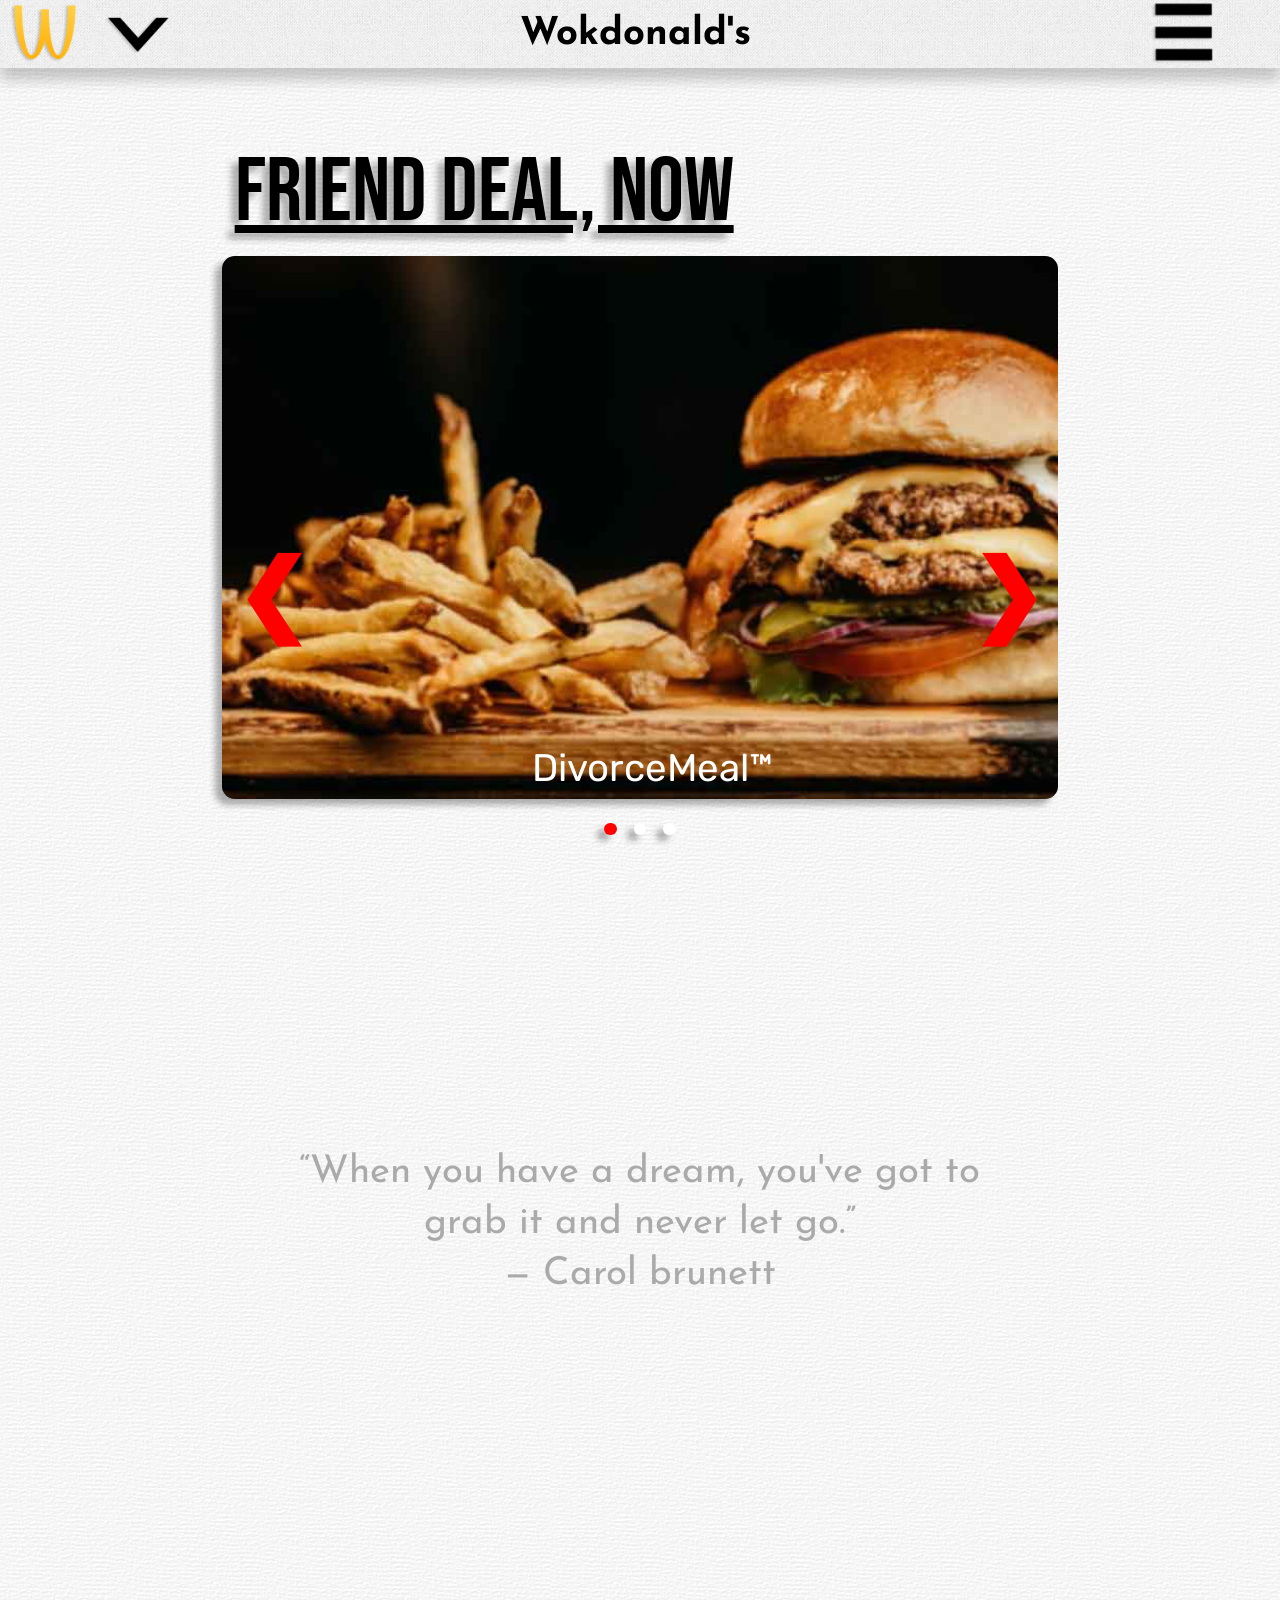
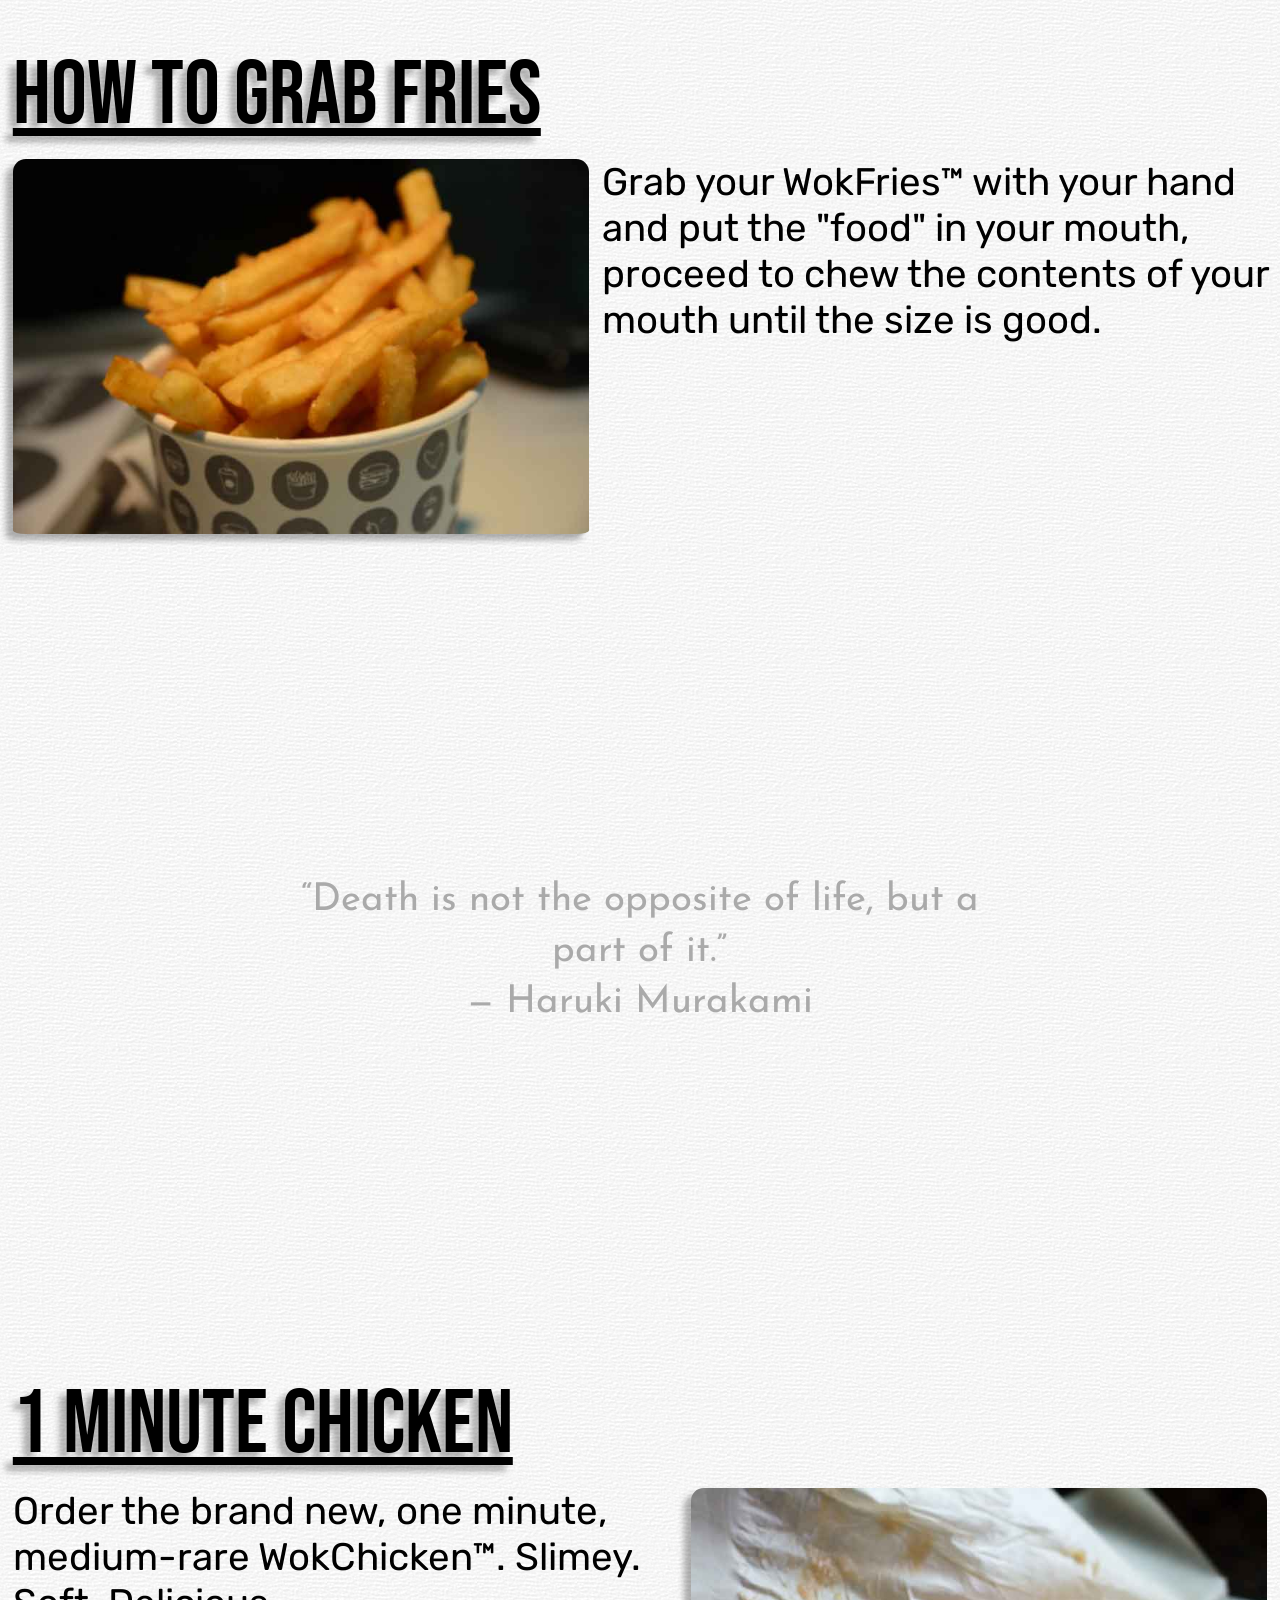
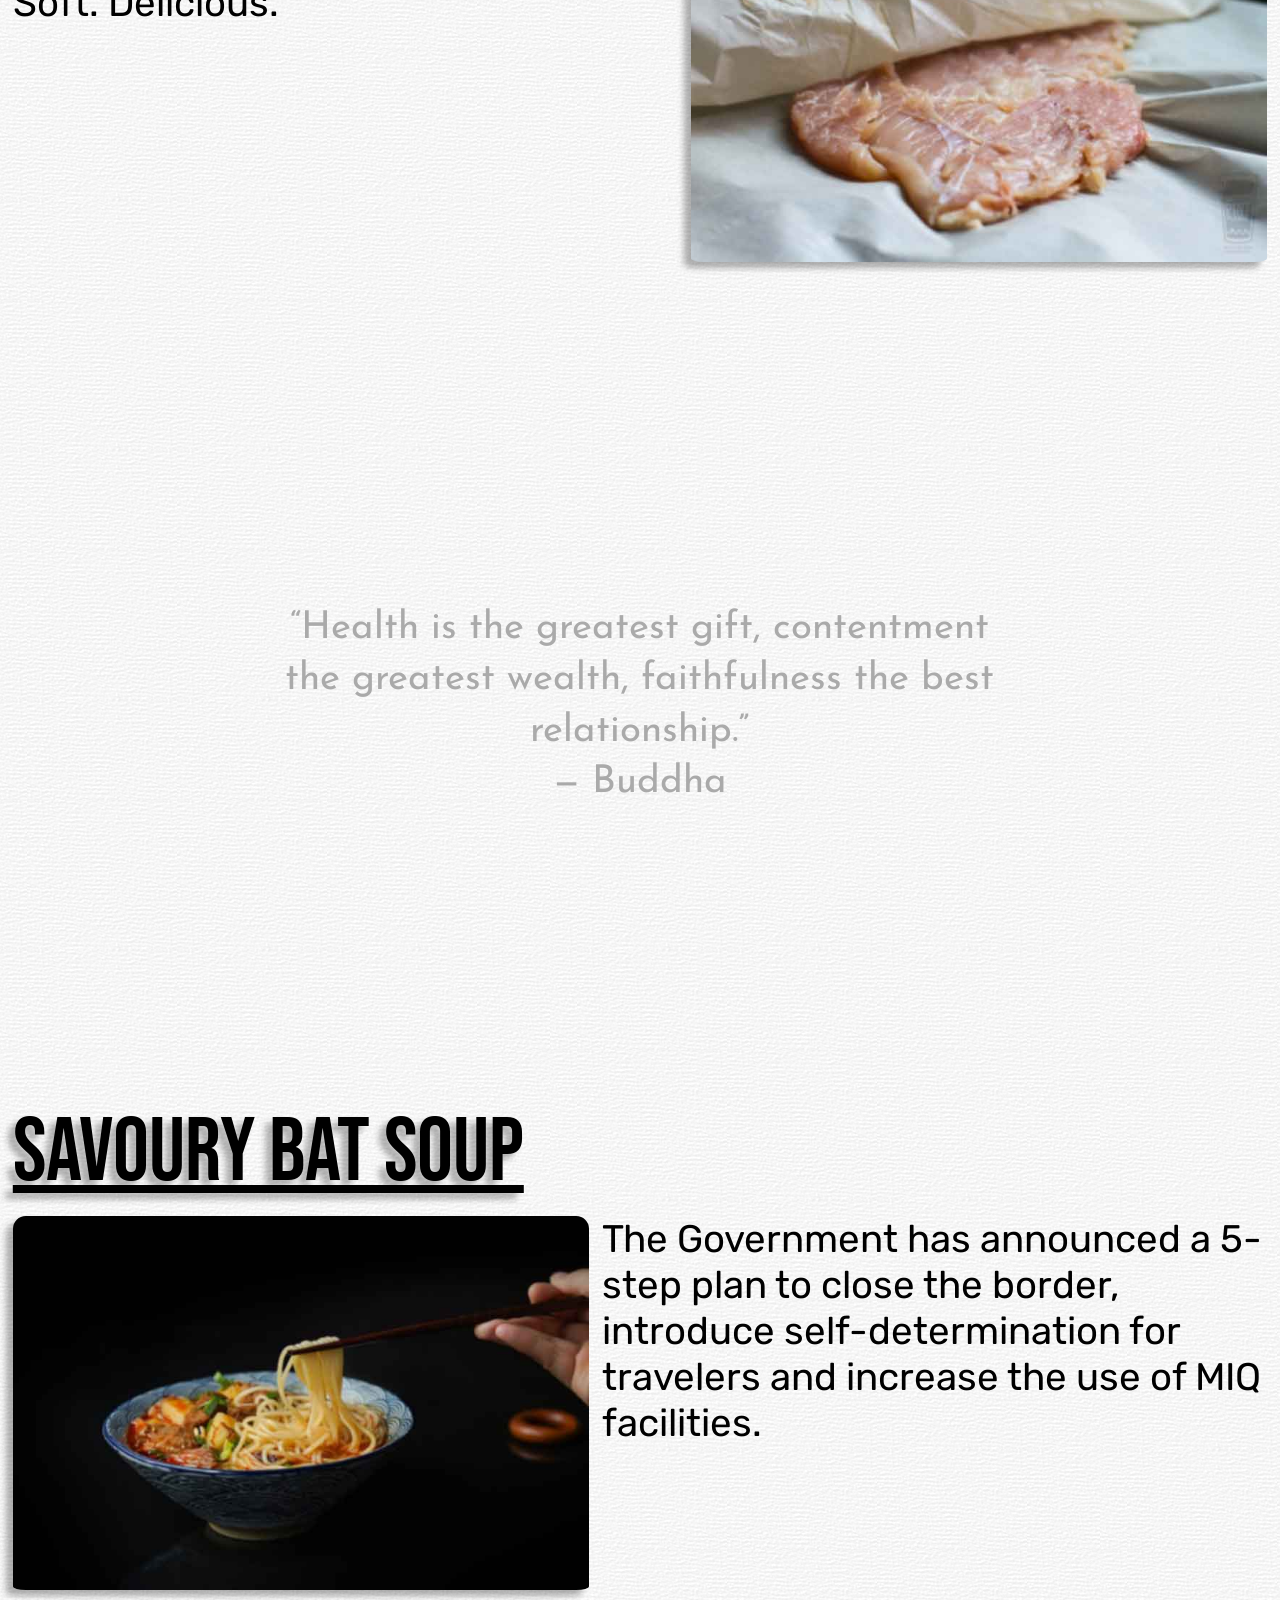
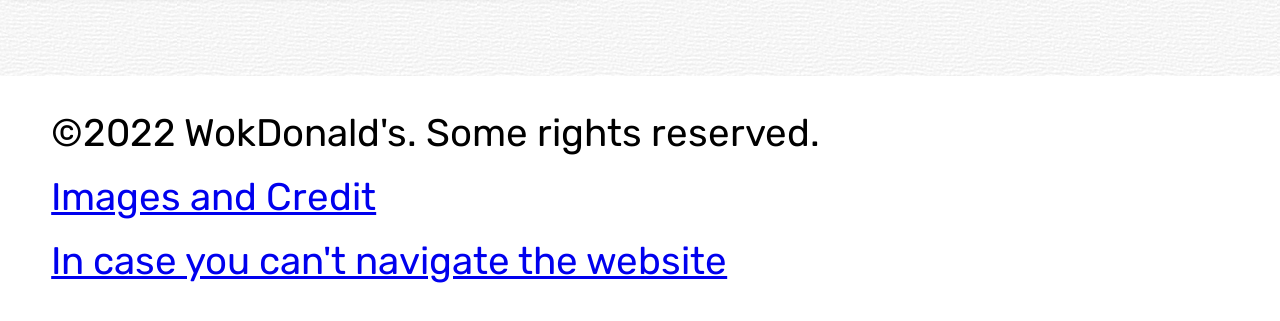
<file: index.html>
<!DOCTYPE html>
<html lang="en" dir="ltr">
  <head>
    <meta charset="utf-8">
    <meta name="viewport" content="width=device-width, initial-scale=1">
    <meta name="description" content="This is the landing site of WokMcdonald's!">
    <title>WokDonald's</title>
    <link rel="icon" href="./img/mc-logo.png">
    <link rel="stylesheet" type="text/css" href="css/style.css">
    <link rel="stylesheet" type="text/css" href="css/grid.css">
    <link rel="preconnect" href="https://fonts.googleapis.com">
    <link rel="preconnect" href="https://fonts.gstatic.com" crossorigin>
    <link href="https://fonts.googleapis.com/css2?family=Bebas+Neue&family=Josefin+Sans:ital,wght@1,200&family=Rubik:wght@300&display=swap" rel="stylesheet">
  </head>
  <body>
    <div class="container">
      <header>
        <!-- Header (left side) -->
        <div>
            <!-- Logo button -->
            <img src="./img/mc-logo.png" alt="WokDonalds Logo" class="icon mc-logo" onclick="location.href='./index.html'" onkeypress="location.href='./index.html'">

            <!-- Menu button -->
            <div class="menudropdown">
              <img src="./img/menu.png" alt="Menu Button" class="icon menubtn" onclick="menuFunction()" onkeypress="menuFunction()">
              <div id="myMenu" class="menucontent">
                <ul>
                  <li><a href="./menu-wokdeals.html">WokDeals</a></li>
                  <li><a href="./menu-burgers.html">Burgers</a></li>
                  <li><a href="./menu-sides&snacks.html">Sides & Snacks</a></li>
                  <li><a href="./menu-asiaspecials.html">Asia Specials</a></li>
                  <li><a href="./menu-soups.html">Soups</a></li>
                  <li><a href="./menu-bingchilling.html">Bing Chilling</a></li>
                  <li><a href="./menu-drinks.html">Drinks</a></li>
                  <li><a href="./menu-secretmenu.html">Secret Menu</a></li>
                </ul>
              </div>
            </div>
        </div>

        <!-- Header (middle) -->
          <h1 class="largeview title">Wokdonald's</h1>

        <!-- Header (right side) -->
        <!-- Menu button -->
        <div class="infodropdown">
          <img src="./img/info.png" alt="Info Dropdown Button" class="icon infobtn" onclick="infoFunction()" onkeypress="infoFunction()">
          <div id="myInfo" class="infocontent">
            <ul>
              <li><a href="./restaurants.html">Resturaunts</a></li>
              <li><a href="./contacts.html">Contact</a></li>
              <li><a href="./faq.html">FAQ</a></li>
              <li><a href="./aboutus.html">About us</a></li>
            </ul>
          </div>
        </div>
      </header>

      <section class="one">
        <p class="deal" id="slide">
          <u>
          FRIEND DEAL, NOW
          </u>
        </p>

        <!-- Slideshow container -->
        <div class="specdeal">

          <!-- Images -->
          <div class="mySlides fade">
            <img src="./img/burger5.jpg" alt="Divore Meal™" class="slideimg">
            <div class="captext white">DivorceMeal™</div>
          </div>

          <div class="mySlides fade">
            <img src="./img/dogmeal.jpg" alt="Doggy Meal™" class="slideimg">
            <div class="captext black">DoggyMeal™</div>
          </div>

          <div class="mySlides fade">
            <img src="./img/no-taiwan-found.jpg" alt="Taiwan Meal™" class="slideimg">
            <div class="captext black">TaiwanMeal™</div>
          </div>

          <!-- Buttons -->
          <a class="prev" href="#slide" onclick="plusSlides(-1)">❮</a>
          <a class="next" href="#slide" onclick="plusSlides(1)">❯</a>
        </div>
        <br>

        <!-- Dots -->
        <div class="dotcontainer">
          <a class="dot" href="#slide" onclick="currentSlide(1)" onkeypress="currentSlide(1)"></a>
          <a class="dot" href="#slide" onclick="currentSlide(2)" onkeypress="currentSlide(1)"></a>
          <a class="dot" href="#slide" onclick="currentSlide(3)" onkeypress="currentSlide(1)"></a>
        </div>

      </section>

      <section class="two">
        <p class="quote">“When you have a dream, you've got to grab it and never let go.”
          <br>
          — Carol brunett
        </p>
      </section>

      <section class="three">
        <p class="deal">
          <u>
          HOW TO GRAB FRIES
          </u>
        </p>
        <img src="./img/fries4.jpg" alt="Fries in a cup" class="deal left">
        <p class="text textleft">
          Grab your WokFries™ with  your hand and put the "food" in your mouth, proceed to chew the contents of your mouth until the size is good.
        </p>
      </section>

      <section class="four">
        <p class="quote">“Death is not the opposite of life, but a part of it.”
          <br>
          — Haruki Murakami
        </p>
      </section>

      <section class="five">
        <p class="deal">
          <u>
          1 MINUTE CHICKEN
          </u>
        </p>
        <img src="./img/chicken2.jpg" alt="Pounded chicken breast" class="deal right">
        <p class="text textleft">
          Order the brand new, one minute, medium-rare WokChicken™. Slimey. Soft. Delicious.
        </p>
      </section>

      <section class="six">
        <p class="quote">“Health is the greatest gift, contentment the greatest wealth, faithfulness the best relationship.”
          <br>
          — Buddha
        </p>
      </section>

      <section class="seven">
        <p class="deal">
          <u>
          SAVOURY BAT SOUP
          </u>
        </p>
        <img src="./img/batsoup.jpg" alt="Good looking bat soup" class="deal left">
        <p class="text textleft">
          The Government has announced a 5-step plan to close the border, introduce self-determination for travelers and increase the use of MIQ facilities.
        </p>
      </section>

      <footer class="eight">
        <ul class="smtext">
          <li>©2022 WokDonald's. Some rights reserved.</li>
          <li><a href="https://docs.google.com/document/d/1bR2ibwGa-nAmOG5hyd8Rvwa3tOJspa0j6WcCnvfmFN4/edit?usp=sharing">Images and Credit</a></li>
          <li><a href="sitelist.html">In case you can't navigate the website</a>
        </ul>
      </footer>
  </div>
  <script src="js/main.js">

  </script>
  </body>
</html>
</file>
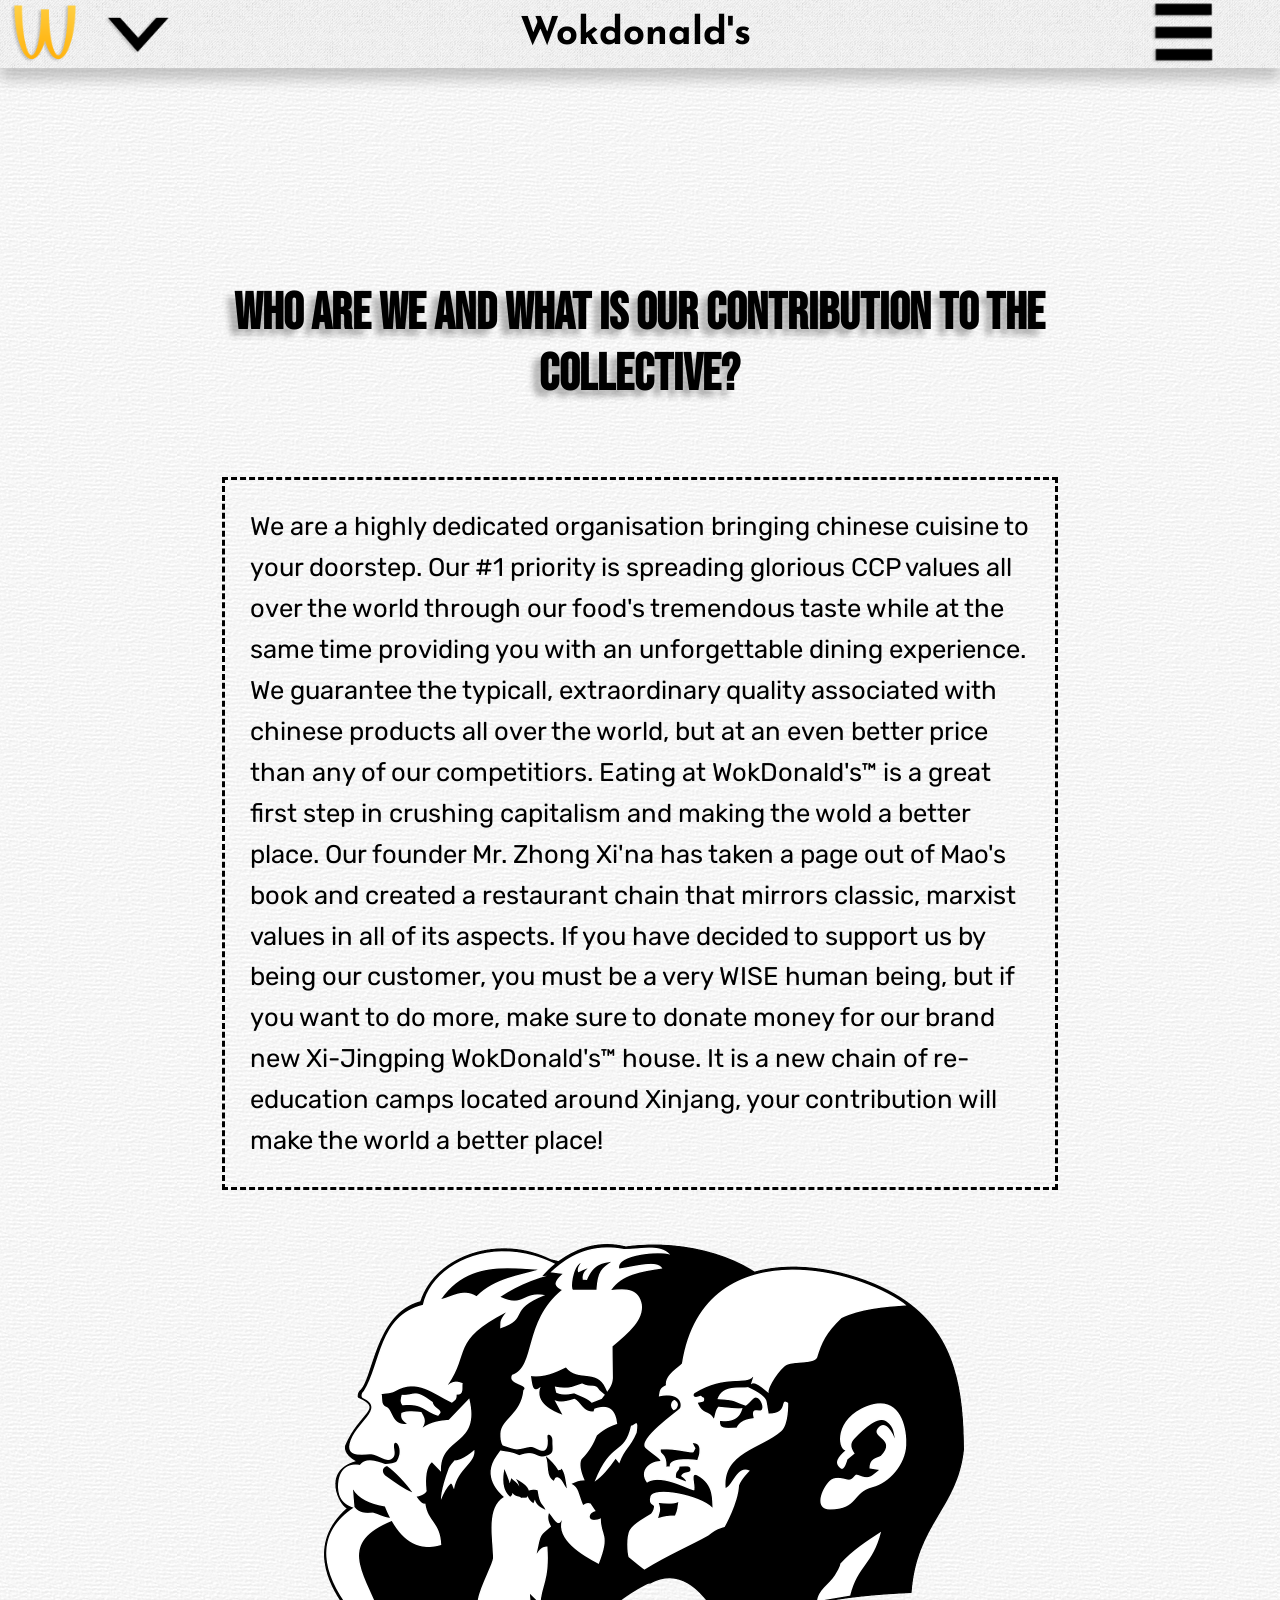
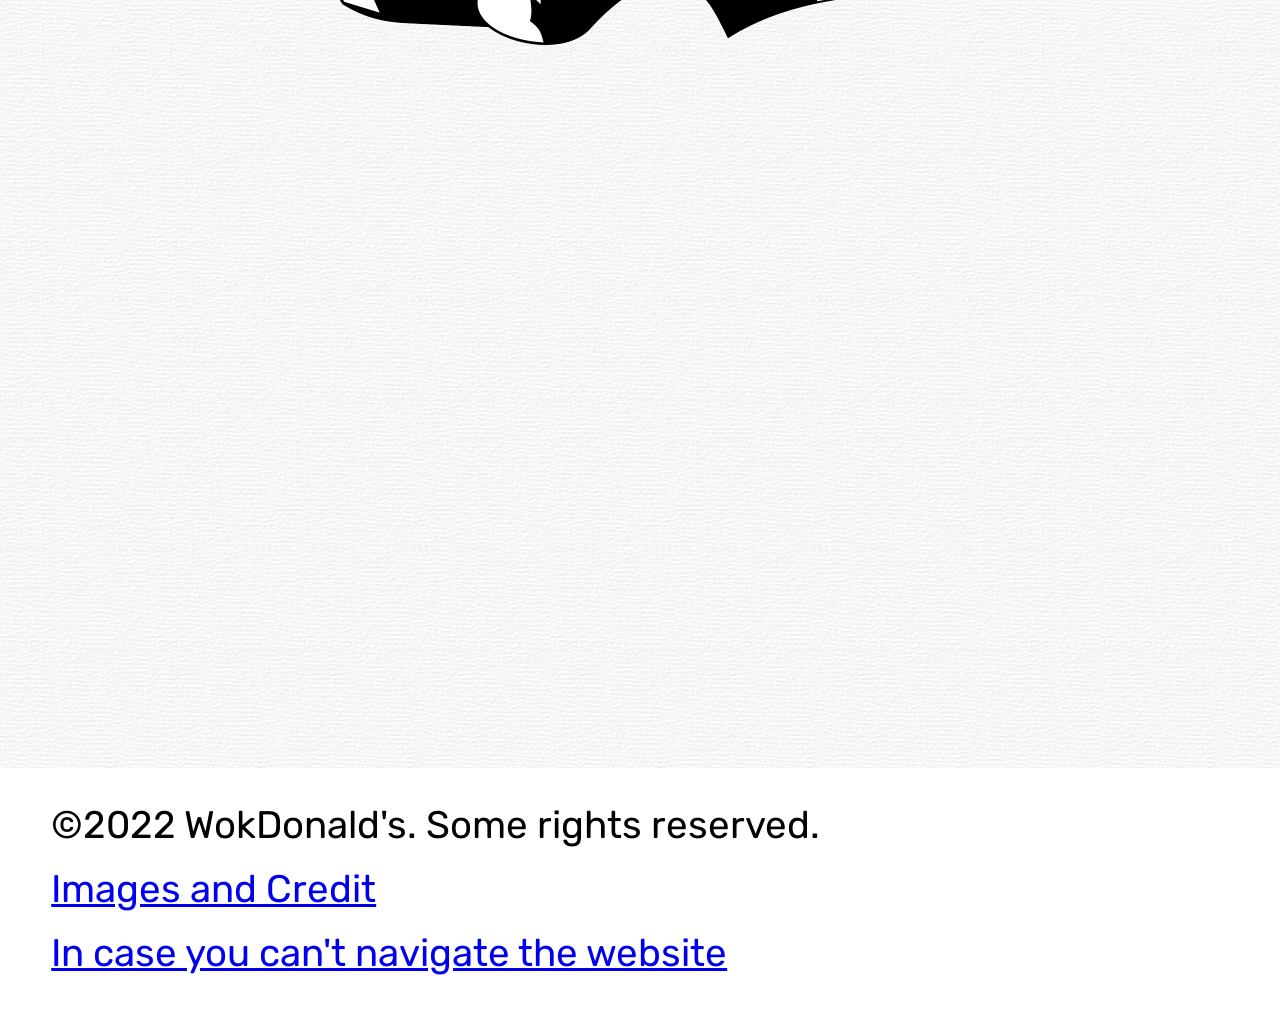
<file: aboutus.html>
<!DOCTYPE html>
<html lang="en" dir="ltr">
  <head>
    <meta charset="utf-8">
    <meta name="viewport" content="width=device-width, initial-scale=1">
    <meta name="description" content="This is the about us site of WokMcdonald's!">
    <title>WokDonald's</title>
    <link rel="icon" href="./img/mc-logo.png">
    <link rel="stylesheet" type="text/css" href="css/style.css">
    <link rel="stylesheet" type="text/css" href="css/grid-short.css">
    <link rel="preconnect" href="https://fonts.googleapis.com">
    <link rel="preconnect" href="https://fonts.gstatic.com" crossorigin>
    <link href="https://fonts.googleapis.com/css2?family=Bebas+Neue&family=Josefin+Sans:ital,wght@1,200&family=Rubik:wght@300&display=swap" rel="stylesheet">
  </head>
  <body>
    <div class="container">
      <header>

        <!-- Header (left side) -->
        <div>
            <!-- Logo button -->
            <img src="./img/mc-logo.png" alt="WokDonalds Logo" class="icon mc-logo" onclick="location.href='./index.html'" onkeypress="location.href='./index.html'">

            <!-- Menu button -->
            <div class="menudropdown">
              <img src="./img/menu.png" alt="Menu Button" class="icon menubtn" onclick="menuFunction()" onkeypress="menuFunction()">
              <div id="myMenu" class="menucontent">
                <ul>
                  <li><a href="./menu-wokdeals.html">WokDeals</a></li>
                  <li><a href="./menu-burgers.html">Burgers</a></li>
                  <li><a href="./menu-sides&snacks.html">Sides & Snacks</a></li>
                  <li><a href="./menu-asiaspecials.html">Asia Specials</a></li>
                  <li><a href="./menu-soups.html">Soups</a></li>
                  <li><a href="./menu-bingchilling.html">Bing Chilling</a></li>
                  <li><a href="./menu-drinks.html">Drinks</a></li>
                  <li><a href="./menu-secretmenu.html">Secret Menu</a></li>
                </ul>
              </div>
            </div>
        </div>

        <!-- Header (middle) -->
        <h1 class="largeview title">Wokdonald's</h1>

        <!-- Header (right side) -->
        <!-- Menu button -->
        <div class="infodropdown">
          <img src="./img/info.png" alt="arrow down" class="icon infobtn" onclick="infoFunction()" onkeypress="infoFunction()">
          <div id="myInfo" class="infocontent">
            <ul>
              <li><a href="./restaurants.html">Resturaunts</a></li>
              <li><a href="./contacts.html">Contact</a></li>
              <li><a href="./faq.html">FAQ</a></li>
              <li><a href="./aboutus.html">About us</a></li>
            </ul>
          </div>
        </div>
      </header>

      <section class="one">
        <h1 class="aboutustitle">Who are we and what is our contribution to the collective?</h1>
        <p class="aboutustext">We are a highly dedicated organisation bringing chinese cuisine to your doorstep. Our #1 priority is spreading glorious CCP values all over the world through our food's tremendous taste while at the same time providing you with an unforgettable dining experience. We guarantee the typicall, extraordinary quality associated with chinese products all over the world, but at an even better price than any of our competitiors. Eating at WokDonald's™ is a great first step in crushing capitalism and making the wold a better place. Our founder Mr. Zhong Xi'na has taken a page out of Mao's book and created a restaurant chain that mirrors classic, marxist values in all of its aspects. If you have decided to support us by being our customer, you must be a very WISE human being, but if you want to do more, make sure to donate money for our brand new Xi-Jingping WokDonald's™ house. It is a new chain of re-education camps located around Xinjang, your contribution will make the world a better place!</p>
        <img src="./img/communism.png" alt="communism" class="communism">
      </section>

      <footer>
        <ul class="smtext">
          <li>©2022 WokDonald's. Some rights reserved.</li>
          <li><a href="https://docs.google.com/document/d/1bR2ibwGa-nAmOG5hyd8Rvwa3tOJspa0j6WcCnvfmFN4/edit?usp=sharing">Images and Credit</a></li>
          <li><a href="sitelist.html">In case you can't navigate the website</a>
        </ul>
    </footer>
  </div>
  <script src="js/second.js">

  </script>
  </body>
</html>
</file>
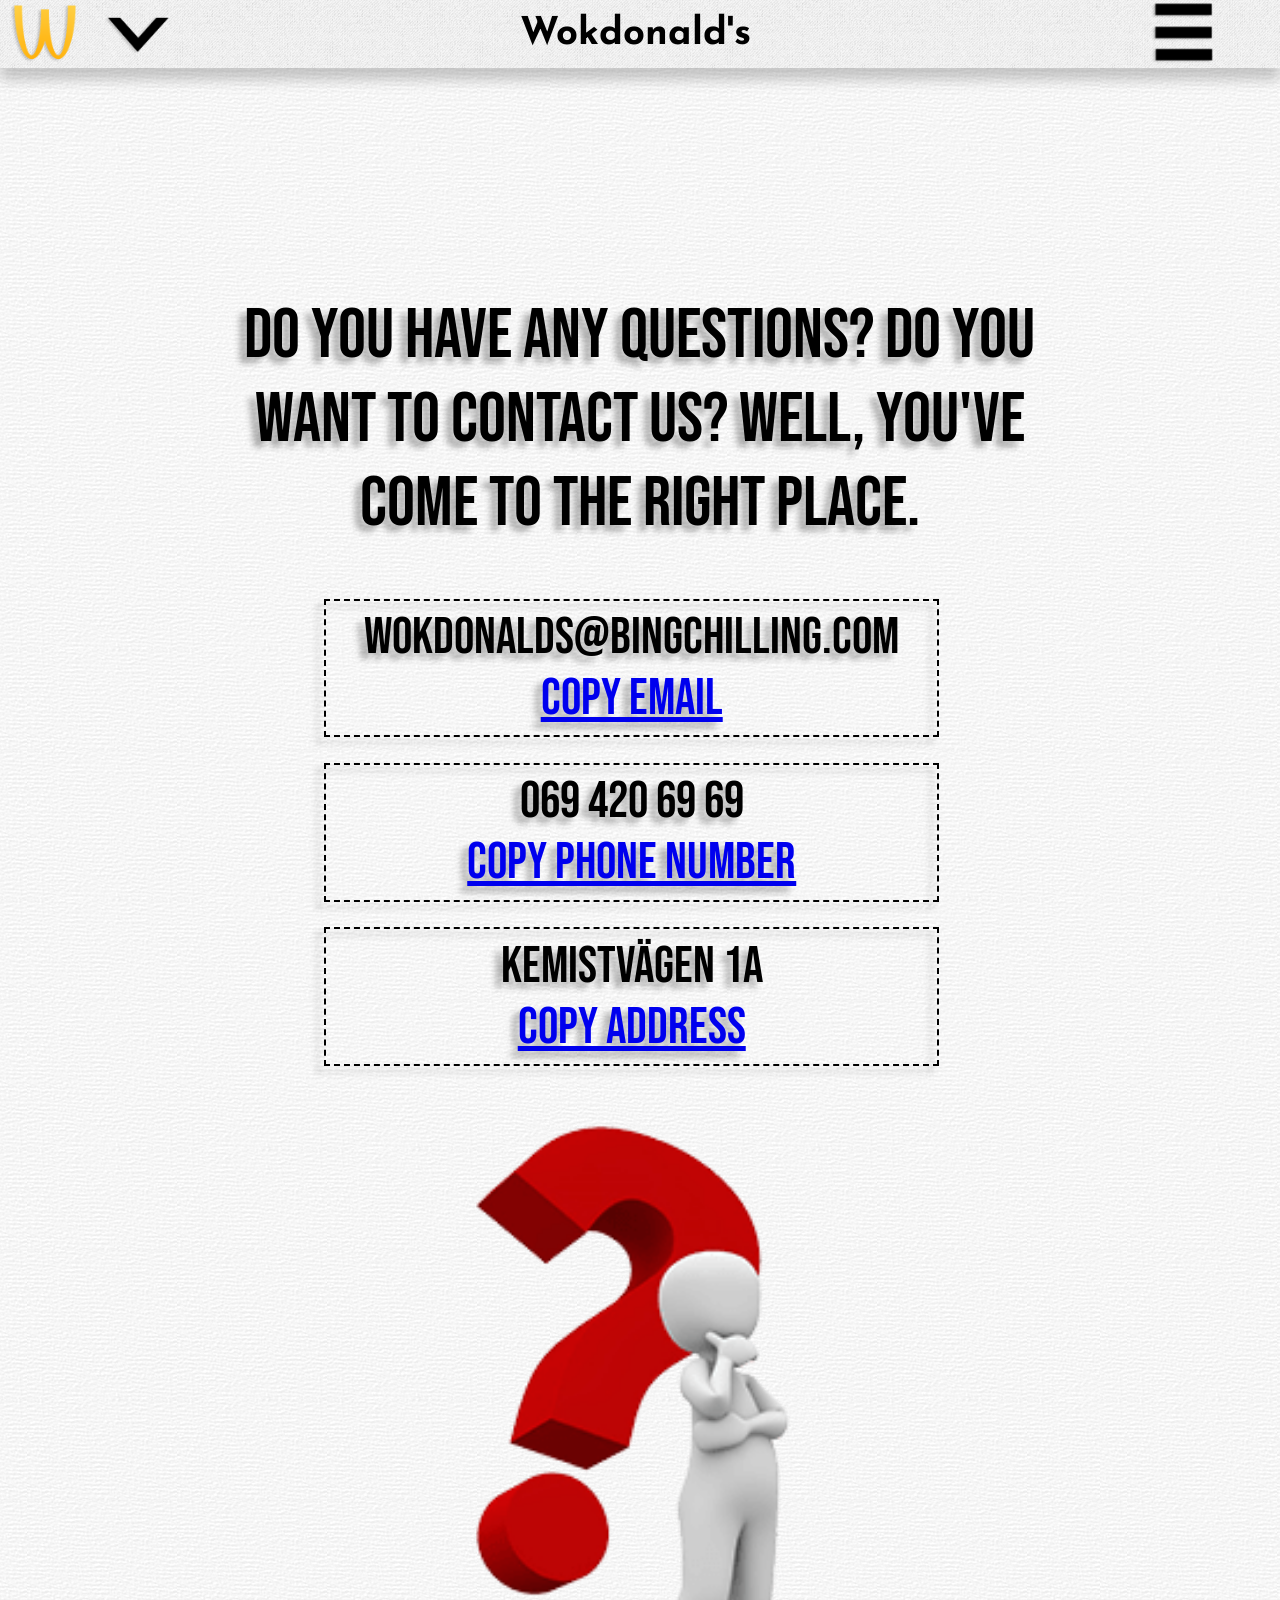
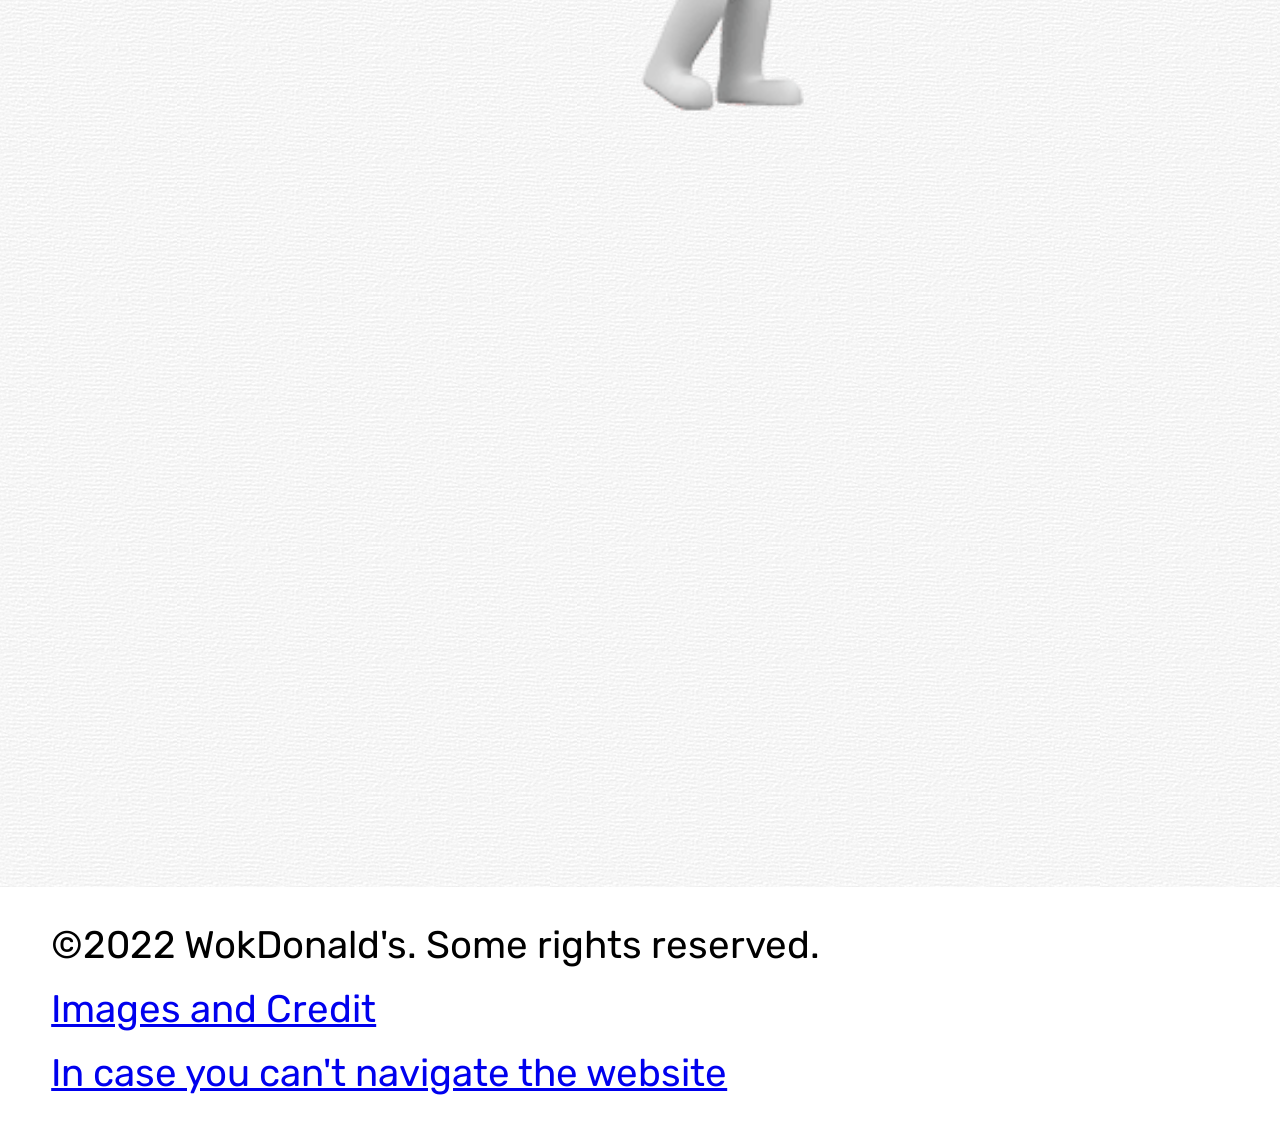
<file: contacts.html>
<!DOCTYPE html>
<html lang="en" dir="ltr">
  <head>
    <meta charset="utf-8">
    <meta name="viewport" content="width=device-width, initial-scale=1">
    <meta name="description" content="This is the contact site of WokMcdonald's!">
    <title>WokDonald's</title>
    <link rel="icon" href="./img/mc-logo.png">
    <link rel="stylesheet" type="text/css" href="css/style.css">
    <link rel="stylesheet" type="text/css" href="css/grid-short.css">
    <link rel="preconnect" href="https://fonts.googleapis.com">
    <link rel="preconnect" href="https://fonts.gstatic.com" crossorigin>
    <link href="https://fonts.googleapis.com/css2?family=Bebas+Neue&family=Josefin+Sans:ital,wght@1,200&family=Rubik:wght@300&display=swap" rel="stylesheet">
  </head>
  <body>

    

    <div class="container">
      <header>

        <!-- Header (left side) -->
        <div>
            <!-- Logo button -->
            <img src="./img/mc-logo.png" alt="WokDonalds Logo" class="icon mc-logo" onclick="location.href='./index.html'" onkeypress="location.href='./index.html'">

            <!-- Menu button -->
            <div class="menudropdown">
              <img src="./img/menu.png" alt="Menu Button" class="icon menubtn" onclick="menuFunction()" onkeypress="menuFunction()">
              <div id="myMenu" class="menucontent">
                <ul>
                  <li><a href="./menu-wokdeals.html">WokDeals</a></li>
                  <li><a href="./menu-burgers.html">Burgers</a></li>
                  <li><a href="./menu-sides&snacks.html">Sides & Snacks</a></li>
                  <li><a href="./menu-asiaspecials.html">Asia Specials</a></li>
                  <li><a href="./menu-soups.html">Soups</a></li>
                  <li><a href="./menu-bingchilling.html">Bing Chilling</a></li>
                  <li><a href="./menu-drinks.html">Drinks</a></li>
                  <li><a href="./menu-secretmenu.html">Secret Menu</a></li>
                </ul>
              </div>
            </div>
        </div>

        <!-- Header (middle) -->
        <h1 class="largeview title">Wokdonald's</h1>

        <!-- Header (right side) -->
        <!-- Menu button -->
        <div class="infodropdown">
          <img src="./img/info.png" alt="arrow down" class="icon infobtn" onclick="infoFunction()" onkeypress="infoFunction()">
          <div id="myInfo" class="infocontent">
            <ul>
              <li><a href="./restaurants.html">Resturaunts</a></li>
              <li><a href="./contacts.html">Contact</a></li>
              <li><a href="./faq.html">FAQ</a></li>
              <li><a href="./aboutus.html">About us</a></li>
            </ul>
          </div>
        </div>
      </header>

      <section class="one">

      <p class="contactstitle">Do you have any questions? Do you want to contact us? Well, you've come to the right place.
      <div class="contactinfo">
        <p id="p1">WokDonalds@bingchilling.com</p>
        <br>
        <a href="#" class="copytext" onclick="CopyToClipboard('p1');return false;" onkeypress="CopyToClipboard('p1');return false;">Copy Email</a>
      </div>
      <div class="contactinfo">
        <p id="p2">069 420 69 69</p>
        <br>
        <a href="#" class="copytext" onclick="CopyToClipboard('p2');return false;" onkeypress="CopyToClipboard('p2');return false;">Copy phone number</a>
      </div>
      <div class="contactinfo">
        <p id="p3">Kemistvägen 1A</p>
        <br>
        <a href="#" class="copytext" onclick="CopyToClipboard('p3');return false;" onkeypress="CopyToClipboard('p3');return false;">Copy address</a>
      </div>

      <img class="questionmark" src="./img/question-mark.png" alt="Guy standing in front of comically large questionmark">

      </section>

      <footer>
        <ul class="smtext">
          <li>©2022 WokDonald's. Some rights reserved.</li>
          <li><a href="https://docs.google.com/document/d/1bR2ibwGa-nAmOG5hyd8Rvwa3tOJspa0j6WcCnvfmFN4/edit?usp=sharing">Images and Credit</a></li>
          <li><a href="sitelist.html">In case you can't navigate the website</a>
        </ul>
    </footer>
  </div>
  <script src="js/second.js">

  </script>
  </body>
</html>
</file>
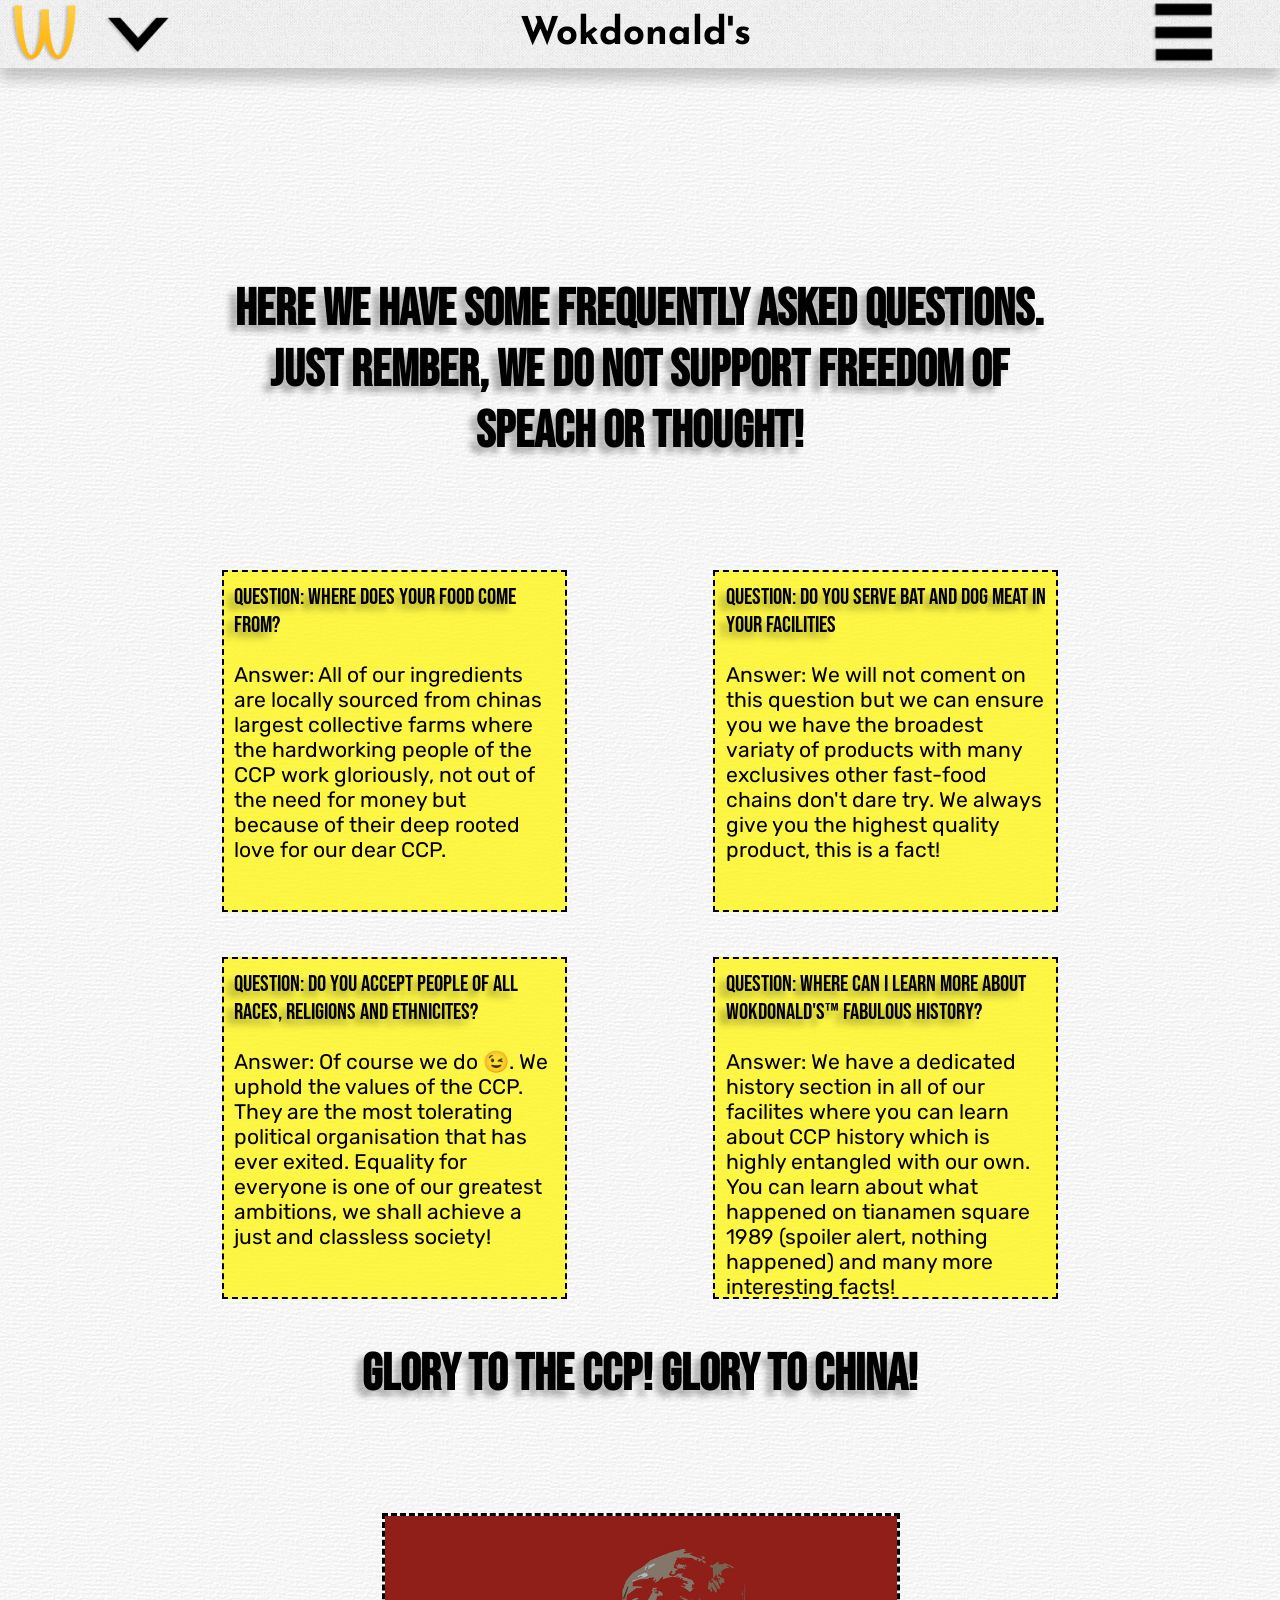
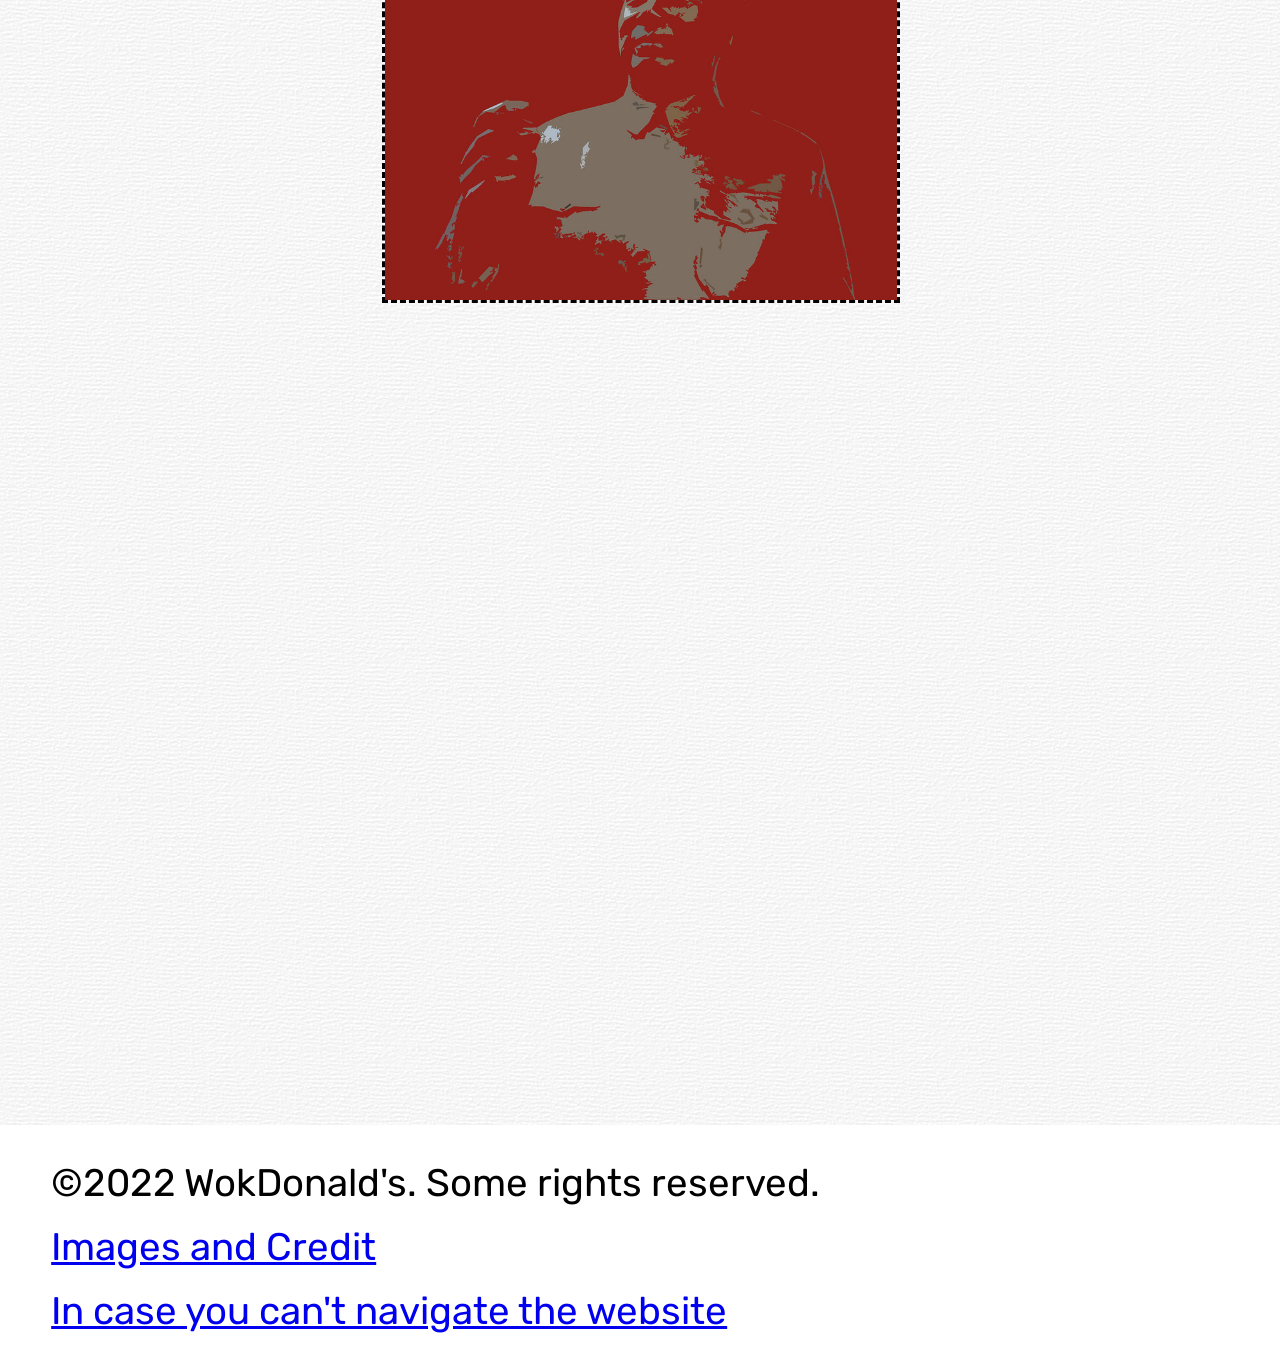
<file: faq.html>
<!DOCTYPE html>
<html lang="en" dir="ltr">
  <head>
    <meta charset="utf-8">
    <meta name="viewport" content="width=device-width, initial-scale=1">
    <meta name="description" content="This is the contact site of WokMcdonald's!">
    <title>WokDonald's</title>
    <link rel="icon" href="./img/mc-logo.png">
    <link rel="stylesheet" type="text/css" href="css/style.css">
    <link rel="stylesheet" type="text/css" href="css/grid-short.css">
    <link rel="preconnect" href="https://fonts.googleapis.com">
    <link rel="preconnect" href="https://fonts.gstatic.com" crossorigin>
    <link href="https://fonts.googleapis.com/css2?family=Bebas+Neue&family=Josefin+Sans:ital,wght@1,200&family=Rubik:wght@300&display=swap" rel="stylesheet">
  </head>
  <body>
    <div class="container">
      <header>

        <!-- Header (left side) -->
        <div>
            <!-- Logo button -->
            <img src="./img/mc-logo.png" alt="WokDonalds Logo" class="icon mc-logo" onclick="location.href='./index.html'" onkeypress="location.href='./index.html'">

            <!-- Menu button -->
            <div class="menudropdown">
              <img src="./img/menu.png" alt="Menu Button" class="icon menubtn" onclick="menuFunction()" onkeypress="menuFunction()">
              <div id="myMenu" class="menucontent">
                <ul>
                  <li><a href="./menu-wokdeals.html">WokDeals</a></li>
                  <li><a href="./menu-burgers.html">Burgers</a></li>
                  <li><a href="./menu-sides&snacks.html">Sides & Snacks</a></li>
                  <li><a href="./menu-asiaspecials.html">Asia Specials</a></li>
                  <li><a href="./menu-soups.html">Soups</a></li>
                  <li><a href="./menu-bingchilling.html">Bing Chilling</a></li>
                  <li><a href="./menu-drinks.html">Drinks</a></li>
                  <li><a href="./menu-secretmenu.html">Secret Menu</a></li>
                </ul>
              </div>
            </div>
        </div>

        <!-- Header (middle) -->
        <h1 class="largeview title">Wokdonald's</h1>

        <!-- Header (right side) -->
        <!-- Menu button -->
        <div class="infodropdown">
          <img src="./img/info.png" alt="arrow down" class="icon infobtn" onclick="infoFunction()" onkeypress="infoFunction()">
          <div id="myInfo" class="infocontent">
            <ul>
              <li><a href="./restaurants.html">Resturaunts</a></li>
              <li><a href="./contacts.html">Contact</a></li>
              <li><a href="./faq.html">FAQ</a></li>
              <li><a href="./aboutus.html">About us</a></li>
            </ul>
          </div>
        </div>
      </header>

      <section class="one">

      <h1 class="faqtitle"> Here we have some frequently asked questions. Just rember, we do not support freedom of speach or thought!</h1>
      <div class="faqleft">
        <p class="question">Question: Where does your food come from?
        <p>Answer: All of our ingredients are locally sourced from chinas largest collective farms where the hardworking people of the CCP work gloriously, not out of the need for money but because of their deep rooted love for our dear CCP.
      </div>
      <div class="faqright">
        <p class="question">Question: Do you serve bat and dog meat in your facilities
        <p>Answer: We will not coment on this question but we can ensure you we have the broadest variaty of products with many exclusives other fast-food chains don't dare try. We always give you the highest quality product, this is a fact!
      </div>
      <div class="faqleft">
        <p class="question">Question: Do you accept people of all races, religions and ethnicites?
        <p>Answer: Of course we do 😉. We uphold the values of the CCP. They are the most tolerating political organisation that has ever exited. Equality for everyone is one of our greatest ambitions, we shall achieve a just and classless society!
      </div>
      <div class="faqright">
        <p class="question">Question: Where can i learn more about WokDonald's™ fabulous history?
        <p>Answer: We have a dedicated history section in all of our facilites where you can learn about CCP history which is highly entangled with our own. You can learn about what happened on tianamen square 1989 (spoiler alert, nothing happened) and many more interesting facts!
      </div>
      <div>
        <h2 class="faqtitle">Glory to the CCP! Glory to China!</h2>
        <img class="mao" src="./img/mao.jpg" alt="mao my friend">
      </div>
      </section>

      <footer>
        <ul class="smtext">
          <li>©2022 WokDonald's. Some rights reserved.</li>
          <li><a href="https://docs.google.com/document/d/1bR2ibwGa-nAmOG5hyd8Rvwa3tOJspa0j6WcCnvfmFN4/edit?usp=sharing">Images and Credit</a></li>
          <li><a href="sitelist.html">In case you can't navigate the website</a>
        </ul>
    </footer>
  </div>
  <script src="js/second.js">

  </script>
  </body>
</html>
</file>
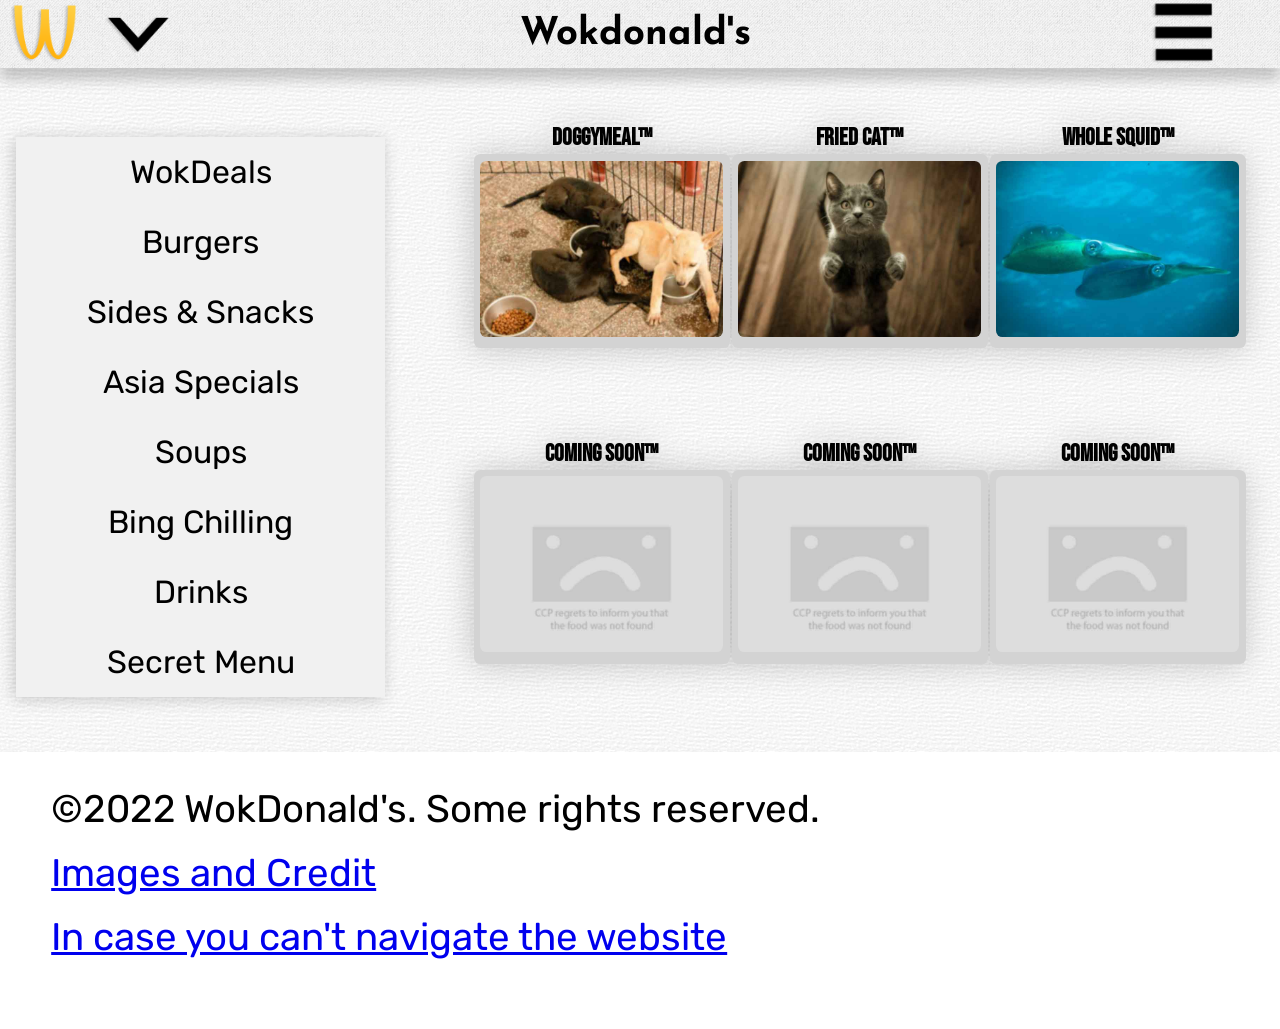
<file: menu-asiaspecials.html>
<!DOCTYPE html>
<html lang="en" dir="ltr">
  <head>
    <meta charset="utf-8">
    <meta name="viewport" content="width=device-width, initial-scale=1">
    <meta name="description" content="This is the menu of WokMcdonald's!">
    <title>WokDonald's</title>
    <link rel="icon" href="./img/mc-logo.png">
    <link rel="stylesheet" type="text/css" href="css/style.css">
    <link rel="stylesheet" type="text/css" href="css/grid-menu.css">
    <link rel="preconnect" href="https://fonts.googleapis.com">
    <link rel="preconnect" href="https://fonts.gstatic.com" crossorigin>
    <link href="https://fonts.googleapis.com/css2?family=Bebas+Neue&family=Josefin+Sans:ital,wght@1,200&family=Rubik:wght@300&display=swap" rel="stylesheet">
  </head>
  <body>



    <div class="container">
      <header>

        <!-- Header (left side) -->
        <div>
            <!-- Logo button -->
            <img src="./img/mc-logo.png" alt="WokDonalds Logo" class="icon mc-logo" onclick="location.href='./index.html'" onkeypress="location.href='./index.html'">

            <!-- Menu button -->
            <div class="menudropdown">
              <img src="./img/menu.png" alt="Menu Button" class="icon menubtn" onclick="menuFunction()" onkeypress="menuFunction()">
              <div id="myMenu" class="menucontent">
                <ul>
                  <li><a href="./menu-wokdeals.html">WokDeals</a></li>
                  <li><a href="./menu-burgers.html">Burgers</a></li>
                  <li><a href="./menu-sides&snacks.html">Sides & Snacks</a></li>
                  <li><a href="./menu-asiaspecials.html">Asia Specials</a></li>
                  <li><a href="./menu-soups.html">Soups</a></li>
                  <li><a href="./menu-bingchilling.html">Bing Chilling</a></li>
                  <li><a href="./menu-drinks.html">Drinks</a></li>
                  <li><a href="./menu-secretmenu.html">Secret Menu</a></li>
                </ul>
              </div>
            </div>
        </div>

        <!-- Header (middle) -->
        <h1 class="largeview title">Wokdonald's</h1>

        <!-- Header (right side) -->
        <!-- Menu button -->
        <div class="infodropdown">
          <img src="./img/info.png" alt="arrow down" class="icon infobtn" onclick="infoFunction()" onkeypress="infoFunction()">
          <div id="myInfo" class="infocontent">
            <ul>
              <li><a href="./restaurants.html">Resturaunts</a></li>
              <li><a href="./contacts.html">Contact</a></li>
              <li><a href="./faq.html">FAQ</a></li>
              <li><a href="./aboutus.html">About us</a></li>
            </ul>
          </div>
        </div>
      </header>

      <aside class="largeview">
        <ul>
          <li><button onclick="location.href='./menu-wokdeals.html'" onkeypress="location.href='./menu-wokdeals.html'">WokDeals</button></li>
          <li><button onclick="location.href='./menu-burgers.html'" onkeypress="location.href='./menu-burgers.html'">Burgers</button></li>
          <li><button onclick="location.href='./menu-sides&snacks.html'" onkeypress="location.href='./menu-sides&snacks.html'">Sides & Snacks</button></li>
          <li><button onclick="location.href='./menu-asiaspecials.html'" onkeypress="location.href='./menu-asiaspecials.html'">Asia Specials</button></li>
          <li><button onclick="location.href='./menu-soups.html'" onkeypress="location.href='./menu-soups.html'">Soups</button></li>
          <li><button onclick="location.href='./menu-bingchilling.html'" onkeypress="location.href='./menu-bingchilling.html'">Bing Chilling</button></li>
          <li><button onclick="location.href='./menu-drinks.html'" onkeypress="location.href='./menu-drinks.html'">Drinks</button></li>
          <li><button onclick="location.href='./menu-secretmenu.html'" onkeypress="location.href='./menu-secretmenu.html'">Secret Menu</button></li>
        </ul>
      </aside>

      <section class="one">
        <!-- Primary view -->
        <table class="largeview">
          <caption class="hidden">Menu items</caption>
          <tr>
            <th>DoggyMeal™</th>
            <th>Fried Cat™</th>
            <th>Whole Squid™</th>
          </tr>
          <tr>
            <td><img src="./img/doggymeal.jpg" alt="DoggieMeal™" class="menuimg"></td>
            <td><img src="./img/catmeal.jpg" alt="Fried Cat™" class="menuimg"></td>
            <td><img src="./img/wholesquid.jpg" alt="Whole Squid™" class="menuimg"></td>
          </tr>
        </table>

        <!-- Secondary view -->
        <table class="smallview">
          <caption class="hidden">Menu items</caption>
          <tr>
            <th>DoggieMeal™</th>
            <th>Fried Cat™</th>
          </tr>
          <tr>
            <td><img src="./img/doggymeal.jpg" alt="DoggieMeal™" class="menuimg menuleft"></td>
            <td><img src="./img/catmeal.jpg" alt="Fried Cat™" class="menuimg menuright"></td>
          </tr>
        </table>
      </section>

      <section class="two">
        <!-- Primary view -->
        <table class="largeview">
          <caption class="hidden">Menu items</caption>
          <tr>
            <th>Coming Soon™</th>
            <th>Coming Soon™</th>
            <th>Coming Soon™</th>
          </tr>
          <tr>
            <td><img src="./img/no-menu-found.jpg" alt="Coming Soon™" class="menuimg"></td>
            <td><img src="./img/no-menu-found.jpg" alt="Coming Soon™" class="menuimg"></td>
            <td><img src="./img/no-menu-found.jpg" alt="Coming Soon™" class="menuimg"></td>
          </tr>
        </table>

        <!-- Secondary view -->
        <table class="smallview">
          <caption class="hidden">Menu items</caption>
          <tr>
            <th>Whole Squid™</th>
            <th>Coming Soon™</th>
          </tr>
          <tr>
            <td><img src="./img/wholesquid.jpg" alt="Whole Squid™" class="menuimg menuleft"></td>
            <td><img src="./img/no-menu-found.jpg" alt="Coming Soon™" class="menuimg menuright"></td>
          </tr>
        </table>
      </section>

<!-- Shown at 1000px -->
      <section class="three">
        <table class="smallview">
          <caption class="hidden">Menu items</caption>
          <tr>
            <th>Coming Soon™</th>
            <th>Coming Soon™</th>
          </tr>
          <tr>
            <td><img src="./img/no-menu-found.jpg" alt="Coming Soon™" class="menuimg menuleft"></td>
            <td><img src="./img/no-menu-found.jpg" alt="Coming Soon™" class="menuimg menuright"></td>
          </tr>
        </table>
      </section>
<!-- ________________________________ -->

      <footer>
        <ul class="smtext">
          <li>©2022 WokDonald's. Some rights reserved.</li>
          <li><a href="https://docs.google.com/document/d/1bR2ibwGa-nAmOG5hyd8Rvwa3tOJspa0j6WcCnvfmFN4/edit?usp=sharing">Images and Credit</a></li>
          <li><a href="sitelist.html">In case you can't navigate the website</a>
        </ul>
      </footer>
    </div>
    <script src="js/second.js"></script>
  </body>
</html>
</file>
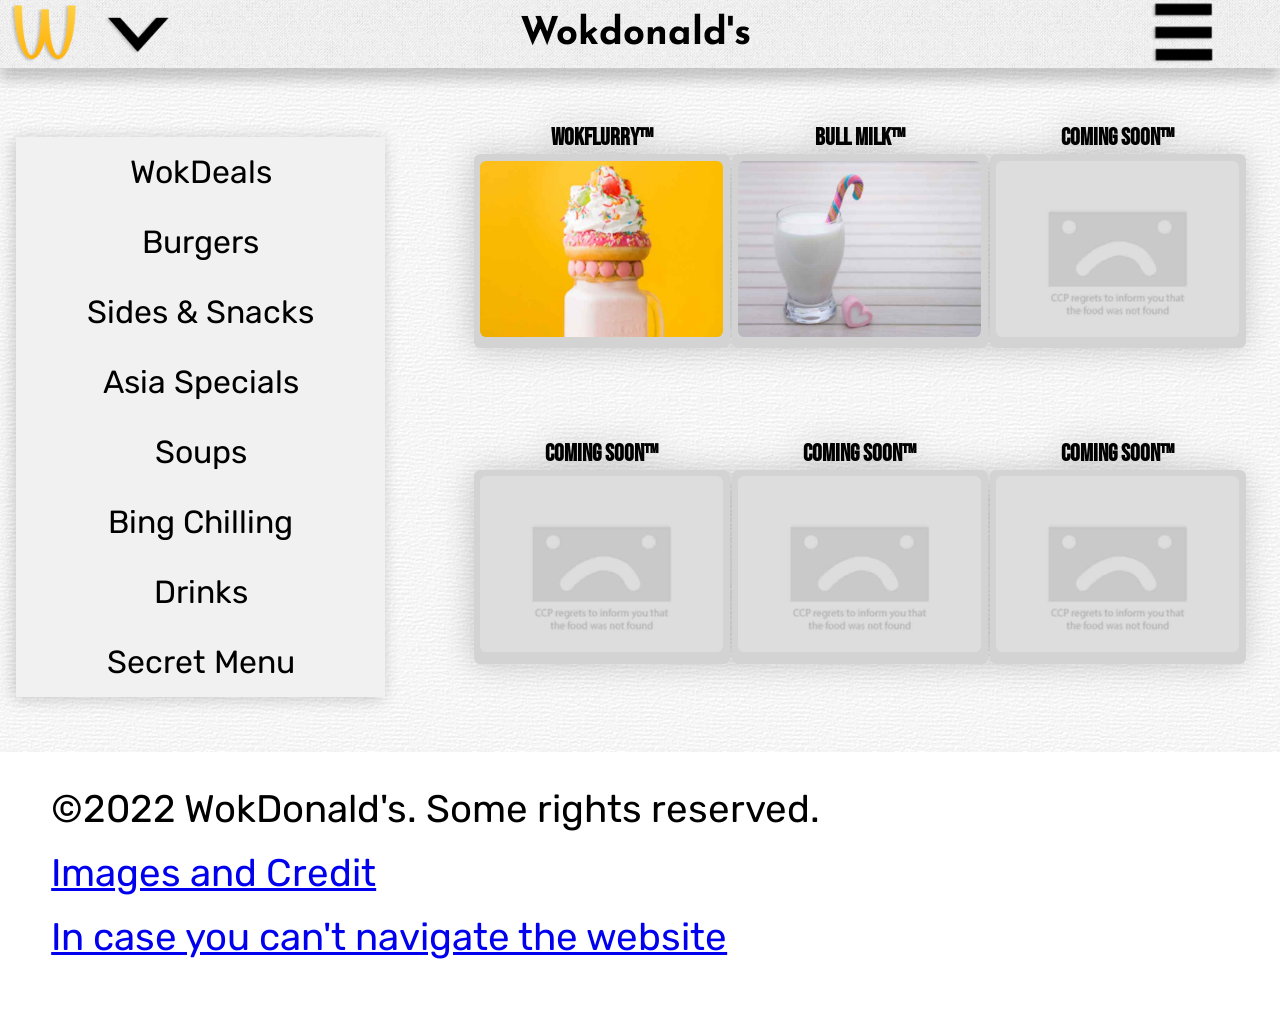
<file: menu-bingchilling.html>
<!DOCTYPE html>
<html lang="en" dir="ltr">
  <head>
    <meta charset="utf-8">
    <meta name="viewport" content="width=device-width, initial-scale=1">
    <meta name="description" content="This is the menu of WokMcdonald's!">
    <title>WokDonald's</title>
    <link rel="icon" href="./img/mc-logo.png">
    <link rel="stylesheet" type="text/css" href="css/style.css">
    <link rel="stylesheet" type="text/css" href="css/grid-menu.css">
    <link rel="preconnect" href="https://fonts.googleapis.com">
    <link rel="preconnect" href="https://fonts.gstatic.com" crossorigin>
    <link href="https://fonts.googleapis.com/css2?family=Bebas+Neue&family=Josefin+Sans:ital,wght@1,200&family=Rubik:wght@300&display=swap" rel="stylesheet">
  </head>
  <body>



    <div class="container">
      <header>

        <!-- Header (left side) -->
        <div>
            <!-- Logo button -->
            <img src="./img/mc-logo.png" alt="WokDonalds Logo" class="icon mc-logo" onclick="location.href='./index.html'" onkeypress="location.href='./index.html'">

            <!-- Menu button -->
            <div class="menudropdown">
              <img src="./img/menu.png" alt="Menu Button" class="icon menubtn" onclick="menuFunction()" onkeypress="menuFunction()">
              <div id="myMenu" class="menucontent">
                <ul>
                  <li><a href="./menu-wokdeals.html">WokDeals</a></li>
                  <li><a href="./menu-burgers.html">Burgers</a></li>
                  <li><a href="./menu-sides&snacks.html">Sides & Snacks</a></li>
                  <li><a href="./menu-asiaspecials.html">Asia Specials</a></li>
                  <li><a href="./menu-soups.html">Soups</a></li>
                  <li><a href="./menu-bingchilling.html">Bing Chilling</a></li>
                  <li><a href="./menu-drinks.html">Drinks</a></li>
                  <li><a href="./menu-secretmenu.html">Secret Menu</a></li>
                </ul>
              </div>
            </div>
        </div>

        <!-- Header (middle) -->
        <h1 class="largeview title">Wokdonald's</h1>

        <!-- Header (right side) -->
        <!-- Menu button -->
        <div class="infodropdown">
          <img src="./img/info.png" alt="arrow down" class="icon infobtn" onclick="infoFunction()" onkeypress="infoFunction()">
          <div id="myInfo" class="infocontent">
            <ul>
              <li><a href="./restaurants.html">Resturaunts</a></li>
              <li><a href="./contacts.html">Contact</a></li>
              <li><a href="./faq.html">FAQ</a></li>
              <li><a href="./aboutus.html">About us</a></li>
            </ul>
          </div>
        </div>
      </header>

      <aside class="largeview">
        <ul>
          <li><button onclick="location.href='./menu-wokdeals.html'" onkeypress="location.href='./menu-wokdeals.html'">WokDeals</button></li>
          <li><button onclick="location.href='./menu-burgers.html'" onkeypress="location.href='./menu-burgers.html'">Burgers</button></li>
          <li><button onclick="location.href='./menu-sides&snacks.html'" onkeypress="location.href='./menu-sides&snacks.html'">Sides & Snacks</button></li>
          <li><button onclick="location.href='./menu-asiaspecials.html'" onkeypress="location.href='./menu-asiaspecials.html'">Asia Specials</button></li>
          <li><button onclick="location.href='./menu-soups.html'" onkeypress="location.href='./menu-soups.html'">Soups</button></li>
          <li><button onclick="location.href='./menu-bingchilling.html'" onkeypress="location.href='./menu-bingchilling.html'">Bing Chilling</button></li>
          <li><button onclick="location.href='./menu-drinks.html'" onkeypress="location.href='./menu-drinks.html'">Drinks</button></li>
          <li><button onclick="location.href='./menu-secretmenu.html'" onkeypress="location.href='./menu-secretmenu.html'">Secret Menu</button></li>
        </ul>
      </aside>

      <section class="one">
        <!-- Primary view -->
        <table class="largeview">
          <caption class="hidden">Menu items</caption>
          <tr>
            <th>WokFlurry™</th>
            <th>Bull Milk™</th>
            <th>Coming Soon™</th>
          </tr>
          <tr>
            <td><img src="./img/wokflurry.jpg" alt="WokFlurry™" class="menuimg"></td>
            <td><img src="./img/bullmilk.jpg" alt="Bull Milk™" class="menuimg"></td>
            <td><img src="./img/no-menu-found.jpg" alt="Coming Soon™" class="menuimg"></td>
          </tr>
        </table>

        <!-- Secondary view -->
        <table class="smallview">
          <caption class="hidden">Menu items</caption>
          <tr>
            <th>WokFlurry™</th>
            <th>Bull Milk™</th>
          </tr>
          <tr>
            <td><img src="./img/wokflurry.jpg" alt="WokFlurry™" class="menuimg menuleft"></td>
            <td><img src="./img/bullmilk.jpg" alt="Bull Milk™" class="menuimg menuright"></td>
          </tr>
        </table>
      </section>

      <section class="two">
        <!-- Primary view -->
        <table class="largeview">
          <caption class="hidden">Menu items</caption>
          <tr>
            <th>Coming Soon™</th>
            <th>Coming Soon™</th>
            <th>Coming Soon™</th>
          </tr>
          <tr>
            <td><img src="./img/no-menu-found.jpg" alt="Coming Soon™" class="menuimg"></td>
            <td><img src="./img/no-menu-found.jpg" alt="Coming Soon™" class="menuimg"></td>
            <td><img src="./img/no-menu-found.jpg" alt="Coming Soon™" class="menuimg"></td>
          </tr>
        </table>

        <!-- Secondary view -->
        <table class="smallview">
          <caption class="hidden">Menu items</caption>
          <tr>
            <th>Coming Soon™</th>
            <th>Coming Soon™</th>
          </tr>
          <tr>
            <td><img src="./img/no-menu-found.jpg" alt="Coming Soon™" class="menuimg menuleft"></td>
            <td><img src="./img/no-menu-found.jpg" alt="Coming Soon™" class="menuimg menuright"></td>
          </tr>
        </table>
      </section>

<!-- Shown at 1000px -->
      <section class="three">
        <table class="smallview">
          <caption class="hidden">Menu items</caption>
          <tr>
            <th>Coming Soon™</th>
            <th>Coming Soon™</th>
          </tr>
          <tr>
            <td><img src="./img/no-menu-found.jpg" alt="Coming Soon™" class="menuimg menuleft"></td>
            <td><img src="./img/no-menu-found.jpg" alt="Coming Soon™" class="menuimg menuright"></td>
          </tr>
        </table>
      </section>
<!-- ________________________________ -->

      <footer>
        <ul class="smtext">
          <li>©2022 WokDonald's. Some rights reserved.</li>
          <li><a href="https://docs.google.com/document/d/1bR2ibwGa-nAmOG5hyd8Rvwa3tOJspa0j6WcCnvfmFN4/edit?usp=sharing">Images and Credit</a></li>
          <li><a href="sitelist.html">In case you can't navigate the website</a>
        </ul>
      </footer>
    </div>
    <script src="js/second.js"></script>
  </body>
</html>
</file>
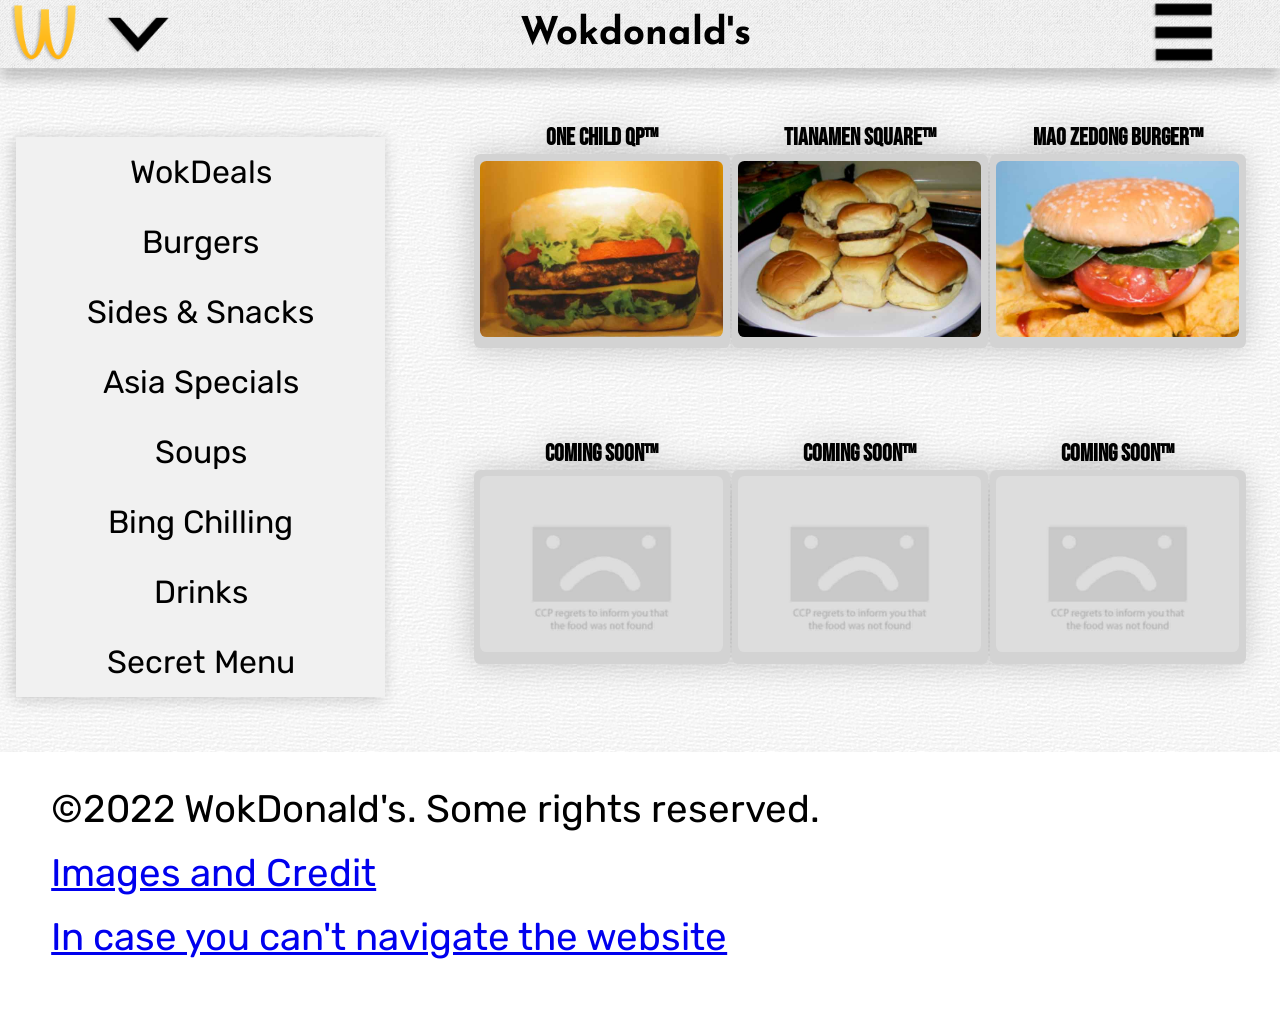
<file: menu-burgers.html>
<!DOCTYPE html>
<html lang="en" dir="ltr">
  <head>
    <meta charset="utf-8">
    <meta name="viewport" content="width=device-width, initial-scale=1">
    <meta name="description" content="This is the menu of WokMcdonald's!">
    <title>WokDonald's</title>
    <link rel="icon" href="./img/mc-logo.png">
    <link rel="stylesheet" type="text/css" href="css/style.css">
    <link rel="stylesheet" type="text/css" href="css/grid-menu.css">
    <link rel="preconnect" href="https://fonts.googleapis.com">
    <link rel="preconnect" href="https://fonts.gstatic.com" crossorigin>
    <link href="https://fonts.googleapis.com/css2?family=Bebas+Neue&family=Josefin+Sans:ital,wght@1,200&family=Rubik:wght@300&display=swap" rel="stylesheet">
  </head>
  <body>



    <div class="container">
      <header>

        <!-- Header (left side) -->
        <div>
            <!-- Logo button -->
            <img src="./img/mc-logo.png" alt="WokDonalds Logo" class="icon mc-logo" onclick="location.href='./index.html'" onkeypress="location.href='./index.html'">

            <!-- Menu button -->
            <div class="menudropdown">
              <img src="./img/menu.png" alt="Menu Button" class="icon menubtn" onclick="menuFunction()" onkeypress="menuFunction()">
              <div id="myMenu" class="menucontent">
                <ul>
                  <li><a href="./menu-wokdeals.html">WokDeals</a></li>
                  <li><a href="./menu-burgers.html">Burgers</a></li>
                  <li><a href="./menu-sides&snacks.html">Sides & Snacks</a></li>
                  <li><a href="./menu-asiaspecials.html">Asia Specials</a></li>
                  <li><a href="./menu-soups.html">Soups</a></li>
                  <li><a href="./menu-bingchilling.html">Bing Chilling</a></li>
                  <li><a href="./menu-drinks.html">Drinks</a></li>
                  <li><a href="./menu-secretmenu.html">Secret Menu</a></li>
                </ul>
              </div>
            </div>
        </div>

        <!-- Header (middle) -->
        <h1 class="largeview title">Wokdonald's</h1>

        <!-- Header (right side) -->
        <!-- Menu button -->
        <div class="infodropdown">
          <img src="./img/info.png" alt="arrow down" class="icon infobtn" onclick="infoFunction()" onkeypress="infoFunction()">
          <div id="myInfo" class="infocontent">
            <ul>
              <li><a href="./restaurants.html">Resturaunts</a></li>
              <li><a href="./contacts.html">Contact</a></li>
              <li><a href="./faq.html">FAQ</a></li>
              <li><a href="./aboutus.html">About us</a></li>
            </ul>
          </div>
        </div>
      </header>

      <aside class="largeview">
        <ul>
          <li><button onclick="location.href='./menu-wokdeals.html'" onkeypress="location.href='./menu-wokdeals.html'">WokDeals</button></li>
          <li><button onclick="location.href='./menu-burgers.html'" onkeypress="location.href='./menu-burgers.html'">Burgers</button></li>
          <li><button onclick="location.href='./menu-sides&snacks.html'" onkeypress="location.href='./menu-sides&snacks.html'">Sides & Snacks</button></li>
          <li><button onclick="location.href='./menu-asiaspecials.html'" onkeypress="location.href='./menu-asiaspecials.html'">Asia Specials</button></li>
          <li><button onclick="location.href='./menu-soups.html'" onkeypress="location.href='./menu-soups.html'">Soups</button></li>
          <li><button onclick="location.href='./menu-bingchilling.html'" onkeypress="location.href='./menu-bingchilling.html'">Bing Chilling</button></li>
          <li><button onclick="location.href='./menu-drinks.html'" onkeypress="location.href='./menu-drinks.html'">Drinks</button></li>
          <li><button onclick="location.href='./menu-secretmenu.html'" onkeypress="location.href='./menu-secretmenu.html'">Secret Menu</button></li>
        </ul>
      </aside>

      <section class="one">
        <!-- Primary view -->
        <table class="largeview">
          <caption class="hidden">Menu items</caption>
          <tr>
            <th>One child QP™</th>
            <th>Tianamen square™</th>
            <th>Mao Zedong burger™</th>
          </tr>
          <tr>
            <td><img src="./img/burger6.jpg" alt="One child QP™" class="menuimg"></td>
            <td><img src="./img/squareburger.jpg" alt="Tianamen square™" class="menuimg"></td>
            <td><img src="./img/maoburger.jpg" alt="Mao Zedong burger™" class="menuimg"></td>
          </tr>
        </table>

        <!-- Secondary view -->
        <table class="smallview">
          <caption class="hidden">Menu items</caption>
          <tr>
            <th>One child QP™</th>
            <th>Tianamen square™</th>
          </tr>
          <tr>
            <td><img src="./img/burger6.jpg" alt="One child QP™" class="menuimg menuleft"></td>
            <td><img src="./img/squareburger.jpg" alt="Tianamen square™" class="menuimg menuright"></td>
          </tr>
        </table>
      </section>

      <section class="two">
        <!-- Primary view -->
        <table class="largeview">
          <caption class="hidden">Menu items</caption>
          <tr>
            <th>Coming Soon™</th>
            <th>Coming Soon™</th>
            <th>Coming Soon™</th>
          </tr>
          <tr>
            <td><img src="./img/no-menu-found.jpg" alt="Coming Soon™" class="menuimg"></td>
            <td><img src="./img/no-menu-found.jpg" alt="Coming Soon™" class="menuimg"></td>
            <td><img src="./img/no-menu-found.jpg" alt="Coming soon™" class="menuimg"></td>
          </tr>
        </table>

        <!-- Secondary view -->
        <table class="smallview">
          <caption class="hidden">Menu items</caption>
          <tr>
            <th>Mao Zedong burger™</th>
            <th>Coming Soon™</th>
          </tr>
          <tr>
            <td><img src="./img/no-menu-found.jpg" alt="Coming Soon™" class="menuimg menuleft"></td>
            <td><img src="./img/no-menu-found.jpg" alt="Coming Soon™" class="menuimg menuright"></td>
          </tr>
        </table>
      </section>

<!-- Shown at 1000px -->
      <section class="three">
        <table class="smallview">
          <caption class="hidden">Menu items</caption>
          <tr>
            <th>Coming Soon™</th>
            <th>Coming Soon™</th>
          </tr>
          <tr>
            <td><img src="./img/no-menu-found.jpg" alt="Coming Soon™" class="menuimg menuleft"></td>
            <td><img src="./img/no-menu-found.jpg" alt="Coming Soon™" class="menuimg menuright"></td>
          </tr>
        </table>
      </section>
<!-- ________________________________ -->

      <footer>
        <ul class="smtext">
          <li>©2022 WokDonald's. Some rights reserved.</li>
          <li><a href="https://docs.google.com/document/d/1bR2ibwGa-nAmOG5hyd8Rvwa3tOJspa0j6WcCnvfmFN4/edit?usp=sharing">Images and Credit</a></li>
          <li><a href="sitelist.html">In case you can't navigate the website</a>
        </ul>
      </footer>
    </div>
    <script src="js/second.js"></script>
  </body>
</html>
</file>
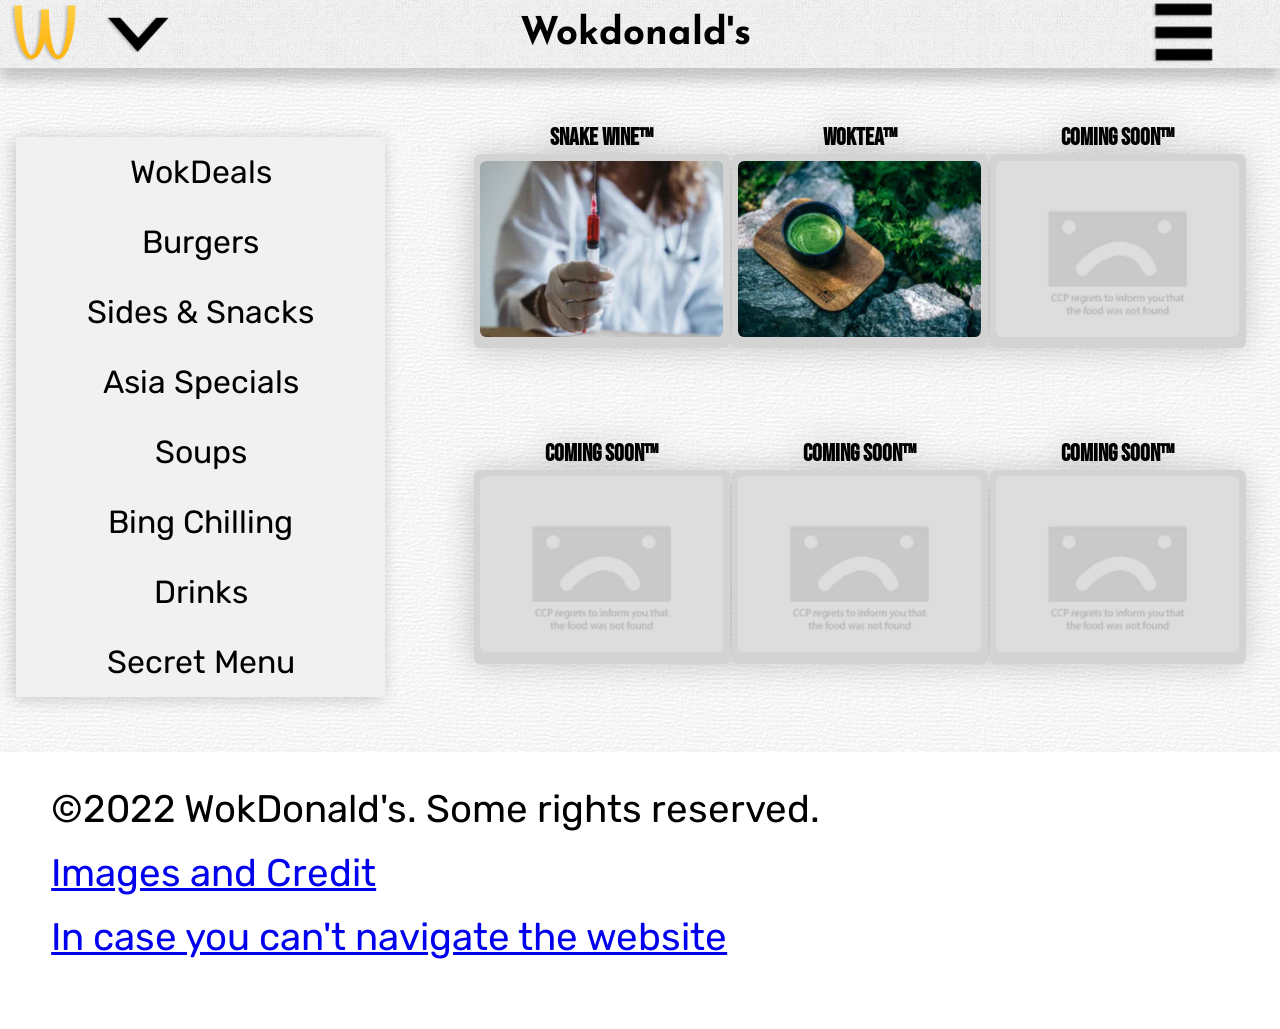
<file: menu-drinks.html>
<!DOCTYPE html>
<html lang="en" dir="ltr">
  <head>
    <meta charset="utf-8">
    <meta name="viewport" content="width=device-width, initial-scale=1">
    <meta name="description" content="This is the menu of WokMcdonald's!">
    <title>WokDonald's</title>
    <link rel="icon" href="./img/mc-logo.png">
    <link rel="stylesheet" type="text/css" href="css/style.css">
    <link rel="stylesheet" type="text/css" href="css/grid-menu.css">
    <link rel="preconnect" href="https://fonts.googleapis.com">
    <link rel="preconnect" href="https://fonts.gstatic.com" crossorigin>
    <link href="https://fonts.googleapis.com/css2?family=Bebas+Neue&family=Josefin+Sans:ital,wght@1,200&family=Rubik:wght@300&display=swap" rel="stylesheet">
  </head>
  <body>



    <div class="container">
      <header>

        <!-- Header (left side) -->
        <div>
            <!-- Logo button -->
            <img src="./img/mc-logo.png" alt="WokDonalds Logo" class="icon mc-logo" onclick="location.href='./index.html'" onkeypress="location.href='./index.html'">

            <!-- Menu button -->
            <div class="menudropdown">
              <img src="./img/menu.png" alt="Menu Button" class="icon menubtn" onclick="menuFunction()" onkeypress="menuFunction()">
              <div id="myMenu" class="menucontent">
                <ul>
                  <li><a href="./menu-wokdeals.html">WokDeals</a></li>
                  <li><a href="./menu-burgers.html">Burgers</a></li>
                  <li><a href="./menu-sides&snacks.html">Sides & Snacks</a></li>
                  <li><a href="./menu-asiaspecials.html">Asia Specials</a></li>
                  <li><a href="./menu-soups.html">Soups</a></li>
                  <li><a href="./menu-bingchilling.html">Bing Chilling</a></li>
                  <li><a href="./menu-drinks.html">Drinks</a></li>
                  <li><a href="./menu-secretmenu.html">Secret Menu</a></li>
                </ul>
              </div>
            </div>
        </div>

        <!-- Header (middle) -->
        <h1 class="largeview title">Wokdonald's</h1>

        <!-- Header (right side) -->
        <!-- Menu button -->
        <div class="infodropdown">
          <img src="./img/info.png" alt="arrow down" class="icon infobtn" onclick="infoFunction()" onkeypress="infoFunction()">
          <div id="myInfo" class="infocontent">
            <ul>
              <li><a href="./restaurants.html">Resturaunts</a></li>
              <li><a href="./contacts.html">Contact</a></li>
              <li><a href="./faq.html">FAQ</a></li>
              <li><a href="./aboutus.html">About us</a></li>
            </ul>
          </div>
        </div>
      </header>

      <aside class="largeview">
        <ul>
          <li><button onclick="location.href='./menu-wokdeals.html'" onkeypress="location.href='./menu-wokdeals.html'">WokDeals</button></li>
          <li><button onclick="location.href='./menu-burgers.html'" onkeypress="location.href='./menu-burgers.html'">Burgers</button></li>
          <li><button onclick="location.href='./menu-sides&snacks.html'" onkeypress="location.href='./menu-sides&snacks.html'">Sides & Snacks</button></li>
          <li><button onclick="location.href='./menu-asiaspecials.html'" onkeypress="location.href='./menu-asiaspecials.html'">Asia Specials</button></li>
          <li><button onclick="location.href='./menu-soups.html'" onkeypress="location.href='./menu-soups.html'">Soups</button></li>
          <li><button onclick="location.href='./menu-bingchilling.html'" onkeypress="location.href='./menu-bingchilling.html'">Bing Chilling</button></li>
          <li><button onclick="location.href='./menu-drinks.html'" onkeypress="location.href='./menu-drinks.html'">Drinks</button></li>
          <li><button onclick="location.href='./menu-secretmenu.html'" onkeypress="location.href='./menu-secretmenu.html'">Secret Menu</button></li>
        </ul>
      </aside>

      <section class="one">
        <!-- Primary view -->
        <table class="largeview">
          <caption class="hidden">Menu items</caption>
          <tr>
            <th>Snake Wine™</th>
            <th>WokTea™</th>
            <th>Coming Soon™</th>
          </tr>
          <tr>
            <td><img src="./img/snakewine.jpg" alt="Wine™" class="menuimg"></td>
            <td><img src="./img/woktea.jpg" alt="Tea™" class="menuimg"></td>
            <td><img src="./img/no-menu-found.jpg" alt="Coming Soon™" class="menuimg"></td>
          </tr>
        </table>

        <!-- Secondary view -->
        <table class="smallview">
          <caption class="hidden">Menu items</caption>
          <tr>
            <th>Snake Wine™</th>
            <th>WokTea™</th>
          </tr>
          <tr>
            <td><img src="./img/snakewine.jpg" alt="Wine™" class="menuimg menuleft"></td>
            <td><img src="./img/woktea.jpg" alt="Tea™" class="menuimg menuright"></td>
          </tr>
        </table>
      </section>

      <section class="two">
        <!-- Primary view -->
        <table class="largeview">
          <caption class="hidden">Menu items</caption>
          <tr>
            <th>Coming Soon™</th>
            <th>Coming Soon™</th>
            <th>Coming Soon™</th>
          </tr>
          <tr>
            <td><img src="./img/no-menu-found.jpg" alt="Coming Soon™" class="menuimg"></td>
            <td><img src="./img/no-menu-found.jpg" alt="Coming Soon™" class="menuimg"></td>
            <td><img src="./img/no-menu-found.jpg" alt="Coming Soon™" class="menuimg"></td>
          </tr>
        </table>

        <!-- Secondary view -->
        <table class="smallview">
          <caption class="hidden">Menu items</caption>
          <tr>
            <th>Coming Soon™</th>
            <th>Coming Soon™</th>
          </tr>
          <tr>
            <td><img src="./img/no-menu-found.jpg" alt="Coming Soon™" class="menuimg menuleft"></td>
            <td><img src="./img/no-menu-found.jpg" alt="Coming Soon™" class="menuimg menuright"></td>
          </tr>
        </table>
      </section>

<!-- Shown at 1000px -->
      <section class="three">
        <table class="smallview">
          <caption class="hidden">Menu items</caption>
          <tr>
            <th>Coming Soon™</th>
            <th>Coming Soon™</th>
          </tr>
          <tr>
            <td><img src="./img/no-menu-found.jpg" alt="Coming Soon™" class="menuimg menuleft"></td>
            <td><img src="./img/no-menu-found.jpg" alt="Coming Soon™" class="menuimg menuright"></td>
          </tr>
        </table>
      </section>
<!-- ________________________________ -->

      <footer>
        <ul class="smtext">
          <li>©2022 WokDonald's. Some rights reserved.</li>
          <li><a href="https://docs.google.com/document/d/1bR2ibwGa-nAmOG5hyd8Rvwa3tOJspa0j6WcCnvfmFN4/edit?usp=sharing">Images and Credit</a></li>
          <li><a href="sitelist.html">In case you can't navigate the website</a>
        </ul>
      </footer>
    </div>
    <script src="js/second.js"></script>
  </body>
</html>
</file>
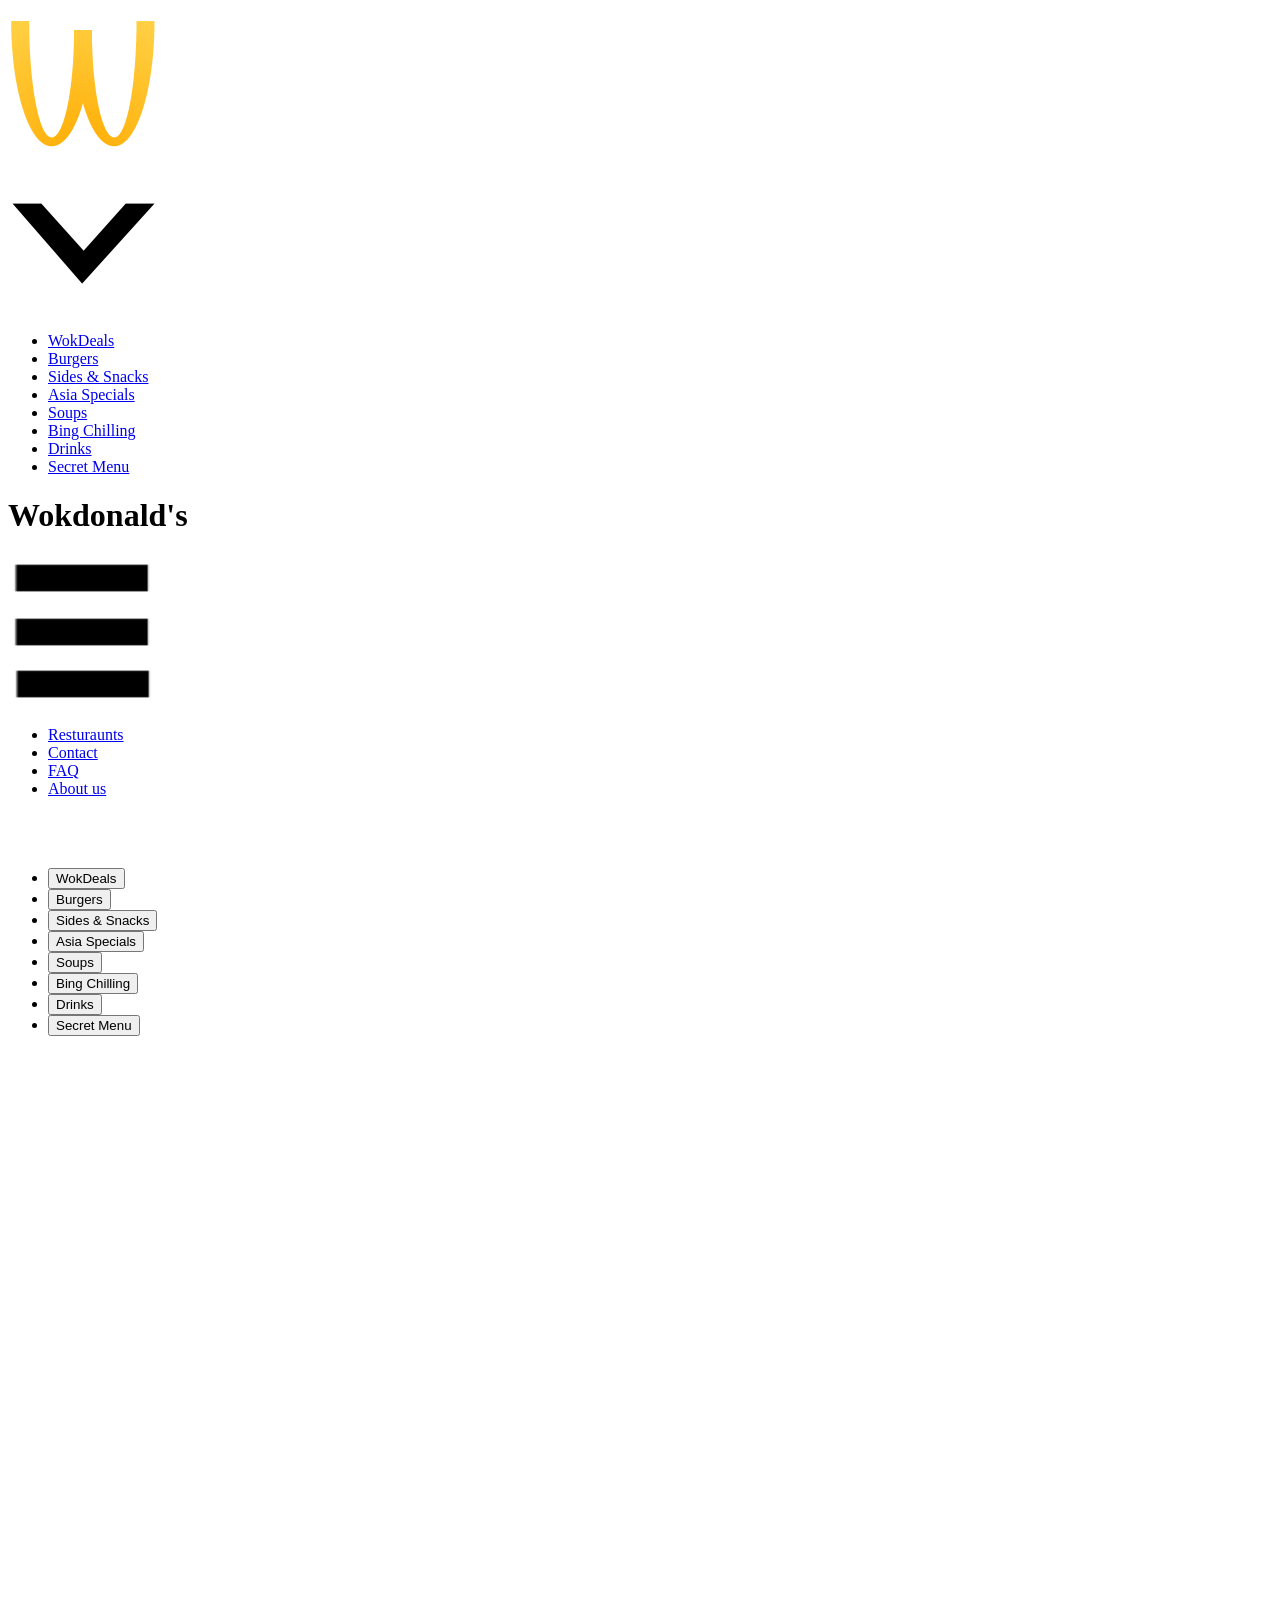
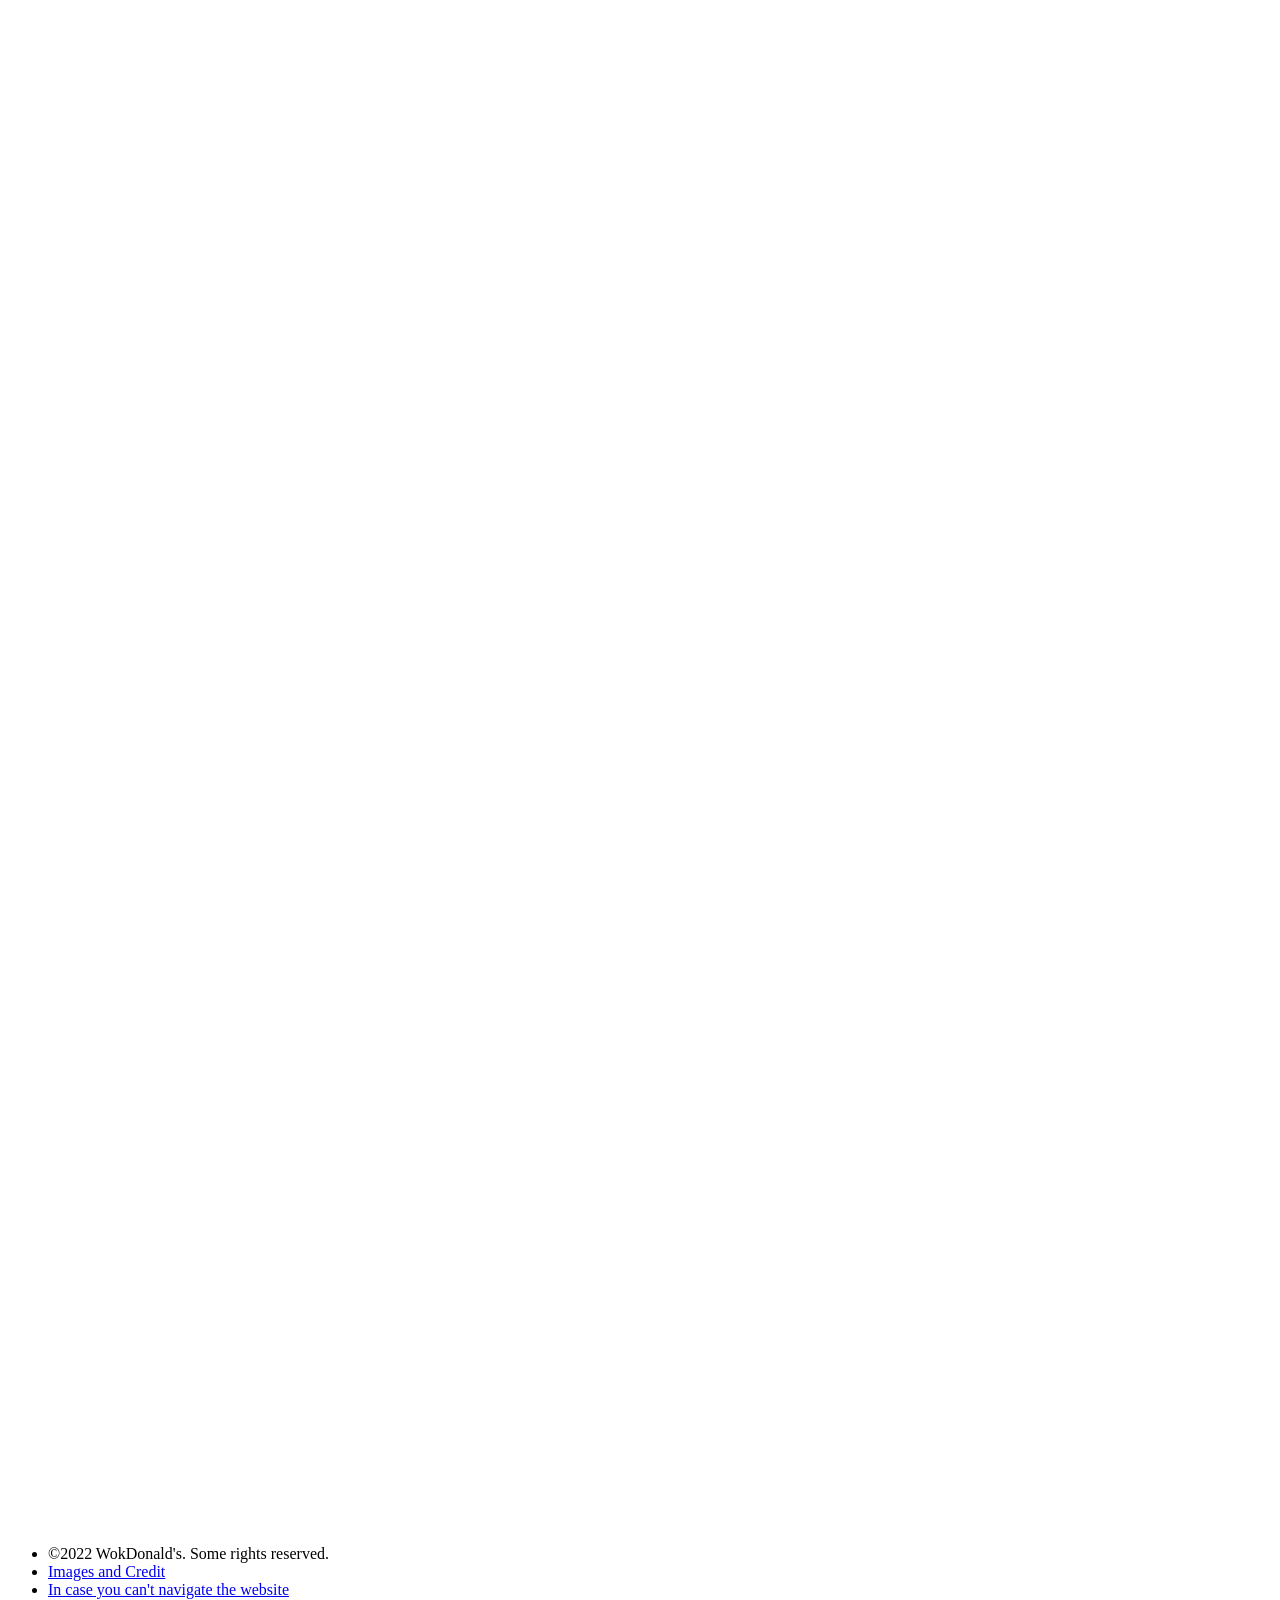
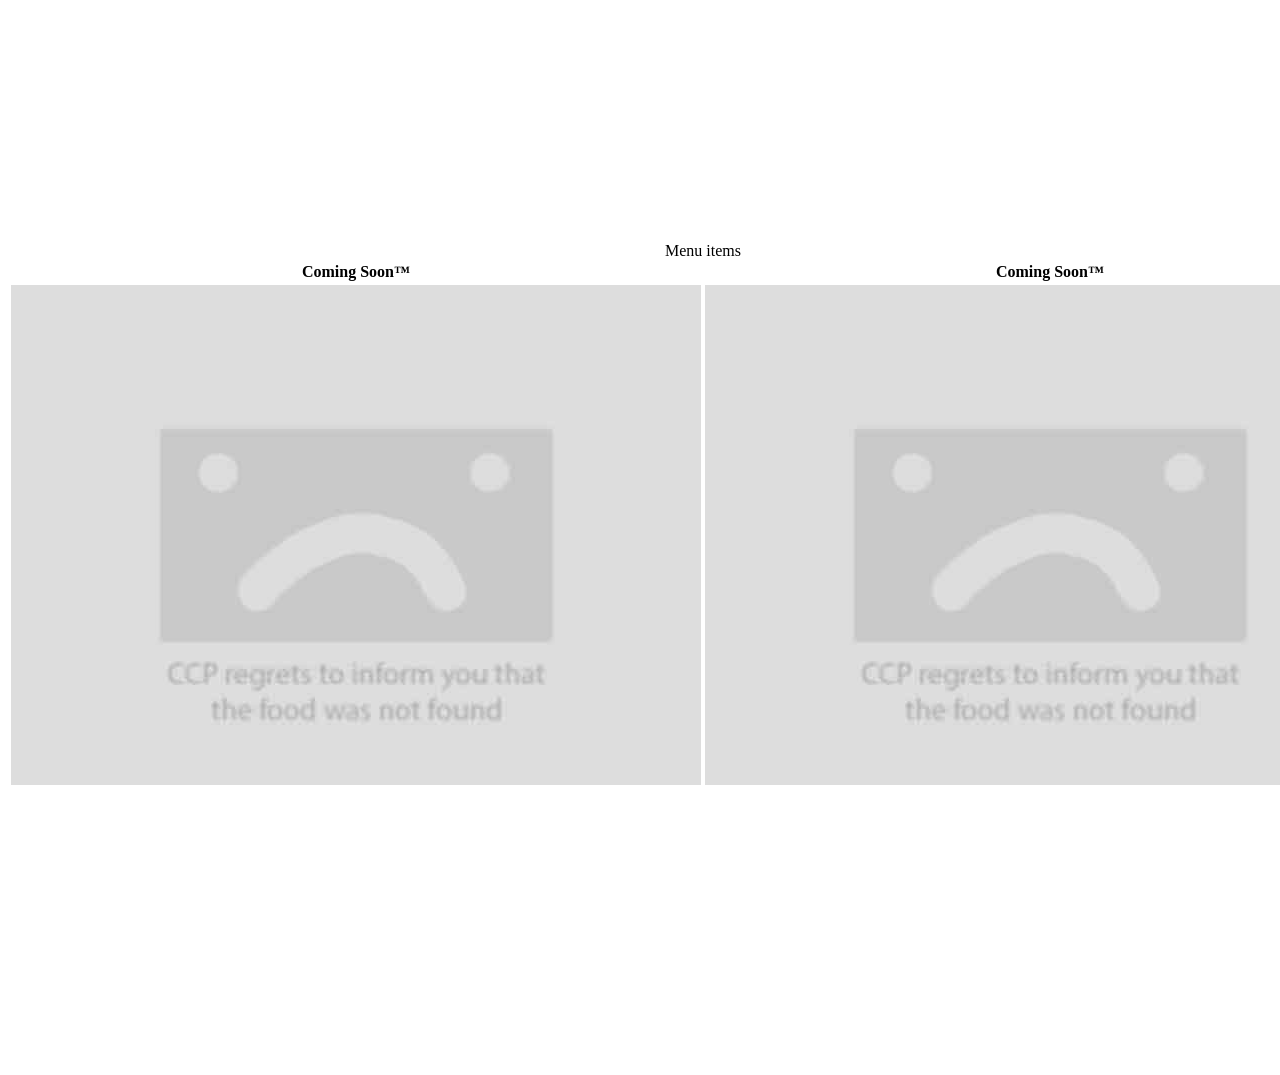
<file: menu-secretmenu.html>
<!DOCTYPE html>
<html lang="en" dir="ltr">
  <head>
    <meta charset="utf-8">
    <meta name="viewport" content="width=device-width, initial-scale=1">
    <meta name="description" content="This is the menu of WokMcdonald's!">
    <title>WokDonald's</title>
    <link rel="icon" href="./img/mc-logo.png">
    <link rel="stylesheet" type="text/css" href="css/grid-menu.css">
    <link rel="preconnect" href="https://fonts.googleapis.com">
    <link rel="preconnect" href="https://fonts.gstatic.com" crossorigin>
    <link href="https://fonts.googleapis.com/css2?family=Bebas+Neue&family=Josefin+Sans:ital,wght@1,200&family=Rubik:wght@300&display=swap" rel="stylesheet">
  </head>
  <body>



    <div class="container">
      <header>

        <!-- Header (left side) -->
        <div>
            <!-- Logo button -->
            <img src="./img/mc-logo.png" alt="WokDonalds Logo" class="icon mc-logo" onclick="location.href='./index.html'" onkeypress="location.href='./index.html'">

            <!-- Menu button -->
            <div class="menudropdown">
              <img src="./img/menu.png" alt="Menu Button" class="icon menubtn" onclick="menuFunction()" onkeypress="menuFunction()">
              <div id="myMenu" class="menucontent">
                <ul>
                  <li><a href="./menu-wokdeals.html">WokDeals</a></li>
                  <li><a href="./menu-burgers.html">Burgers</a></li>
                  <li><a href="./menu-sides&snacks.html">Sides & Snacks</a></li>
                  <li><a href="./menu-asiaspecials.html">Asia Specials</a></li>
                  <li><a href="./menu-soups.html">Soups</a></li>
                  <li><a href="./menu-bingchilling.html">Bing Chilling</a></li>
                  <li><a href="./menu-drinks.html">Drinks</a></li>
                  <li><a href="./menu-secretmenu.html">Secret Menu</a></li>
                </ul>
              </div>
            </div>
        </div>

        <!-- Header (middle) -->
        <h1 class="largeview title">Wokdonald's</h1>

        <!-- Header (right side) -->
        <!-- Menu button -->
        <div class="infodropdown">
          <img src="./img/info.png" alt="arrow down" class="icon infobtn" onclick="infoFunction()" onkeypress="infoFunction()">
          <div id="myInfo" class="infocontent">
            <ul>
              <li><a href="./restaurants.html">Resturaunts</a></li>
              <li><a href="./contacts.html">Contact</a></li>
              <li><a href="./faq.html">FAQ</a></li>
              <li><a href="./aboutus.html">About us</a></li>
            </ul>
          </div>
        </div>
      </header>

      <aside class="largeview">
        <ul>
          <li><button onclick="location.href='./menu-wokdeals.html'" onkeypress="location.href='./menu-wokdeals.html'">WokDeals</button></li>
          <li><button onclick="location.href='./menu-burgers.html'" onkeypress="location.href='./menu-burgers.html'">Burgers</button></li>
          <li><button onclick="location.href='./menu-sides&snacks.html'" onkeypress="location.href='./menu-sides&snacks.html'">Sides & Snacks</button></li>
          <li><button onclick="location.href='./menu-asiaspecials.html'" onkeypress="location.href='./menu-asiaspecials.html'">Asia Specials</button></li>
          <li><button onclick="location.href='./menu-soups.html'" onkeypress="location.href='./menu-soups.html'">Soups</button></li>
          <li><button onclick="location.href='./menu-bingchilling.html'" onkeypress="location.href='./menu-bingchilling.html'">Bing Chilling</button></li>
          <li><button onclick="location.href='./menu-drinks.html'" onkeypress="location.href='./menu-drinks.html'">Drinks</button></li>
          <li><button onclick="location.href='./menu-secretmenu.html'" onkeypress="location.href='./menu-secretmenu.html'">Secret Menu</button></li>
        </ul>
      </aside>

      <section class="one">
        <!-- Primary view -->
        <table class="largeview">
          <caption class="hidden">Menu items</caption>
          <tr>
            <th>Taiwan Burger™</th>
            <th>Hong Kong Freedom (limited)™</th>
            <th>Coming Soon™</th>
          </tr>
          <tr>
            <td><img src="./img/burger8.jpg" alt="Taiwan burger™" class="menuimg"></td>
            <td><img src="./img/burger7.jpg" alt="Hong Kong Freedom™" class="menuimg"></td>
            <td><img src="./img/no-menu-found.jpg" alt="Coming Soon™" class="menuimg"></td>
          </tr>
        </table>

        <!-- Secondary view -->
        <table class="smallview">
          <caption class="hidden">Menu items</caption>
          <tr>
            <th>Taiwan Burger™</th>
            <th>Hong Kong Freedom (limited)™</th>
          </tr>
          <tr>
            <td><img src="./img/burger8.jpg" alt="Taiwan burger™" class="menuimg menuleft"></td>
            <td><img src="./img/burger7.jpg" alt="Hong Kong Freedom™" class="menuimg menuright"></td>
          </tr>
        </table>
      </section>

      <section class="two">
        <!-- Primary view -->
        <table class="largeview">
          <caption class="hidden">Menu items</caption>
          <tr>
            <th>Coming Soon™</th>
            <th>Coming Soon™</th>
            <th>Coming Soon™</th>
          </tr>
          <tr>
            <td><img src="./img/no-menu-found.jpg" alt="Coming Soon™" class="menuimg"></td>
            <td><img src="./img/no-menu-found.jpg" alt="Coming Soon™" class="menuimg"></td>
            <td><img src="./img/no-menu-found.jpg" alt="Coming Soon™" class="menuimg"></td>
          </tr>
        </table>

        <!-- Secondary view -->
        <table class="smallview">
          <caption class="hidden">Menu items</caption>
          <tr>
            <th>Coming Soon™</th>
            <th>Coming Soon™</th>
          </tr>
          <tr>
            <td><img src="./img/no-menu-found.jpg" alt="Coming Soon™" class="menuimg menuleft"></td>
            <td><img src="./img/no-menu-found.jpg" alt="Coming Soon™" class="menuimg menuright"></td>
          </tr>
        </table>
      </section>

<!-- Shown at 1000px -->
      <section class="three">
        <table class="smallview">
          <caption class="hidden">Menu items</caption>
          <tr>
            <th>Coming Soon™</th>
            <th>Coming Soon™</th>
          </tr>
          <tr>
            <td><img src="./img/no-menu-found.jpg" alt="Coming Soon™" class="menuimg menuleft"></td>
            <td><img src="./img/no-menu-found.jpg" alt="Coming Soon™" class="menuimg menuright"></td>
          </tr>
        </table>
      </section>
<!-- ________________________________ -->

      <footer>
        <ul class="smtext">
          <li>©2022 WokDonald's. Some rights reserved.</li>
          <li><a href="https://docs.google.com/document/d/1bR2ibwGa-nAmOG5hyd8Rvwa3tOJspa0j6WcCnvfmFN4/edit?usp=sharing">Images and Credit</a></li>
          <li><a href="sitelist.html">In case you can't navigate the website</a>
        </ul>
      </footer>
    </div>
    <script src="js/second.js"></script>
  </body>
</html>
</file>
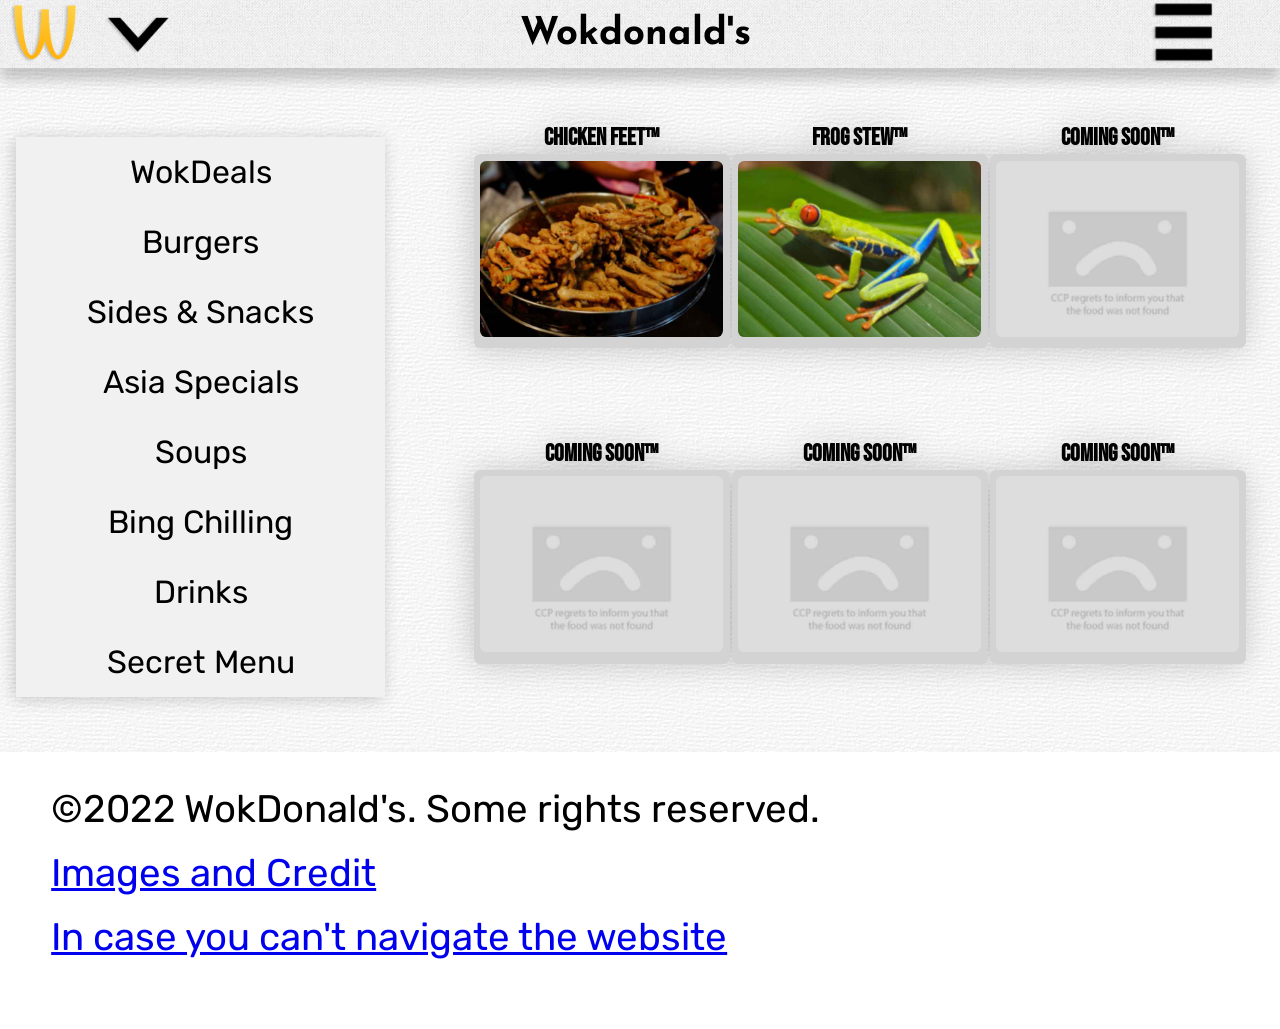
<file: menu-sides&snacks.html>
<!DOCTYPE html>
<html lang="en" dir="ltr">
  <head>
    <meta charset="utf-8">
    <meta name="viewport" content="width=device-width, initial-scale=1">
    <meta name="description" content="This is the menu of WokMcdonald's!">
    <title>WokDonald's</title>
    <link rel="icon" href="./img/mc-logo.png">
    <link rel="stylesheet" type="text/css" href="css/style.css">
    <link rel="stylesheet" type="text/css" href="css/grid-menu.css">
    <link rel="preconnect" href="https://fonts.googleapis.com">
    <link rel="preconnect" href="https://fonts.gstatic.com" crossorigin>
    <link href="https://fonts.googleapis.com/css2?family=Bebas+Neue&family=Josefin+Sans:ital,wght@1,200&family=Rubik:wght@300&display=swap" rel="stylesheet">
  </head>
  <body>



    <div class="container">
      <header>

        <!-- Header (left side) -->
        <div>
            <!-- Logo button -->
            <img src="./img/mc-logo.png" alt="WokDonalds Logo" class="icon mc-logo" onclick="location.href='./index.html'" onkeypress="location.href='./index.html'">

            <!-- Menu button -->
            <div class="menudropdown">
              <img src="./img/menu.png" alt="Menu Button" class="icon menubtn" onclick="menuFunction()" onkeypress="menuFunction()">
              <div id="myMenu" class="menucontent">
                <ul>
                  <li><a href="./menu-wokdeals.html">WokDeals</a></li>
                  <li><a href="./menu-burgers.html">Burgers</a></li>
                  <li><a href="./menu-sides&snacks.html">Sides & Snacks</a></li>
                  <li><a href="./menu-asiaspecials.html">Asia Specials</a></li>
                  <li><a href="./menu-soups.html">Soups</a></li>
                  <li><a href="./menu-bingchilling.html">Bing Chilling</a></li>
                  <li><a href="./menu-drinks.html">Drinks</a></li>
                  <li><a href="./menu-secretmenu.html">Secret Menu</a></li>
                </ul>
              </div>
            </div>
        </div>

        <!-- Header (middle) -->
        <h1 class="largeview title">Wokdonald's</h1>

        <!-- Header (right side) -->
        <!-- Menu button -->
        <div class="infodropdown">
          <img src="./img/info.png" alt="arrow down" class="icon infobtn" onclick="infoFunction()" onkeypress="infoFunction()">
          <div id="myInfo" class="infocontent">
            <ul>
              <li><a href="./restaurants.html">Resturaunts</a></li>
              <li><a href="./contacts.html">Contact</a></li>
              <li><a href="./faq.html">FAQ</a></li>
              <li><a href="./aboutus.html">About us</a></li>
            </ul>
          </div>
        </div>
      </header>

      <aside class="largeview">
        <ul>
          <li><button onclick="location.href='./menu-wokdeals.html'" onkeypress="location.href='./menu-wokdeals.html'">WokDeals</button></li>
          <li><button onclick="location.href='./menu-burgers.html'" onkeypress="location.href='./menu-burgers.html'">Burgers</button></li>
          <li><button onclick="location.href='./menu-sides&snacks.html'" onkeypress="location.href='./menu-sides&snacks.html'">Sides & Snacks</button></li>
          <li><button onclick="location.href='./menu-asiaspecials.html'" onkeypress="location.href='./menu-asiaspecials.html'">Asia Specials</button></li>
          <li><button onclick="location.href='./menu-soups.html'" onkeypress="location.href='./menu-soups.html'">Soups</button></li>
          <li><button onclick="location.href='./menu-bingchilling.html'" onkeypress="location.href='./menu-bingchilling.html'">Bing Chilling</button></li>
          <li><button onclick="location.href='./menu-drinks.html'" onkeypress="location.href='./menu-drinks.html'">Drinks</button></li>
          <li><button onclick="location.href='./menu-secretmenu.html'" onkeypress="location.href='./menu-secretmenu.html'">Secret Menu</button></li>
        </ul>
      </aside>

      <section class="one">
        <!-- Primary view -->
        <table class="largeview">
          <caption class="hidden">Menu items</caption>
          <tr>
            <th>Chicken Feet™</th>
            <th>Frog Stew™</th>
            <th>Coming Soon™</th>
          </tr>
          <tr>
            <td><img src="./img/chickenfeet.jpg" alt="Chicken feet™" class="menuimg"></td>
            <td><img src="./img/frog.jpg" alt="Frog™" class="menuimg"></td>
            <td><img src="./img/no-menu-found.jpg" alt="Coming Soon™" class="menuimg"></td>
          </tr>
        </table>

        <!-- Secondary view -->
        <table class="smallview">
          <caption class="hidden">Menu items</caption>
          <tr>
            <th>Chicken Feet™</th>
            <th>Frog Stew™</th>
          </tr>
          <tr>
            <td><img src="./img/chickenfeet.jpg" alt="Chicken feet™" class="menuimg menuleft"></td>
            <td><img src="./img/frog.jpg" alt="Frog™" class="menuimg menuright"></td>
          </tr>
        </table>
      </section>

      <section class="two">
        <!-- Primary view -->
        <table class="largeview">
          <caption class="hidden">Menu items</caption>
          <tr>
            <th>Coming Soon™</th>
            <th>Coming Soon™</th>
            <th>Coming Soon™</th>
          </tr>
          <tr>
            <td><img src="./img/no-menu-found.jpg" alt="Coming Soon™" class="menuimg"></td>
            <td><img src="./img/no-menu-found.jpg" alt="Coming Soon™" class="menuimg"></td>
            <td><img src="./img/no-menu-found.jpg" alt="Coming Soon™" class="menuimg"></td>
          </tr>
        </table>

        <!-- Secondary view -->
        <table class="smallview">
          <caption class="hidden">Menu items</caption>
          <tr>
            <th>Coming Soon™</th>
            <th>Coming Soon™</th>
          </tr>
          <tr>
            <td><img src="./img/no-menu-found.jpg" alt="Coming Soon™" class="menuimg menuleft"></td>
            <td><img src="./img/no-menu-found.jpg" alt="Coming Soon™" class="menuimg menuright"></td>
          </tr>
        </table>
      </section>

<!-- Shown at 1000px -->
      <section class="three">
        <table class="smallview">
          <caption class="hidden">Menu items</caption>
          <tr>
            <th>Coming Soon™</th>
            <th>Coming Soon™</th>
          </tr>
          <tr>
            <td><img src="./img/no-menu-found.jpg" alt="Coming Soon™" class="menuimg menuleft"></td>
            <td><img src="./img/no-menu-found.jpg" alt="Coming Soon™" class="menuimg menuright"></td>
          </tr>
        </table>
      </section>
<!-- ________________________________ -->

      <footer>
        <ul class="smtext">
          <li>©2022 WokDonald's. Some rights reserved.</li>
          <li><a href="https://docs.google.com/document/d/1bR2ibwGa-nAmOG5hyd8Rvwa3tOJspa0j6WcCnvfmFN4/edit?usp=sharing">Images and Credit</a></li>
          <li><a href="sitelist.html">In case you can't navigate the website</a>
        </ul>
      </footer>
    </div>
    <script src="js/second.js"></script>
  </body>
</html>
</file>
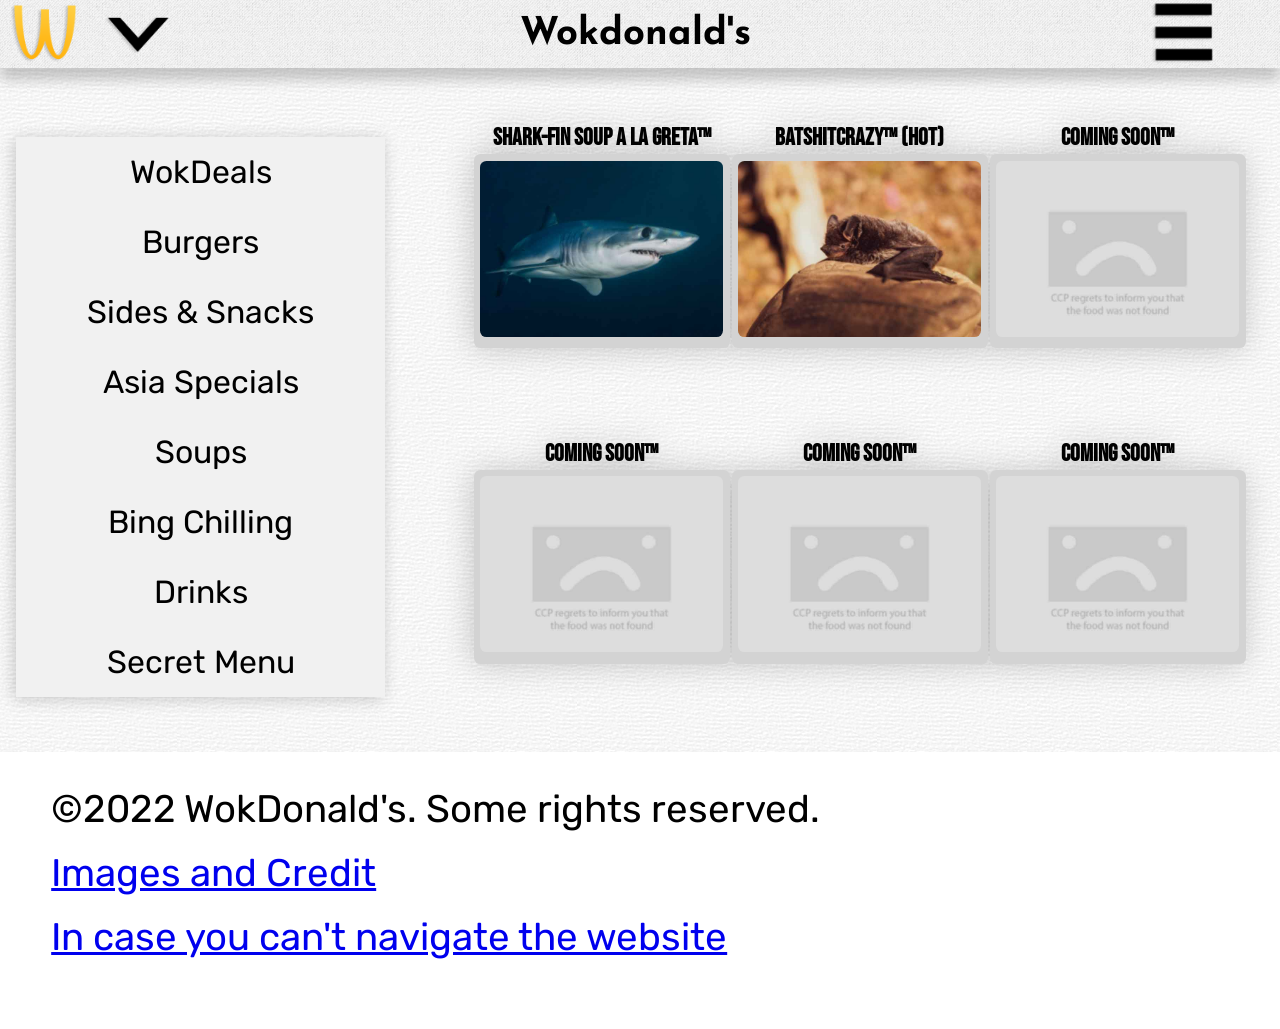
<file: menu-soups.html>
<!DOCTYPE html>
<html lang="en" dir="ltr">
  <head>
    <meta charset="utf-8">
    <meta name="viewport" content="width=device-width, initial-scale=1">
    <meta name="description" content="This is the menu of WokMcdonald's!">
    <title>WokDonald's</title>
    <link rel="icon" href="./img/mc-logo.png">
    <link rel="stylesheet" type="text/css" href="css/style.css">
    <link rel="stylesheet" type="text/css" href="css/grid-menu.css">
    <link rel="preconnect" href="https://fonts.googleapis.com">
    <link rel="preconnect" href="https://fonts.gstatic.com" crossorigin>
    <link href="https://fonts.googleapis.com/css2?family=Bebas+Neue&family=Josefin+Sans:ital,wght@1,200&family=Rubik:wght@300&display=swap" rel="stylesheet">
  </head>
  <body>



    <div class="container">
      <header>

        <!-- Header (left side) -->
        <div>
            <!-- Logo button -->
            <img src="./img/mc-logo.png" alt="mcdonalds logo" class="icon mc-logo" onclick="location.href='./index.html'" onkeypress="location.href='./index.html'">

            <!-- Menu button -->
            <div class="menudropdown">
              <img src="./img/menu.png" alt="arrow down" class="icon menubtn" onclick="menuFunction()" onkeypress="menuFunction()">
              <div id="myMenu" class="menucontent">
                <ul>
                  <li><a href="./menu-wokdeals.html">WokDeals</a></li>
                  <li><a href="./menu-burgers.html">Burgers</a></li>
                  <li><a href="./menu-sides&snacks.html">Sides & Snacks</a></li>
                  <li><a href="./menu-asiaspecials.html">Asia Specials</a></li>
                  <li><a href="./menu-soups.html">Soups</a></li>
                  <li><a href="./menu-bingchilling.html">Bing Chilling</a></li>
                  <li><a href="./menu-drinks.html">Drinks</a></li>
                  <li><a href="./menu-secretmenu.html">Secret Menu</a></li>
                </ul>
              </div>
            </div>
        </div>

        <!-- Header (middle) -->
        <h1 class="largeview title">Wokdonald's</h1>

        <!-- Header (right side) -->
        <!-- Menu button -->
        <div class="infodropdown">
          <img src="./img/info.png" alt="arrow down" class="icon infobtn" onclick="infoFunction()" onkeypress="infoFunction()">
          <div id="myInfo" class="infocontent">
            <ul>
              <li><a href="./restaurants.html">Resturaunts</a></li>
              <li><a href="./contacts.html">Contact</a></li>
              <li><a href="./faq.html">FAQ</a></li>
              <li><a href="./aboutus.html">About us</a></li>
            </ul>
          </div>
        </div>
      </header>

      <aside class="largeview">
        <ul>
          <li><button onclick="location.href='./menu-wokdeals.html'" onkeypress="location.href='./menu-wokdeals.html'">WokDeals</button></li>
          <li><button onclick="location.href='./menu-burgers.html'" onkeypress="location.href='./menu-burgers.html'">Burgers</button></li>
          <li><button onclick="location.href='./menu-sides&snacks.html'" onkeypress="location.href='./menu-sides&snacks.html'">Sides & Snacks</button></li>
          <li><button onclick="location.href='./menu-asiaspecials.html'" onkeypress="location.href='./menu-asiaspecials.html'">Asia Specials</button></li>
          <li><button onclick="location.href='./menu-soups.html'" onkeypress="location.href='./menu-soups.html'">Soups</button></li>
          <li><button onclick="location.href='./menu-bingchilling.html'" onkeypress="location.href='./menu-bingchilling.html'">Bing Chilling</button></li>
          <li><button onclick="location.href='./menu-drinks.html'" onkeypress="location.href='./menu-drinks.html'">Drinks</button></li>
          <li><button onclick="location.href='./menu-secretmenu.html'" onkeypress="location.href='./menu-secretmenu.html'">Secret Menu</button></li>
        </ul>
      </aside>

      <section class="one">
        <!-- Primary view -->
        <table class="largeview">
          <caption class="hidden">Menu items</caption>
          <tr>
            <th>Shark-fin soup a la Greta™</th>
            <th>BatShitCrazy™ (hot)</th>
            <th>Coming Soon™</th>
          </tr>
          <tr>
            <td><img src="./img/shark.jpg" alt="Shark-fin soup a la Greta™" class="menuimg"></td>
            <td><img src="./img/bats.jpg" alt="Bats™" class="menuimg"></td>
            <td><img src="./img/no-menu-found.jpg" alt="Coming Soon™" class="menuimg"></td>
          </tr>
        </table>

        <!-- Secondary view -->
        <table class="smallview">
          <caption class="hidden">Menu items</caption>
          <tr>
            <th>Shark-fin soup a la Greta™</th>
            <th>BatShitCrazy™ (hot)</th>
          </tr>
          <tr>
            <td><img src="./img/shark.jpg" alt="Shark-fin soup a la Greta™" class="menuimg menuleft"></td>
            <td><img src="./img/bats.jpg" alt="Bats™" class="menuimg menuright"></td>
          </tr>
        </table>
      </section>

      <section class="two">
        <!-- Primary view -->
        <table class="largeview">
          <caption class="hidden">Menu items</caption>
          <tr>
            <th>Coming Soon™</th>
            <th>Coming Soon™</th>
            <th>Coming Soon™</th>
          </tr>
          <tr>
            <td><img src="./img/no-menu-found.jpg" alt="Coming Soon™" class="menuimg"></td>
            <td><img src="./img/no-menu-found.jpg" alt="Coming Soon™" class="menuimg"></td>
            <td><img src="./img/no-menu-found.jpg" alt="Coming Soon™" class="menuimg"></td>
          </tr>
        </table>

        <!-- Secondary view -->
        <table class="smallview">
          <caption class="hidden">Menu items</caption>
          <tr>
            <th>Coming Soon™</th>
            <th>Coming Soon™</th>
          </tr>
          <tr>
            <td><img src="./img/no-menu-found.jpg" alt="Coming Soon™" class="menuimg menuleft"></td>
            <td><img src="./img/no-menu-found.jpg" alt="Coming Soon™" class="menuimg menuright"></td>
          </tr>
        </table>
      </section>

<!-- Shown at 1000px -->
      <section class="three">
        <table class="smallview">
          <caption class="hidden">Menu items</caption>
          <tr>
            <th>Coming Soon™</th>
            <th>Coming Soon™</th>
          </tr>
          <tr>
            <td><img src="./img/no-menu-found.jpg" alt="Coming Soon™" class="menuimg menuleft"></td>
            <td><img src="./img/no-menu-found.jpg" alt="Coming Soon™" class="menuimg menuright"></td>
          </tr>
        </table>
      </section>
<!-- ________________________________ -->

      <footer>
        <ul class="smtext">
          <li>©2022 WokDonald's. Some rights reserved.</li>
          <li><a href="https://docs.google.com/document/d/1bR2ibwGa-nAmOG5hyd8Rvwa3tOJspa0j6WcCnvfmFN4/edit?usp=sharing">Images and Credit</a></li>
          <li><a href="sitelist.html">In case you can't navigate the website</a>
        </ul>
      </footer>
    </div>
    <script src="js/second.js"></script>
  </body>
</html>
</file>
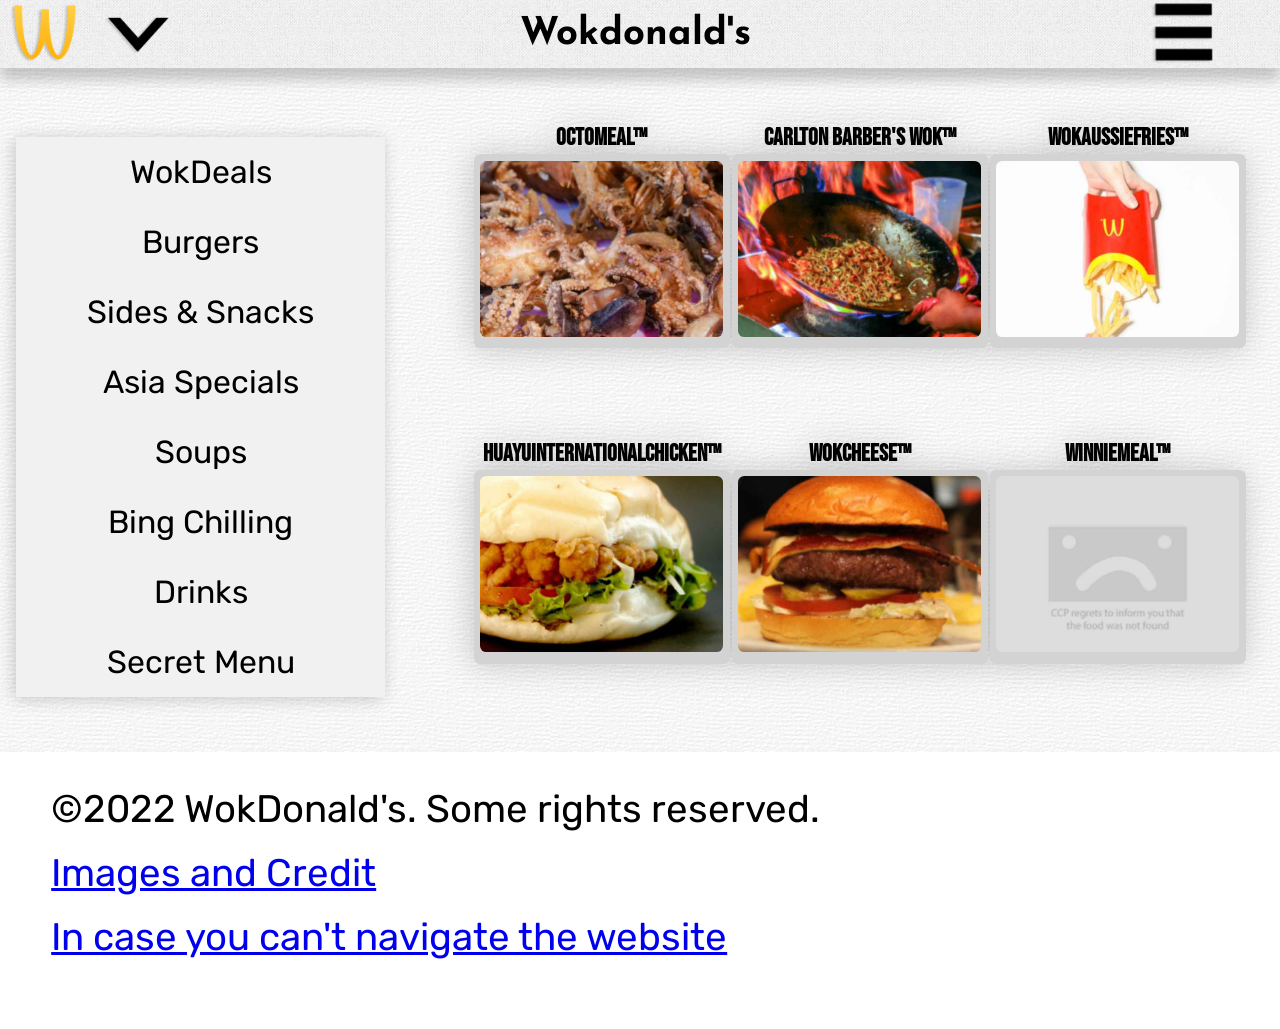
<file: menu-wokdeals.html>
<!DOCTYPE html>
<html lang="en" dir="ltr">
  <head>
    <meta charset="utf-8">
    <meta name="viewport" content="width=device-width, initial-scale=1">
    <meta name="description" content="This is the menu of WokMcdonald's!">
    <title>WokDonald's</title>
    <link rel="icon" href="./img/mc-logo.png">
    <link rel="stylesheet" type="text/css" href="css/style.css">
    <link rel="stylesheet" type="text/css" href="css/grid-menu.css">
    <link rel="preconnect" href="https://fonts.googleapis.com">
    <link rel="preconnect" href="https://fonts.gstatic.com" crossorigin>
    <link href="https://fonts.googleapis.com/css2?family=Bebas+Neue&family=Josefin+Sans:ital,wght@1,200&family=Rubik:wght@300&display=swap" rel="stylesheet">
  </head>
  <body>



    <div class="container">
      <header>

        <!-- Header (left side) -->
        <div>
            <!-- Logo button -->
            <img src="./img/mc-logo.png" alt="WokDonalds Logo" class="icon mc-logo" onclick="location.href='./index.html'" onkeypress="location.href='./index.html'">

            <!-- Menu button -->
            <div class="menudropdown">
              <img src="./img/menu.png" alt="Menu Button" class="icon menubtn" onclick="menuFunction()" onkeypress="menuFunction()">
              <div id="myMenu" class="menucontent">
                <ul>
                  <li><a href="./menu-wokdeals.html">WokDeals</a></li>
                  <li><a href="./menu-burgers.html">Burgers</a></li>
                  <li><a href="./menu-sides&snacks.html">Sides & Snacks</a></li>
                  <li><a href="./menu-asiaspecials.html">Asia Specials</a></li>
                  <li><a href="./menu-soups.html">Soups</a></li>
                  <li><a href="./menu-bingchilling.html">Bing Chilling</a></li>
                  <li><a href="./menu-drinks.html">Drinks</a></li>
                  <li><a href="./menu-secretmenu.html">Secret Menu</a></li>
                </ul>
              </div>
            </div>
        </div>

        <!-- Header (middle) -->
        <h1 class="largeview title">Wokdonald's</h1>

        <!-- Header (right side) -->
        <!-- Menu button -->
        <div class="infodropdown">
          <img src="./img/info.png" alt="arrow down" class="icon infobtn" onclick="infoFunction()" onkeypress="infoFunction()">
          <div id="myInfo" class="infocontent">
            <ul>
              <li><a href="./restaurants.html">Resturaunts</a></li>
              <li><a href="./contacts.html">Contact</a></li>
              <li><a href="./faq.html">FAQ</a></li>
              <li><a href="./aboutus.html">About us</a></li>
            </ul>
          </div>
        </div>
      </header>

      <aside class="largeview">
        <ul>
          <li><button onclick="location.href='./menu-wokdeals.html'" onkeypress="location.href='./menu-wokdeals.html'">WokDeals</button></li>
          <li><button onclick="location.href='./menu-burgers.html'" onkeypress="location.href='./menu-burgers.html'">Burgers</button></li>
          <li><button onclick="location.href='./menu-sides&snacks.html'" onkeypress="location.href='./menu-sides&snacks.html'">Sides & Snacks</button></li>
          <li><button onclick="location.href='./menu-asiaspecials.html'" onkeypress="location.href='./menu-asiaspecials.html'">Asia Specials</button></li>
          <li><button onclick="location.href='./menu-soups.html'" onkeypress="location.href='./menu-soups.html'">Soups</button></li>
          <li><button onclick="location.href='./menu-bingchilling.html'" onkeypress="location.href='./menu-bingchilling.html'">Bing Chilling</button></li>
          <li><button onclick="location.href='./menu-drinks.html'" onkeypress="location.href='./menu-drinks.html'">Drinks</button></li>
          <li><button onclick="location.href='./menu-secretmenu.html'" onkeypress="location.href='./menu-secretmenu.html'">Secret Menu</button></li>
        </ul>
      </aside>

      <section class="one">
        <!-- Primary view -->
        <table class="largeview">
          <caption class="hidden">Menu items</caption>
          <tr>
            <th>OctoMeal™</th>
            <th>Carlton Barber's Wok™</th>
            <th>WokAussieFries™</th>
          </tr>
          <tr>
            <td><img src="./img/blackfisk1.jpg" alt="OctoMeal™" class="menuimg"></td>
            <td><img src="./img/wok1.jpg" alt="Carlton Barber's Wok™" class="menuimg"></td>
            <td><img src="./img/fries2.jpg" alt="WokAussieFries™" class="menuimg"></td>
          </tr>
        </table>

        <!-- Secondary view -->
        <table class="smallview">
          <caption class="hidden">Menu items</caption>
          <tr>
            <th>OctoMeal™</th>
            <th>Carlton Barber's Wok™</th>
          </tr>
          <tr>
            <td><img src="./img/blackfisk1.jpg" alt="OctoMeal™" class="menuimg menuleft"></td>
            <td><img src="./img/wok1.jpg" alt="Carlton Barber's Wok™" class="menuimg menuright"></td>
          </tr>
        </table>
      </section>

      <section class="two">
        <!-- Primary view -->
        <table class="largeview">
          <caption class="hidden">Menu items</caption>
          <tr>
            <th>HuayuInternationalChicken™</th>
            <th>WokCheese™</th>
            <th>WinnieMeal™</th>
          </tr>
          <tr>
            <td><img src="./img/chicken1.jpg" alt="HuayuInternationalChicken™" class="menuimg"></td>
            <td><img src="./img/burger4.jpg" alt="WokCheese™" class="menuimg"></td>
            <td><img src="./img/no-menu-found.jpg" alt="WinnieMeal™" class="menuimg"></td>
          </tr>
        </table>

        <!-- Secondary view -->
        <table class="smallview">
          <caption class="hidden">Menu items</caption>
          <tr>
            <th>WokAussieFries™</th>
            <th>HuayuInternationalChicken™</th>
          </tr>
          <tr>
            <td><img src="./img/fries2.jpg" alt="WokAussieFries™" class="menuimg menuleft"></td>
            <td><img src="./img/chicken1.jpg" alt="HuayuInternationalChicken™" class="menuimg menuright"></td>
          </tr>
        </table>
      </section>

<!-- Shown at 1000px -->
      <section class="three">
        <table class="smallview">
          <caption class="hidden">Menu items</caption>
          <tr>
            <th>WokCheese™</th>
            <th>WinnieMeal™</th>
          </tr>
          <tr>
            <td><img src="./img/burger4.jpg" alt="WokCheese™" class="menuimg menuleft"></td>
            <td><img src="./img/no-menu-found.jpg" alt="WinnieMeal™" class="menuimg menuright"></td>
          </tr>
        </table>
      </section>
<!-- ________________________________ -->

      <footer>
        <ul class="smtext">
          <li>©2022 WokDonald's. Some rights reserved.</li>
          <li><a href="https://docs.google.com/document/d/1bR2ibwGa-nAmOG5hyd8Rvwa3tOJspa0j6WcCnvfmFN4/edit?usp=sharing">Images and Credit</a></li>
          <li><a href="sitelist.html">In case you can't navigate the website</a>
        </ul>
      </footer>
    </div>
    <script src="js/second.js"></script>
  </body>
</html>
</file>
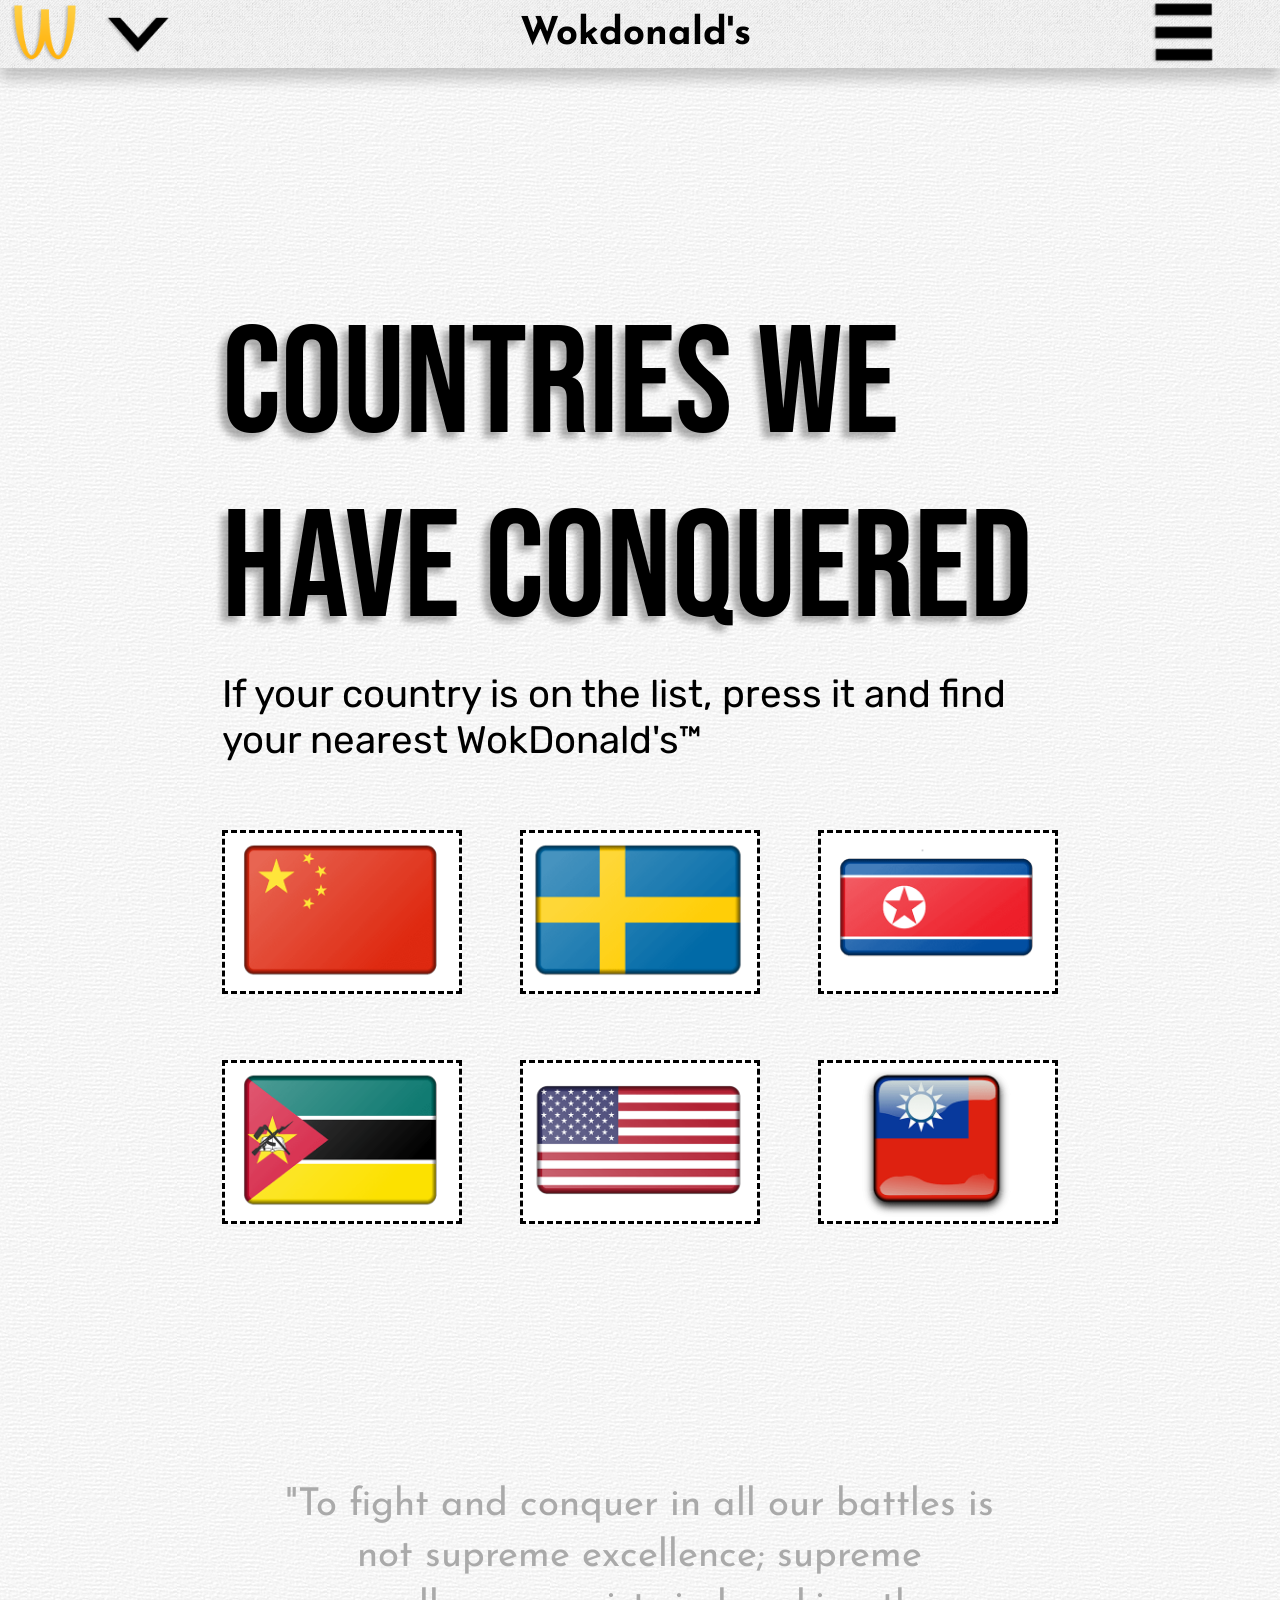
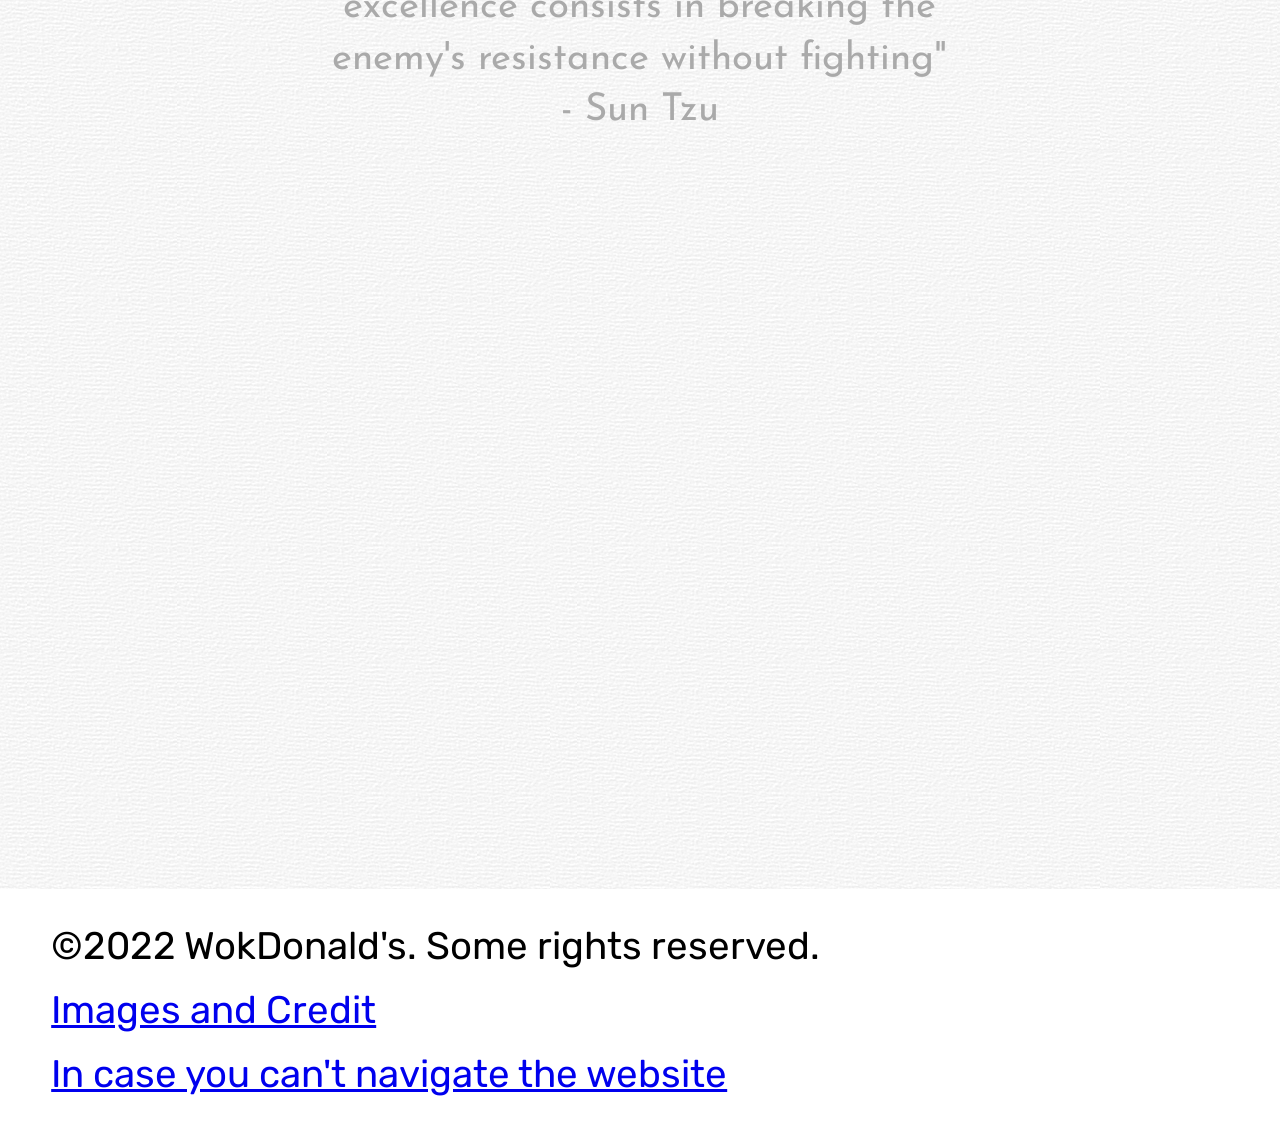
<file: restaurants.html>
<!DOCTYPE html>
<html lang="en" dir="ltr">
  <head>
    <meta charset="utf-8">
    <meta name="viewport" content="width=device-width, initial-scale=1">
    <meta name="description" content="This is the resturant site of WokMcdonald's!">
    <title>WokDonald's</title>
    <link rel="icon" href="./img/mc-logo.png">
    <link rel="stylesheet" type="text/css" href="css/style.css">
    <link rel="stylesheet" type="text/css" href="css/grid-short.css">
    <link rel="preconnect" href="https://fonts.googleapis.com">
    <link rel="preconnect" href="https://fonts.gstatic.com" crossorigin>
    <link href="https://fonts.googleapis.com/css2?family=Bebas+Neue&family=Josefin+Sans:ital,wght@1,200&family=Rubik:wght@300&display=swap" rel="stylesheet">
  </head>
  <body>



    <div class="container">
      <header>

        <!-- Header (left side) -->
        <div>
            <!-- Logo button -->
            <img src="./img/mc-logo.png" alt="WokDonalds Logo" class="icon mc-logo" onclick="location.href='./index.html'" onkeypress="location.href='./index.html'">

            <!-- Menu button -->
            <div class="menudropdown">
              <img src="./img/menu.png" alt="Menu Button" class="icon menubtn" onclick="menuFunction()" onkeypress="menuFunction()">
              <div id="myMenu" class="menucontent">
                <ul>
                  <li><a href="./menu-wokdeals.html">WokDeals</a></li>
                  <li><a href="./menu-burgers.html">Burgers</a></li>
                  <li><a href="./menu-sides&snacks.html">Sides & Snacks</a></li>
                  <li><a href="./menu-asiaspecials.html">Asia Specials</a></li>
                  <li><a href="./menu-soups.html">Soups</a></li>
                  <li><a href="./menu-bingchilling.html">Bing Chilling</a></li>
                  <li><a href="./menu-drinks.html">Drinks</a></li>
                  <li><a href="./menu-secretmenu.html">Secret Menu</a></li>
                </ul>
              </div>
            </div>
        </div>

        <!-- Header (middle) -->
        <h1 class="largeview title">Wokdonald's</h1>

        <!-- Header (right side) -->
        <!-- Menu button -->
        <div class="infodropdown">
          <img src="./img/info.png" alt="arrow down" class="icon infobtn" onclick="infoFunction()" onkeypress="infoFunction()">
          <div id="myInfo" class="infocontent">
            <ul>
              <li><a href="./restaurants.html">Resturaunts</a></li>
              <li><a href="./contacts.html">Contact</a></li>
              <li><a href="./faq.html">FAQ</a></li>
              <li><a href="./aboutus.html">About us</a></li>
            </ul>
          </div>
        </div>
      </header>
      <section class="one">

        <p class="locations">Countries we have conquered
        <p class="text">If your country is on the list, press it and find your nearest WokDonald's™

         <div class="countryflagplacement">
           <a class="locationcountry" href="https://www.google.com/maps/place/Himmelska+fridens+torg/@39.9054895,116.395443,17z/data=!3m1!4b1!4m5!3m4!1s0x36637698dc4374d9:0x2aea2ec9ad545913!8m2!3d39.9054895!4d116.3976317"><img class="flag" src="./img/country-china.png" alt="China"></a>
           <a class="locationcountry" href="https://www.google.com/maps/place/312+52+Snorrslida/@56.5563632,13.3910514,14.49z/data=!4m5!3m4!1s0x46516d2a85b7d019:0x395645f63ed41d90!8m2!3d56.5552151!4d13.4025999"><img class="flag" src="./img/country-sweden.png" alt="Sweden"></a>
           <a class="locationcountry" href="https://www.google.com/maps/place/Workers+Party+Foundation+Monument/@39.0278725,125.7742772,678m/data=!3m2!1e3!4b1!4m5!3m4!1s0x357e02f1047a07d5:0x4b1f432b204ae707!8m2!3d39.0278725!4d125.7764659?hl=en"><img class="flag" src="./img/country-northkorea.png" alt="North korea"></a>
           <a class="locationcountry" href="https://www.google.com/maps/place/Nampula,+Mozambique/@-15.1216749,39.2297194,13489m/data=!3m2!1e3!4b1!4m5!3m4!1s0x18c635b36b36a139:0xc217764b4ccadd74!8m2!3d-15.1266347!4d39.2687161?hl=en"><img class="flag" src="./img/country-mozambique.png" alt="Mozambique"></a>
           <a class="locationcountry" href="https://www.google.com/maps/place/Bacon+Island/@37.9765889,-121.5609286,2753m/data=!3m2!1e3!4b1!4m5!3m4!1s0x809001476f072225:0xbac44e025b7055e1!8m2!3d37.9765897!4d-121.5521738?hl=en"><img class="flag" src="./img/country-usa.png" alt="USA"></a>
           <a class="locationcountry" href="https://www.youtube.com/watch?v=0cjQ-QFimw4&ab_channel=MrZepyHr"><img class="flag" src="./img/country-taiwan.png" alt="China2" onmouseover="this.src='./img/hoverr.png'" onmouseout="this.src='./img/country-taiwan.png'"></a>
         </div>
         <p class="quote">"To fight and conquer in all our battles is not supreme excellence; supreme excellence consists in breaking the enemy's resistance without fighting"
           <br> - Sun Tzu
      </section>

      <footer>
        <ul class="smtext">
          <li>©2022 WokDonald's. Some rights reserved.</li>
          <li><a href="https://docs.google.com/document/d/1bR2ibwGa-nAmOG5hyd8Rvwa3tOJspa0j6WcCnvfmFN4/edit?usp=sharing">Images and Credit</a></li>
          <li><a href="sitelist.html">In case you can't navigate the website</a>
        </ul>
      </footer>
  </div>
  <script src="js/second.js">

  </script>
  </body>
</html>
</file>
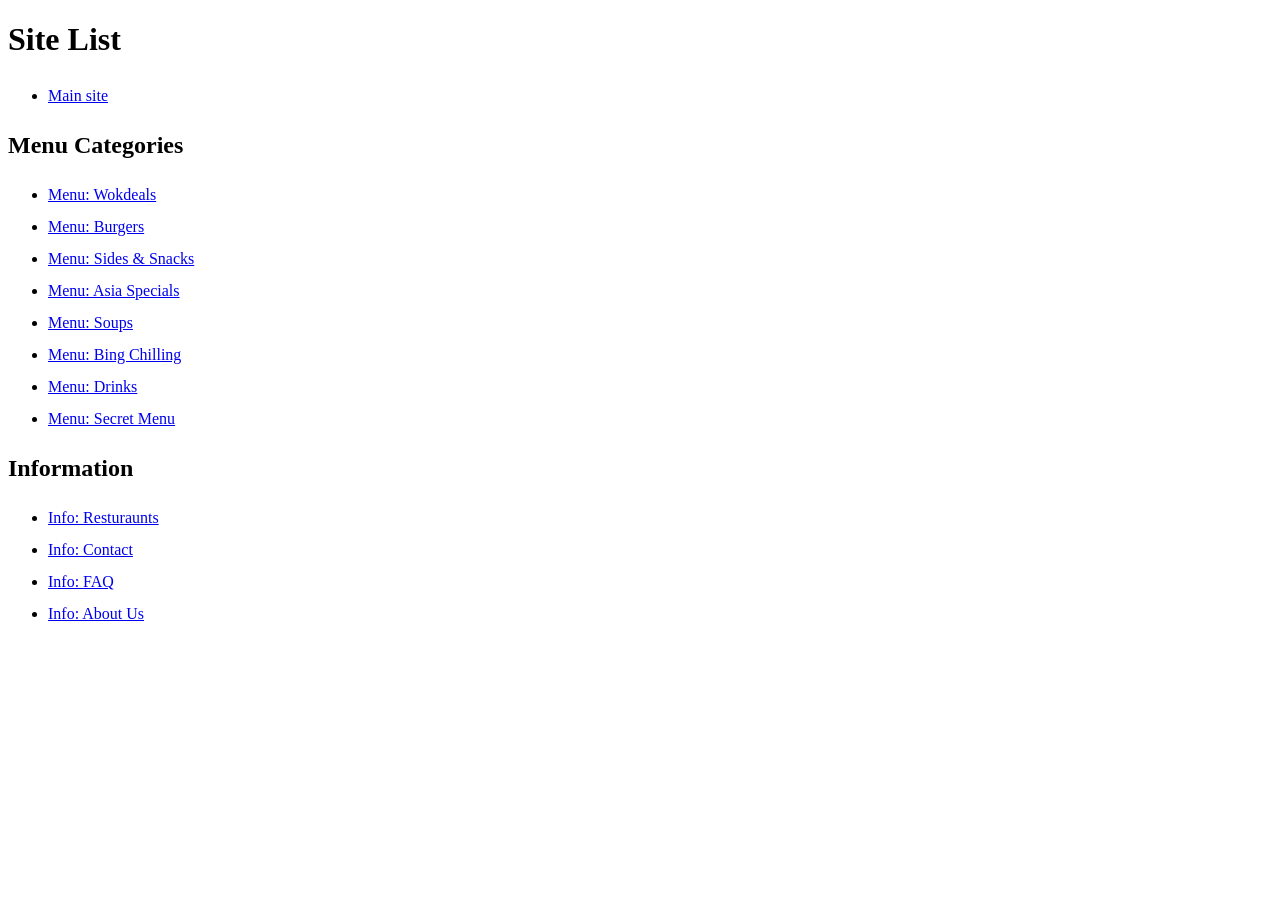
<file: sitelist.html>
<!DOCTYPE html>
<html lang="en" dir="ltr">
  <head>
    <meta charset="utf-8">
    <meta name="viewport" content="width=device-width, initial-scale=1">
    <meta name="description" content="This is the landing site of WokMcdonald's!">
    <title>WokDonald's</title>
    <link rel="icon" href="./img/mc-logo.png">
    <link rel="preconnect" href="https://fonts.googleapis.com">
    <link rel="preconnect" href="https://fonts.gstatic.com" crossorigin>
    <link href="https://fonts.googleapis.com/css2?family=Bebas+Neue&family=Josefin+Sans:ital,wght@1,200&family=Rubik:wght@300&display=swap" rel="stylesheet">
  </head>
  <body>
    <h1>Site List</h1>
    <ul>
      <li><a href="index.html" style="line-height: 2em">Main site</a>
    </ul>
    <h2>Menu Categories</h2>
    <ul>
      <li><a href="menu-wokdeals.html" style="line-height: 2em">Menu: Wokdeals</a>
      <li><a href="menu-burgers.html" style="line-height: 2em">Menu: Burgers</a>
      <li><a href="menu-sides&snacks.html" style="line-height: 2em">Menu: Sides & Snacks</a>
      <li><a href="menu-asiaspecials.html" style="line-height: 2em">Menu: Asia Specials</a>
      <li><a href="menu-soups.html" style="line-height: 2em">Menu: Soups</a>
      <li><a href="menu-bingchilling.html" style="line-height: 2em">Menu: Bing Chilling</a>
      <li><a href="menu-drinks.html" style="line-height: 2em">Menu: Drinks</a>
      <li><a href="menu-secretmenu.html" style="line-height: 2em">Menu: Secret Menu</a>
    </ul>
    <h2>Information</h2>
    <ul>
      <li><a href="restaurants.html" style="line-height: 2em">Info: Resturaunts</a>
      <li><a href="contacts.html" style="line-height: 2em">Info: Contact</a>
      <li><a href="faq.html" style="line-height: 2em">Info: FAQ</a>
      <li><a href="aboutus.html" style="line-height: 2em">Info: About Us</a>
    </ul>
  </body>
</html>
</file>
<file: css/style.css>
body {
  /*background: radial-gradient(circle, lightgray 0%, white 100%);*/
  background-image: url("../img/whitepattern.jpeg");
}

* {
  margin: 0;
  padding: 0;
}

/*header*/
header {
  width: 100%;
  position: fixed;
  display: flex;
  justify-content: space-between;
  background-image: url("../img/greypattern.jpeg");
  z-index: 20;
  filter: drop-shadow(0 1vw 0.5vw rgba(0,0,0,0.2));

  /*animation-duration: 2s;
  animation-name: slidein; */
}

/*header icons*/
.icon {
  cursor: pointer;
  width: 4em;
  height: inherit;
  margin: 0 1vw;
  filter: drop-shadow(-0.1vw 0.1vw 0.1vw rgba(0,0,0,0.2));
}

.icon:hover {
  filter: drop-shadow(-0.5vw 0.5vw 0.5vw rgba(0,0,0,0.2)) grayscale(1) opacity(0.5);
}

.infobtn {
  margin: 0 5vw;
}

.hidden {
  display: none;
}

.title {
  font-size: 3vw;
  font-family: 'Josefin Sans', sans-serif;
  margin: auto;
}

/*footer*/
footer {
  color: inherit;
  background-color: white;
  line-height: 5vw;
}

/*texts*/
#title {
  font-size: 8vw;
  display: inline;
}

.text {
  font-size: 3vw;
  font-family: 'Rubik', sans-serif;
}

.smtext {
  margin: 2vw 4vw;
  color: black;
  background-color: inherit;
  font-size: 3vw;
  font-family: 'Rubik', sans-serif;
  list-style: none;
}

.quote {
  padding-top: 20vw;
  line-height: 4vw;
  margin: 0vw 4vw;
  text-align: center;
  color: rgb(170, 170, 170);
  background-color: inherit;
  font-size: 3vw;
  font-family: 'Josefin Sans', sans-serif;
}

.textleft {
  margin-left: 1vw;
}

.white {
  color: white;
  background-color: inherit;
}

.black {
  color: black;
  background-color: inherit;
}

/*main content*/

.deal {
  width: 45vw;
  padding-bottom: 1vh;
  font-size: 7vw;
  font-family: 'Bebas Neue', cursive;
  margin: 0 1vw;
  filter: drop-shadow(-0.5vw 0.5vw 0.25vw rgba(0,0,0,0.3));
  border-radius: 1vw 1vw 1vw 1vw;
}

.left {
  float: left;
}

.right {
  float: right;
}




/* Drop down style ---------------------------------------- */

/* The container <div> - needed to position the dropdown content */
.menudropdown, .infodropdown {
  position: relative;
  display: inline-block;
}

/* Dropdown Content (Hidden by Default) */
.menucontent, .infocontent {
  display: none;
  position: absolute;
  color: inherit;
  background-color: #f1f1f1;
  box-shadow: -0.1em 0.1em 1em rgba(0,0,0,0.2);
  z-index: 1;
}

/* Links inside the dropdown */
.menucontent a, .infocontent a {
  color: black;
  background-color: inherit;
  font-family: 'Rubik', sans-serif;
  font-size: 1em;
  padding: 1em 1.5em;
  text-decoration: none;
  display: block;
}

/* Lists inside the dropdown */
.menucontent li, .infocontent li {
  list-style: none;
}

/* Change color of dropdown links on hover */
.menucontent a:hover, .infocontent a:hover {
  color: inherit;
  background-color: #ddd
}

/* Show the dropdown menu (use JS to add this class to the .dropdown-content container when the user clicks on the dropdown button) */
.show {
  display:block;
}



/* Slideshowx style ---------------------------------------- */

.specdeal {
  width: 100%;
  filter: drop-shadow(-0.5vw 0.5vw 0.25vw rgba(0,0,0,0.3));
  border-radius: 1vw 1vw 1vw 1vw;
}

.slideimg {
  width: 100%;
  border-radius: 1vw 1vw 1vw 1vw;
}

/* Hide the images by default */
.mySlides {
  display: none;
}

.prev, .next {
  cursor: pointer;
  position: absolute;
  top: 50%;
  padding: 1vw;
  color: red;
  background-color: inherit;
  font-weight: bold;
  font-size: 7vw;
  transition: 0.6s ease;
  text-decoration: none;
}

/* On hover, add a black background color with a little bit see-through */
.prev:hover, .next:hover {
  opacity: 0.5;
}

/* Position the "next button" to the right */
.next {
  right: 0;
}

/* Caption text */
.captext {
  font-size: 3vw;
  font-family: 'Rubik', sans-serif;
  padding: 0.5vw 1vw;
  position: absolute;
  bottom: 0.5vw;
  width: 100%;
  text-align: center;
}

.dotcontainer {
  text-align:center;
}

/* The dots/bullets/indicators */
.dot {
  cursor: pointer;
  height: 1vw;
  width: 1vw;
  margin: 0 0.5vw;
  background-color: white;
  color: inherit;
  border-radius: 50%;
  display: inline-block;
  transition: background-color 0.5s ease;
  text-decoration: none;
  filter: drop-shadow(-0.5vw 0.5vw 0.25vw rgba(0,0,0,0.3));
}

.active, .dot:hover {
  background-color: red;
  color: inherit;
}

/* Fading animation */
.fade {
  -webkit-animation-name: fade;
  -webkit-animation-duration: 2s;
  animation-name: fade;
  animation-duration: 2s;
}

@-webkit-keyframes fade {
  0% {
    opacity: 0;
    filter: blur(0.25rem) grayscale(1);
  }

  100% {
    opacity: 1;
    filter: blur(0) grayscale(0);
  }
}

@keyframes fade {
  0% {
    opacity: 0;
    filter: blur(0.25rem) grayscale(1);
  }

  100% {
    opacity: 1;
    filter: blur(0) grayscale(0);
  }
}





/* menu-wokdeals.html */

aside {
  position: relative;
  margin: 1em 1em;
  justify-content: center;
  color: inherit;
  background-color: #f1f1f1;
  box-shadow: -0.1em 0.1em 1em rgba(0,0,0,0.2);
  z-index: 1;
}

aside button {
  margin: 0;
  width: 100%;
  color: black;
  background-color: inherit;
  font-family: 'Rubik', sans-serif;
  font-size: 2em;
  padding: 0.5em 0;
  border: none;
  text-decoration: none;
  display: block;
}

aside button:hover {
  color: inherit;
  background-color: #ddd
}

aside li {
  list-style: none;
}

table {
  display: flex;
  justify-content: space-around;
  font-family: 'Bebas Neue', cursive;
  filter: drop-shadow(-0.1em 0.1em 1em rgba(0,0,0,0.2));
}

th {
  font-size: 1.5em;
}

td {
  background-color: lightgray;
  border-radius: 0.5vw;
  padding: 0.5vw;
}

.smallview {
  display: none;
}

.menuimg {
  width: 19vw;
  height: inherit;
  border-radius: 0.5vw;
}




/* restaurants.html */

.locations {
  padding-bottom: 1vh;
  padding-top: 4vh;
  font-size: 12vw;
  font-family: 'Bebas Neue', cursive;
  filter: drop-shadow(-0.5vw 0.5vw 0.25vw rgba(0,0,0,0.3));
  border-radius: 1vw 1vw 1vw 1vw;
}

.countryflagplacement {
  display: flex;
  flex-wrap: wrap;
  justify-content: space-between;
}


.locationcountry {
  flex: 0 28%;
  margin-top: 8%;
  border: 3px dashed black;
  background-color: white;
  color: inherit;
}

.locationcountry:hover {
  filter: drop-shadow(-0.5vw 0.5vw 0.5vw rgba(0,0,0,0.2)) grayscale(1) opacity(0.5);
}

.flag {
  width: 18vw;
}

/*contacts.html*/

.contactstitle {
  padding: 4vh 0 3vh 0;
  font-size: 5.5vw;
  font-family: 'Bebas Neue', cursive;
  filter: drop-shadow(-0.5vw 0.5vw 0.25vw rgba(0,0,0,0.3));
  border-radius: 1vw 1vw 1vw 1vw;
  text-align: center;
}

.questionmark {
  width: 40vw;
  padding-top: 1vh;
  margin-left: 15vw;
}

.contactinfo {
  width: 70%;
  margin: 2vw 0 2vw 8vw;
  font-family: 'Bebas Neue', cursive;
  filter: drop-shadow(-0.5vw 0.5vw 0.25vw rgba(0,0,0,0.3));
  border: 2px dashed black;
  padding: 0.5vw 1vw 0.5vw 1vw;
  text-align: center;
}

#p1, #p2, #p3, .copytext {
  font-size: 4vw;
  display: inline;
}





/*faq page */

.faqtitle {
  padding-bottom: 12vh;
  font-size: 4vw;
  font-family: 'Bebas Neue', cursive;
  text-align: center;
  filter: drop-shadow(-0.5vw 0.5vw 0.25vw rgba(0,0,0,0.3));
  clear: both;
}

.faqleft {
  padding: 0.5em;
  margin-bottom: 5vh;
  width: 25vw;
  height: 15em;
  font-size: 1.65vw;
  font-family: 'Rubik', sans-serif;
  border: 2px dashed black;
  float: left;
  background-color: rgba(255, 245, 0, 0.72);
  color: inherit;
}

.faqright {
  padding: 0.5em;
  margin-bottom: 5vh;
  width: 25vw;
  height: 15em;
  font-size: 1.65vw;
  font-family: 'Rubik', sans-serif;
  border: 2px dashed black;
  float: right;
  background-color: rgba(255, 245, 0, 0.72);
  color: inherit;
}

.question {
  font-size: 1.8vw;
  filter: drop-shadow(-0.5vw 0.5vw 0.25vw rgba(0,0,0,0.3));
  padding-bottom: 1em;
  font-family: 'Bebas Neue', cursive;
}

.mao {
  width: 40vw;
  margin-left: 12.5vw;
  border: 3px dashed black;
}

@media (max-width:1000px) {
  .aboutustext {
    font-size: 4vw;
  }
  .aboutustitle {
    font-size: 6vw;
  }

  .deal {
    width: 80vw;
    margin: 0 10vw;
    font-size: 11vw;
  }

  .text {
    text-align: center;
    font-size: 6vw;
    margin: 0 10vw;
  }

  .smtext {
    font-size: 5vw;
  }

  .quote {
    display: none;
  }

  .dot {
    height: 2vw;
    width: 2vw;
  }

  .menucontent a, .infocontent a {
    font-size: 1em;
    padding: 0.8em 0.6em;
  }

  .textleft, .left {
    float: none;
  }

  .textright, .right {
    float: none;
  }

  .largeview {
    display: none;
  }

  .smallview {
    display: contents;
  }

/* menu-wokdeals.html */

  .menuimg {
    width: 31vw;
    background-color: lightgray;
    color: inherit;
    padding: 2vw;
    border-radius: 1vw;
    filter: drop-shadow(-0.1em 0.1em 1em rgba(0,0,0,0.2));
  }

  .menuleft {
    margin: 0vw 5vw 0vw 10vw;
  }

  .menuright {
    margin: 0vw 10vw 0vw 5vw;
  }

  td {
    background-color: inherit;
    color: inherit;
    border-radius: 0;
    padding: 0;
  }
}

@media (max-width:950px) {
  footer {
    line-height: 10vw;
  }

  .faqleft {
    display: block;
    float: none;
    width: 50vw;
    margin-left: 6vw;
    height: 15em;
    font-size: 3.5vw;
  }

  .faqright {
    display: block;
    float: none;
    margin-left: 6vw;
    width: 50vw;
    height: 20em;
    height: 16.5em;
    font-size: 3.5vw;
  }

  .question {
    font-size: 4vw;
  }

  .faqtitle {
    font-size: 6vw;
  }

}


/*about us page*/

.aboutustitle {
  padding-bottom: 8vh;
  padding-top: 4vh;
  font-size: 4vw;
  font-family: 'Bebas Neue', cursive;
  text-align: center;
  filter: drop-shadow(-0.5vw 0.5vw 0.25vw rgba(0,0,0,0.3));
  clear: both;
}

.aboutustext {
  font-size: 2vw;
  font-family: 'Rubik', sans-serif, cursive;
  line-height: 160%;
  padding: 1em;
  border: 3px dashed black;
}

.communism {
  width: 50vw;
  margin-left: 8vw;
  margin-top: 6vh;
}

@media (max-width:500px) {
  th {
    font-size: 1em;
  }
}

@media (max-width:300px) {
  th {
    font-size: 0.9em;
  }
  .icon {
    width: 3em;
  }

  .menucontent a, .infocontent a {
    font-size: 0.7em;
  }
}
</file>
<file: css/grid.css>
.container {
  display: grid;
  grid-template-columns: 1fr 1fr 1fr 1fr 1fr 1fr;
  grid-template-rows: 0.25fr 2fr 2fr 1.5fr 2fr 1.5fr 2fr 1.5fr 0.7fr;
  grid-gap: 4vw;
}

header {
  grid-column: 1/-1;
  grid-row: 1/2;
}

.one {
  grid-column: 2/6;
  grid-row: 2/3;
}

.two {
  grid-column: 2/6;
  grid-row: 3/4;
}

.three {
  grid-column: 1/-1;
  grid-row: 4/5;
}

.four {
  grid-column: 2/6;
  grid-row: 5/6;
}

.five {
  grid-column: 1/-1;
  grid-row: 6/7;
}

.six {
  grid-column: 2/6;
  grid-row: 7/8;
}

.seven {
  grid-column: 1/-1;
  grid-row: 8/9;
}

.eight {
  grid-column: 1/-1;
  grid-row: 9/10;
}




@media (max-width:1000px) {
  .container {
    display: grid;
    grid-template-columns: 0.5fr 1fr 1fr 1fr 1fr 0.5fr;
    grid-template-rows: 0.15fr 0.7fr 1.2fr 1.2fr 1.5fr 0.4fr;
    grid-gap: 4vw;
   }

   header {
     grid-column: 1/-1;
     grid-row: 1/2;
   }

   .one {
     grid-column: 2/6;
     grid-row: 2/3;
   }

   .three {
     grid-column: 1/-1;
     grid-row: 3/4;
   }

   .five {
     grid-column: 1/-1;
     grid-row: 4/5;
   }

   .six {
     display: none;
   }

   .seven {
     grid-column: 1/-1;
     grid-row: 5/6;
   }

   .eight {
     grid-column: 1/-1;
     grid-row: 6/7;
   }
}

@media (max-width:450px) {
  .container {
    display: grid;
    grid-template-columns: 0.5fr 1fr 1fr 1fr 1fr 0.5fr;
    grid-template-rows: 0.25fr 0.7fr 1.2fr 1.2fr 1.5fr 0.4fr;
    grid-gap: 6vw;
   }
}
</file>
<file: css/grid-short.css>
.container {
 display: grid;
 grid-template-columns: 1fr 1fr 1fr 1fr 1fr 1fr;
 grid-template-rows: 0.7fr 5fr 1fr 0.7fr;
 grid-gap: 4vw;
}

header {
 grid-column: 1/-1;
 grid-row: 1/2;
}

.one {
 grid-column: 2/6;
 grid-row: 2/3;
}

.two {
 grid-column: 1/5;
 grid-row: 3/4;
}

footer {
  grid-column: 1/-1;
  grid-row: 4/5;
}

@media (min-height:750px) {
  .container {
    grid-template-rows: 0.7fr 5fr 2fr 0.7fr;
  }
}

@media (min-height:650px) {
  .container {
    grid-template-rows: 0.7fr 5fr 2.2fr 0.7fr;
  }
}
</file>
<file: css/grid-menu.css>
.container {
  display: grid;
  grid-template-columns: 1fr 1fr 1fr 1fr 1fr 1fr;
  grid-template-rows: 0.15fr 0.5fr 0.5fr 0.5fr;
  grid-gap: 3vw;
}

header {
  grid-column: 1/-1;
  grid-row: 1/2;
}

aside {
  grid-column: 1/3;
  grid-row: 2/4;
}

.one {
  grid-column: 3/-1;
  grid-row: 2/3;
}

.two {
  grid-column: 3/-1;
  grid-row: 3/4;
}

footer {
  grid-column: 1/-1;
  grid-row: 4/5;
}

@media (max-width:1000px) {
  .container {
   display: grid;
   grid-template-columns: 0.5fr 1fr 1fr 1fr 1fr 0.5fr;
   grid-template-rows: 0.4fr 0.5fr 0.5fr 2fr 1fr;
   grid-gap: 10vw;
 }

  .one {
    grid-column: 1/-1;
    grid-row: 2/3;
  }

  .two {
    grid-column: 1/-1;
    grid-row: 3/4;
  }

  .three {
    grid-column: 1/-1;
    grid-row: 4/5;
  }

  footer {
    grid-column: 1/-1;
    grid-row: 5/6;
  }
}
</file>
